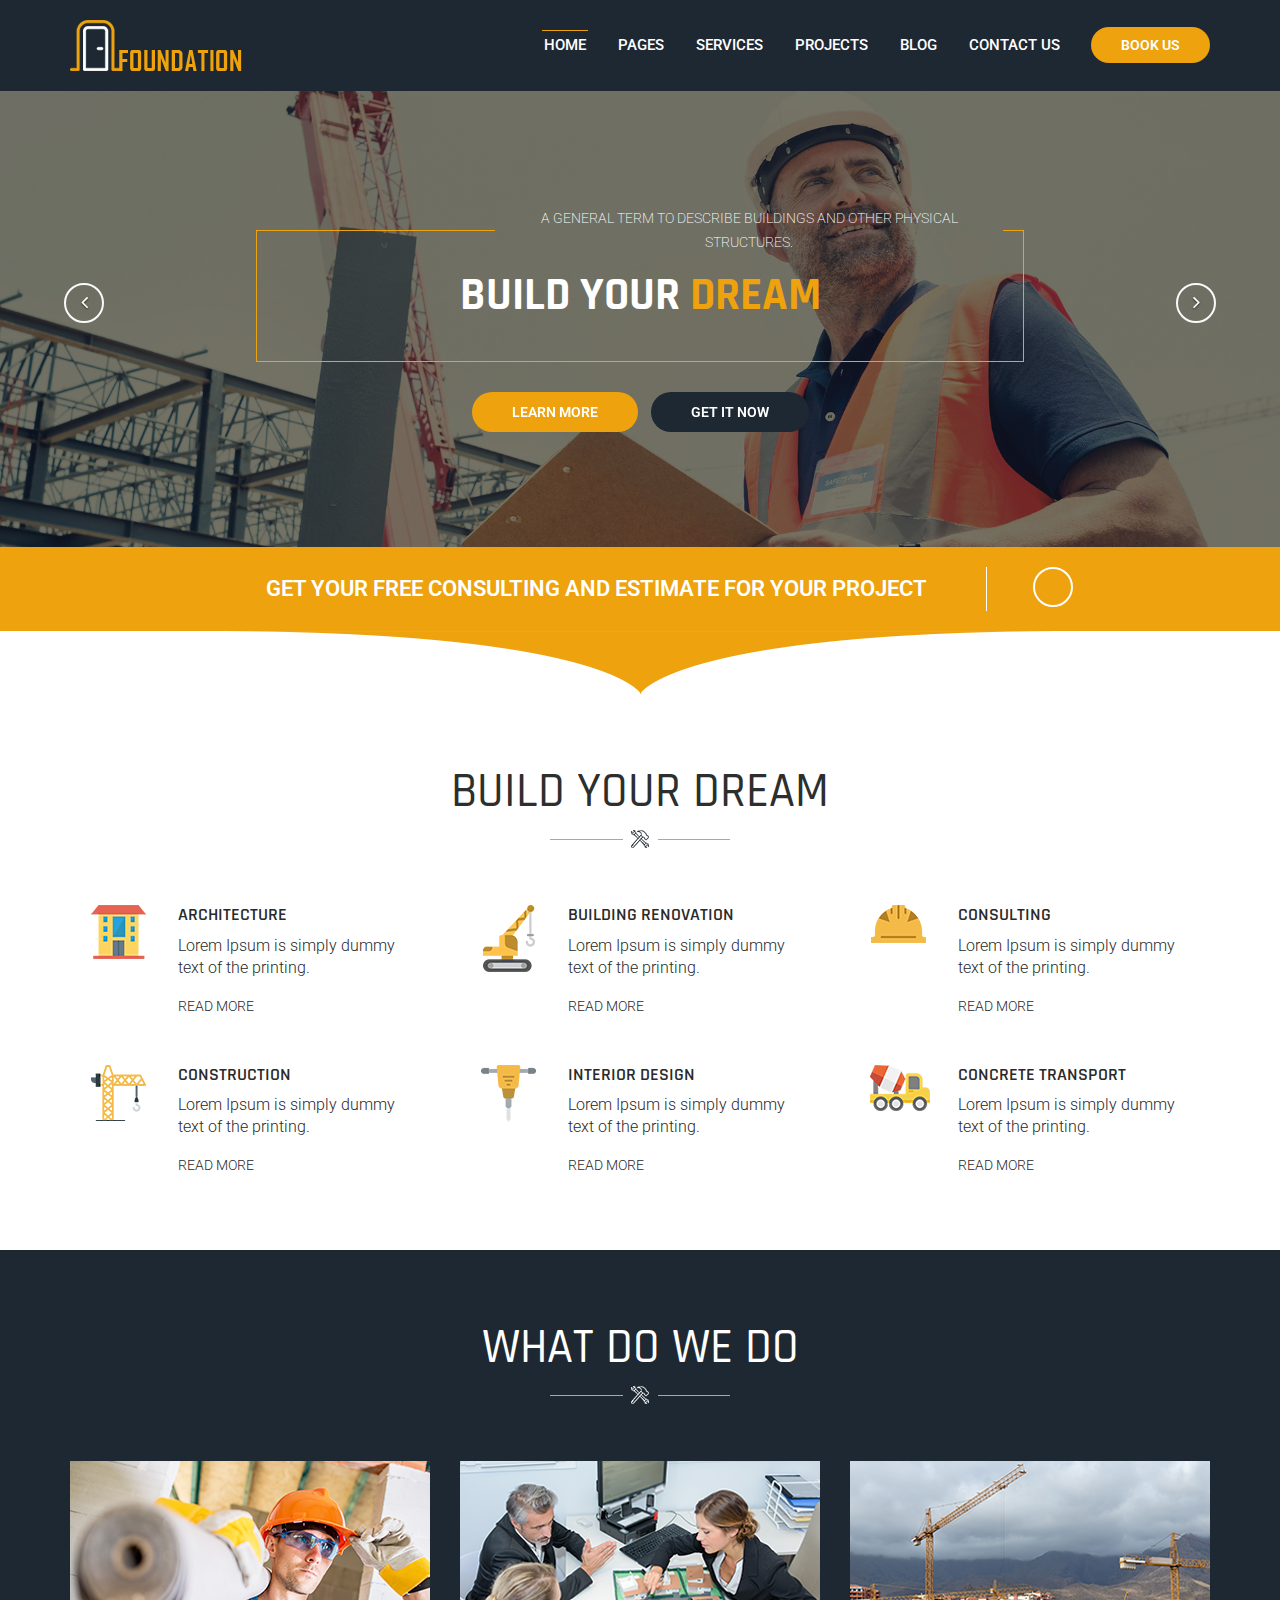
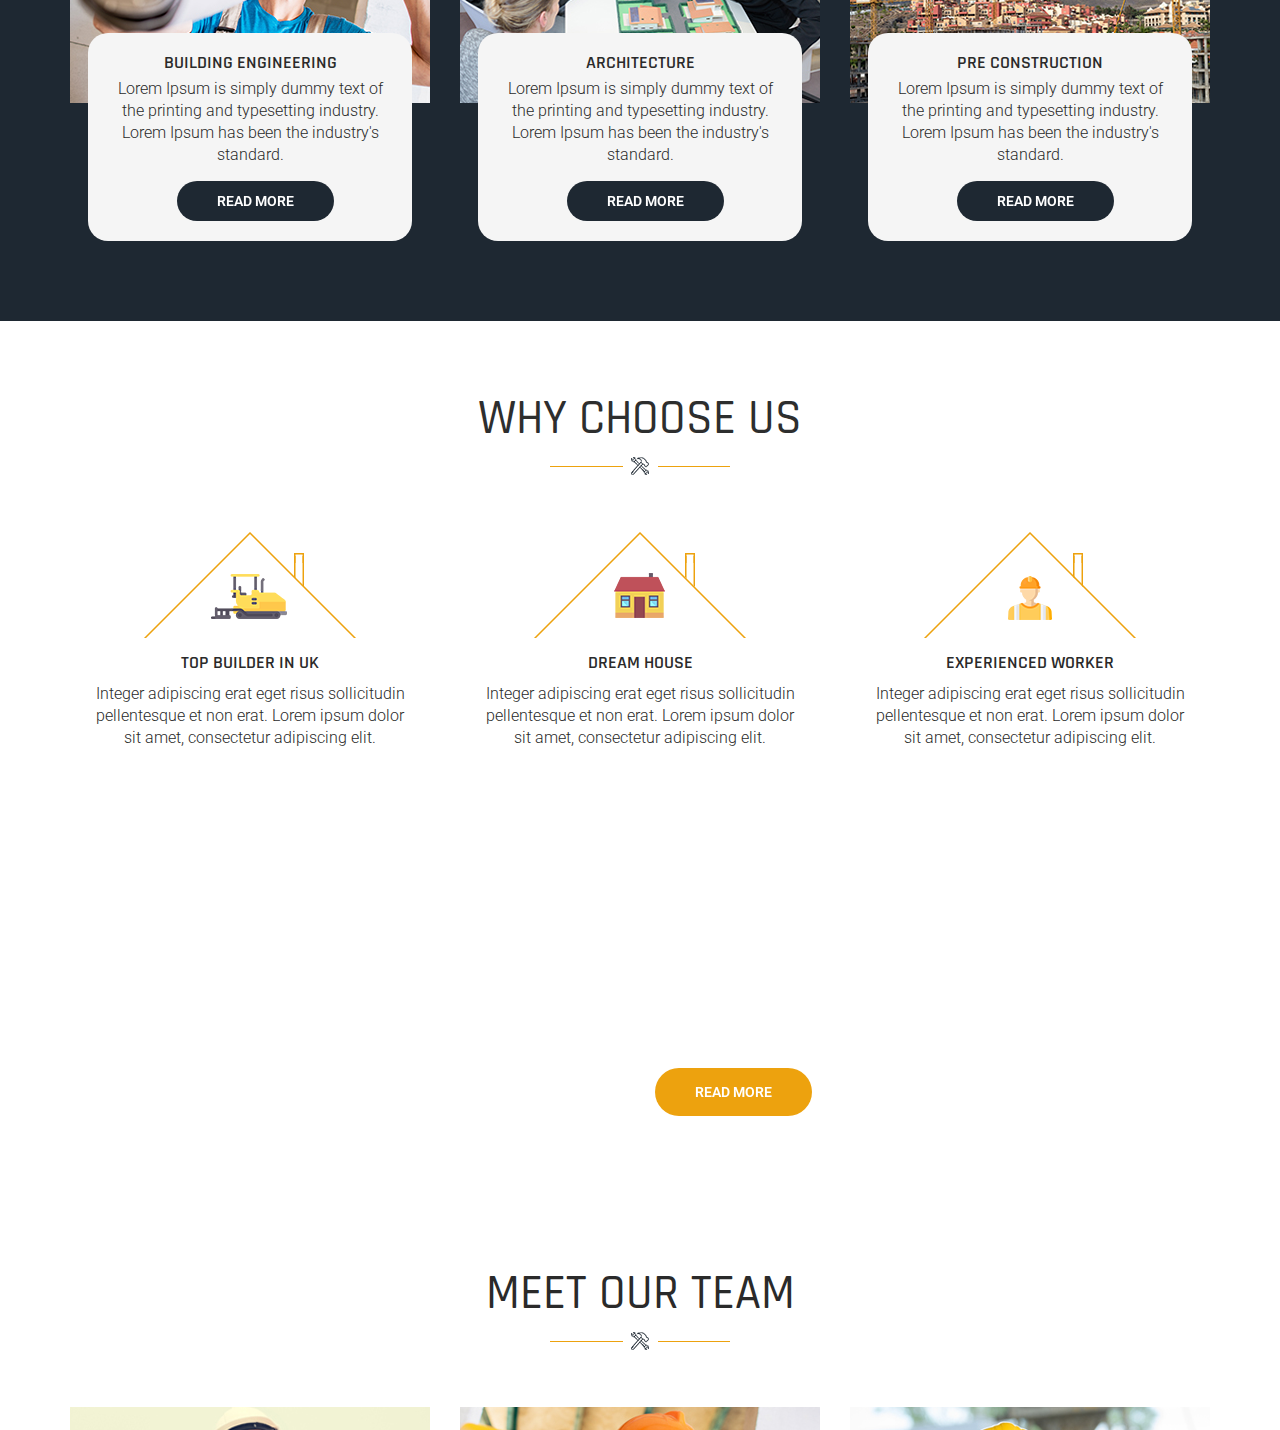
<file: index.html>
<html xmlns="http://www.w3.org/1999/xhtml" lang="en">

<head>
	<meta http-equiv="Content-Type" content="text/html; charset=utf-8" />
	<meta name="description" content="HTTrack is an easy-to-use website mirror utility. It allows you to download a World Wide website from the Internet to a local directory,building recursively all structures, getting html, images, and other files from the server to your computer. Links are rebuiltrelatively so that you can freely browse to the local site (works with any browser). You can mirror several sites together so that you can jump from one toanother. You can, also, update an existing mirror site, or resume an interrupted download. The robot is fully configurable, with an integrated help" />
	<meta name="keywords" content="httrack, HTTRACK, HTTrack, winhttrack, WINHTTRACK, WinHTTrack, offline browser, web mirror utility, aspirateur web, surf offline, web capture, www mirror utility, browse offline, local  site builder, website mirroring, aspirateur www, internet grabber, capture de site web, internet tool, hors connexion, unix, dos, windows 95, windows 98, solaris, ibm580, AIX 4.0, HTS, HTGet, web aspirator, web aspirateur, libre, GPL, GNU, free software" />
	<title>Local index - HTTrack Website Copier</title>
  <!-- Mirror and index made by HTTrack Website Copier/3.49-2 [XR&CO'2014] -->
	<style type="text/css">
	<!--

body {
	margin: 0;  padding: 0;  margin-bottom: 15px;  margin-top: 8px;
	background: #77b;
}
body, td {
	font: 14px "Trebuchet MS", Verdana, Arial, Helvetica, sans-serif;
	}

#subTitle {
	background: #000;  color: #fff;  padding: 4px;  font-weight: bold; 
	}

#siteNavigation a, #siteNavigation .current {
	font-weight: bold;  color: #448;
	}
#siteNavigation a:link    { text-decoration: none; }
#siteNavigation a:visited { text-decoration: none; }

#siteNavigation .current { background-color: #ccd; }

#siteNavigation a:hover   { text-decoration: none;  background-color: #fff;  color: #000; }
#siteNavigation a:active  { text-decoration: none;  background-color: #ccc; }


a:link    { text-decoration: underline;  color: #00f; }
a:visited { text-decoration: underline;  color: #000; }
a:hover   { text-decoration: underline;  color: #c00; }
a:active  { text-decoration: underline; }

#pageContent {
	clear: both;
	border-bottom: 6px solid #000;
	padding: 10px;  padding-top: 20px;
	line-height: 1.65em;
	background-image: url(backblue.gif);
	background-repeat: no-repeat;
	background-position: top right;
	}

#pageContent, #siteNavigation {
	background-color: #ccd;
	}


.imgLeft  { float: left;   margin-right: 10px;  margin-bottom: 10px; }
.imgRight { float: right;  margin-left: 10px;   margin-bottom: 10px; }

hr { height: 1px;  color: #000;  background-color: #000;  margin-bottom: 15px; }

h1 { margin: 0;  font-weight: bold;  font-size: 2em; }
h2 { margin: 0;  font-weight: bold;  font-size: 1.6em; }
h3 { margin: 0;  font-weight: bold;  font-size: 1.3em; }
h4 { margin: 0;  font-weight: bold;  font-size: 1.18em; }

.blak { background-color: #000; }
.hide { display: none; }
.tableWidth { min-width: 400px; }

.tblRegular       { border-collapse: collapse; }
.tblRegular td    { padding: 6px;  background-image: url(fade.gif);  border: 2px solid #99c; }
.tblHeaderColor, .tblHeaderColor td { background: #99c; }
.tblNoBorder td   { border: 0; }


// -->
</style>

</head>

<table width="76%" border="0" align="center" cellspacing="0" cellpadding="3" class="tableWidth">
	<tr>
	<td id="subTitle">HTTrack Website Copier - Open Source offline browser</td>
	</tr>
</table>
<table width="76%" border="0" align="center" cellspacing="0" cellpadding="0" class="tableWidth">
<tr class="blak">
<td>
	<table width="100%" border="0" align="center" cellspacing="1" cellpadding="0">
	<tr>
	<td colspan="6"> 
		<table width="100%" border="0" align="center" cellspacing="0" cellpadding="10">
		<tr> 
		<td id="pageContent"> 
<!-- ==================== End prologue ==================== -->

	<meta name="generator" content="HTTrack Website Copier/3.x">
	<TITLE>Local index - HTTrack</TITLE>
</HEAD>
<BODY>
<H1 ALIGN=Center>Index of locally available sites:</H1>
	<TABLE BORDER="0" WIDTH="100%" CELLSPACING="1" CELLPADDING="0">
		<TR>
			<TD BACKGROUND="fade.gif">
				&middot;
					<A HREF="sbtechnosoft.com/foundation/index.html">
						Foundation
					</A>		
			</TD>
		</TR>
	</TABLE>
	<BR>
	<BR>
	<BR>
  	<H6 ALIGN="RIGHT">
	<I>Mirror and index made by HTTrack Website Copier [XR&amp;CO'2008]</I>
	</H6>
	<!-- Mirror and index made by HTTrack Website Copier/3.49-2 [XR&CO'2014] -->
	<!-- Thanks for using HTTrack Website Copier! -->
	<meta HTTP-EQUIV="Refresh" CONTENT="0; URL=sbtechnosoft.com/foundation/index.html">


<!-- ==================== Start epilogue ==================== -->
		</td>
		</tr>
		</table>
	</td>
	</tr>
	</table>
</td>
</tr>
</table>

<table width="76%" border="0" align="center" valign="bottom" cellspacing="0" cellpadding="0">
	<tr>
	<td id="footer"><small>&copy; 2008 Xavier Roche & other contributors - Web Design: Leto Kauler.</small></td>
	</tr>
</table>

</body>

</html>
</file>
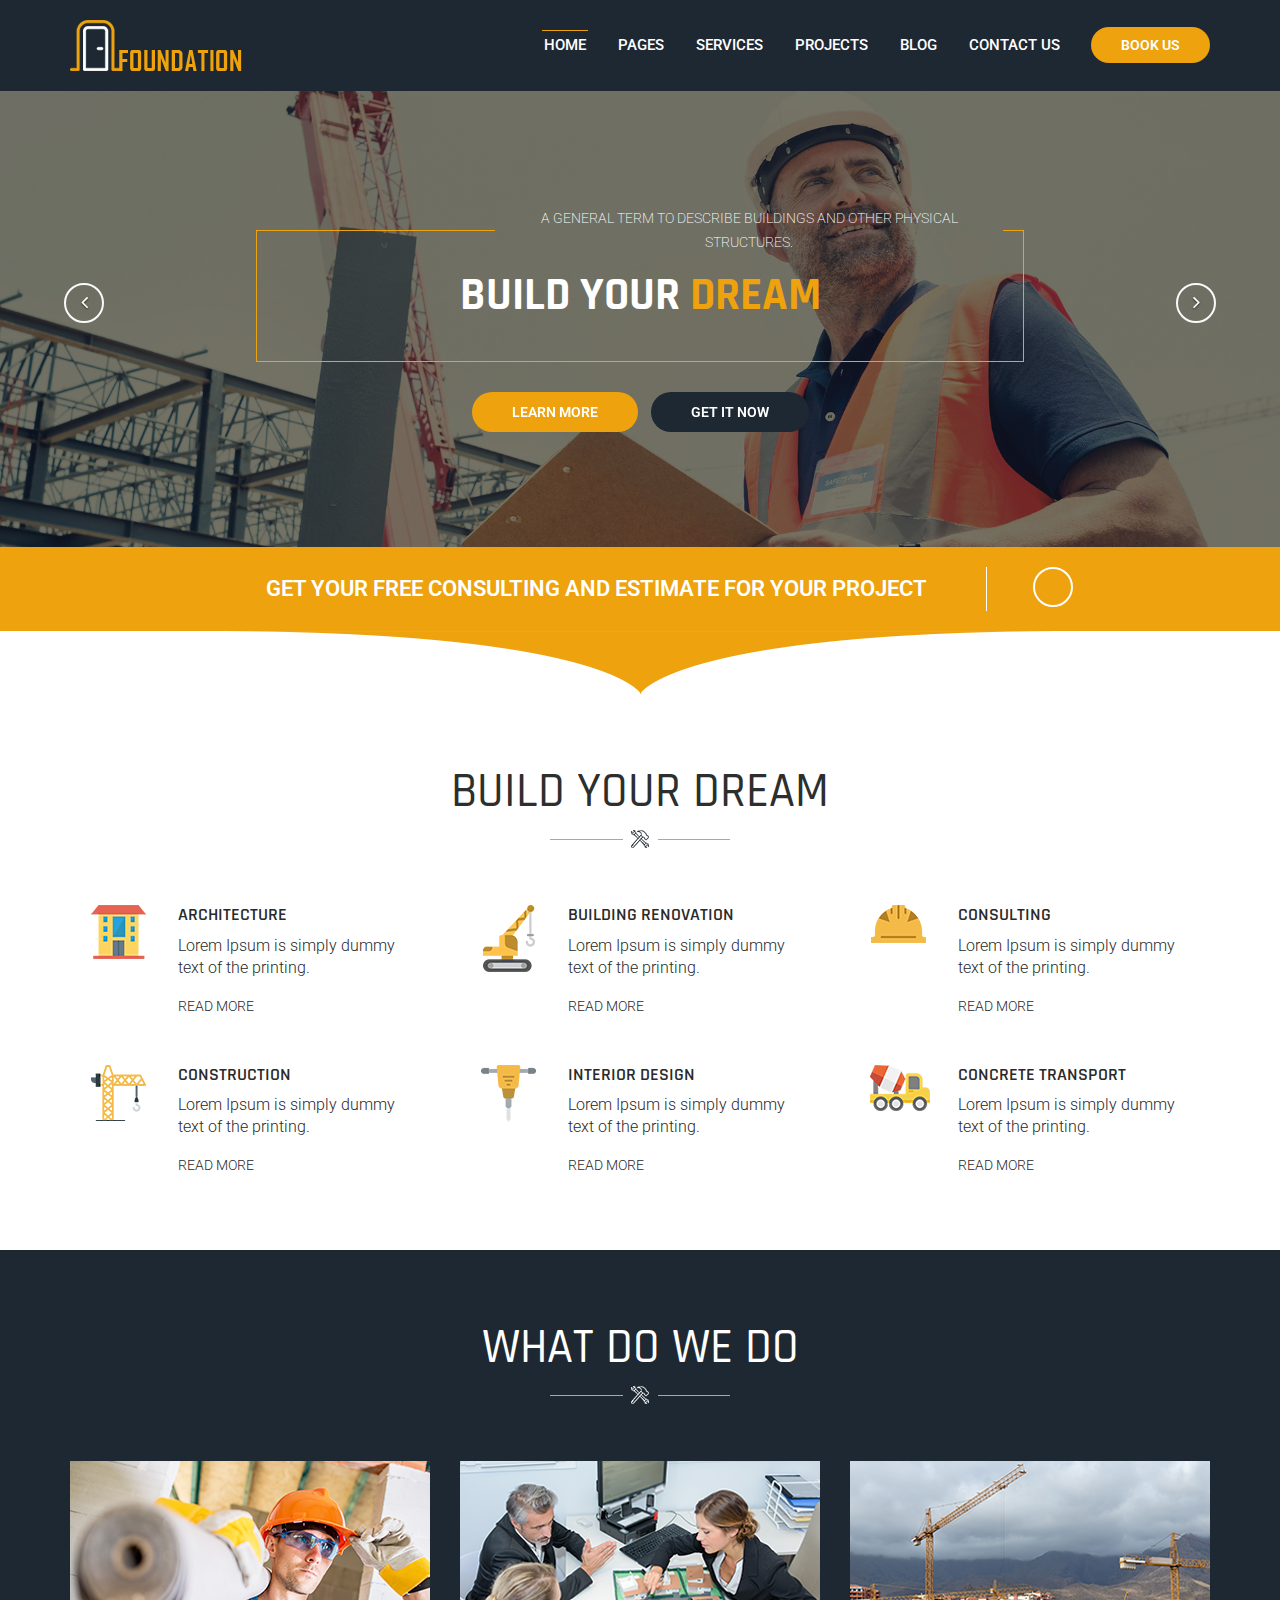
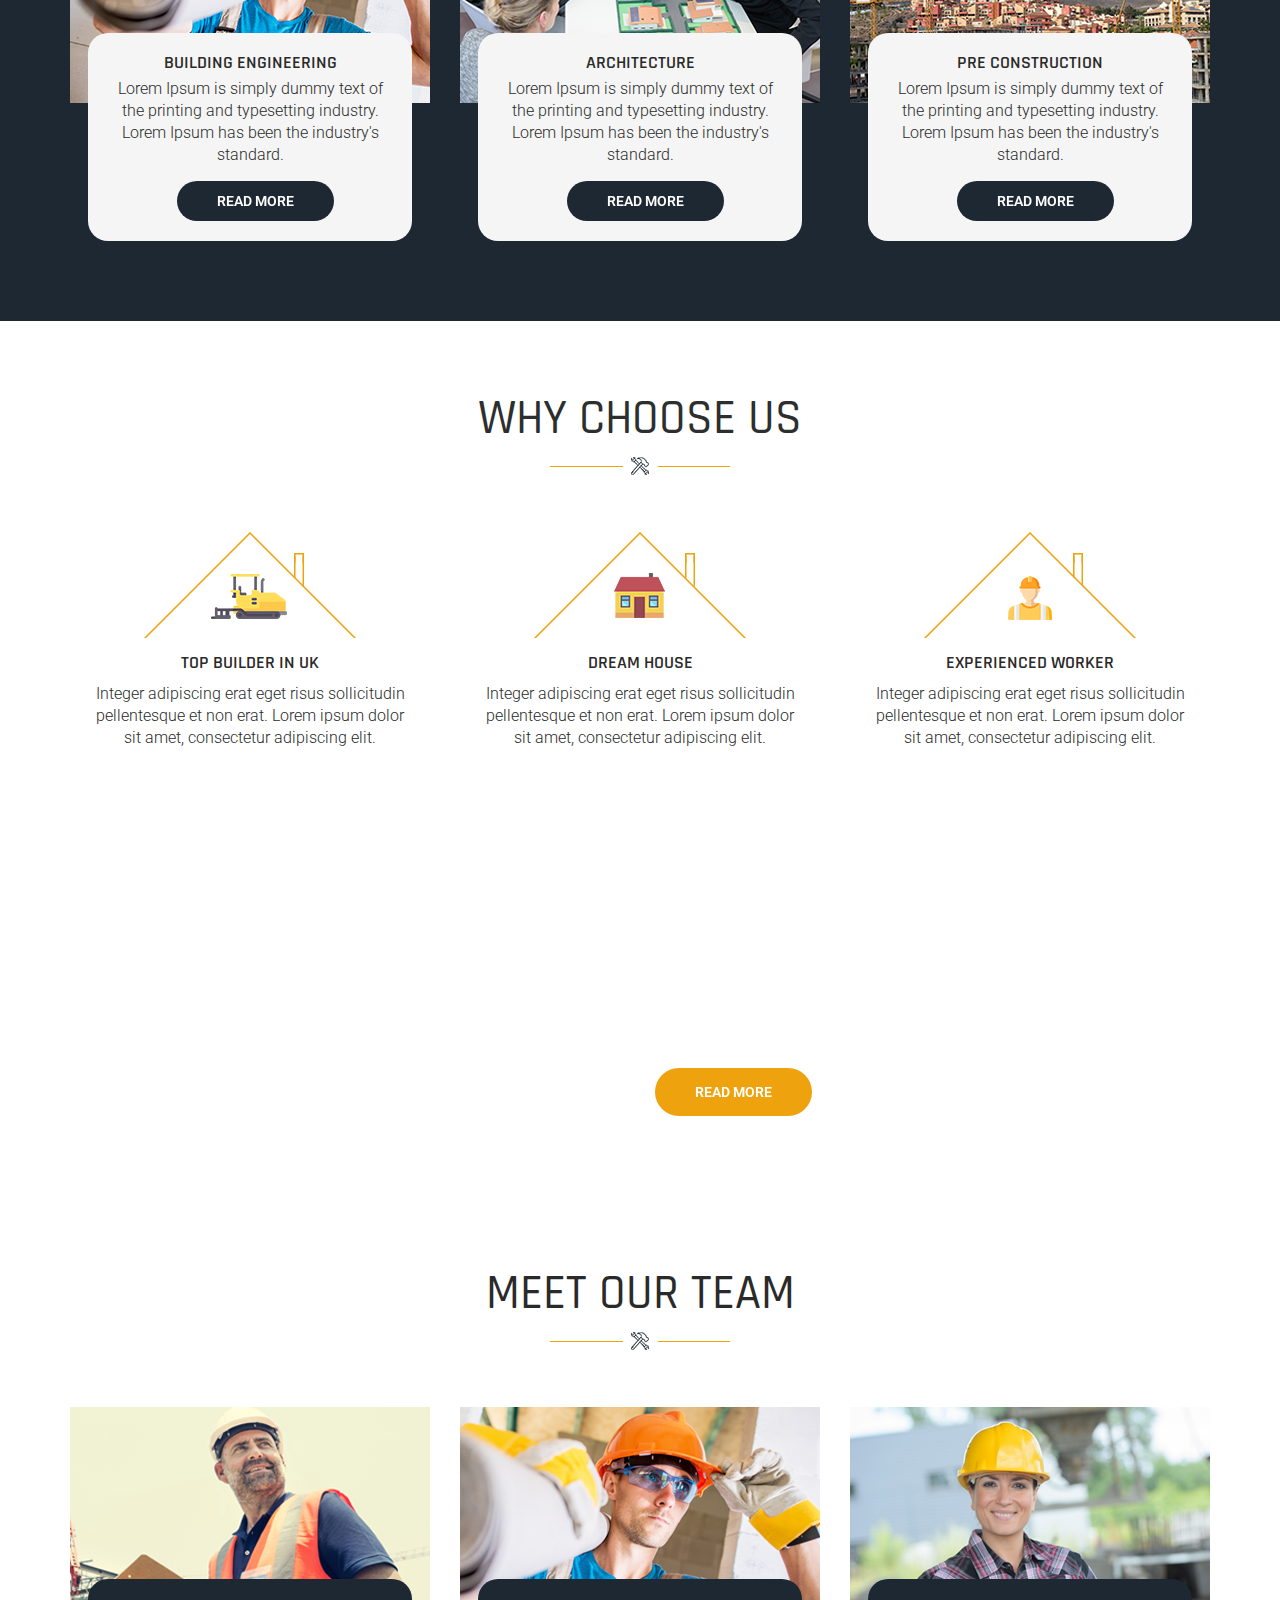
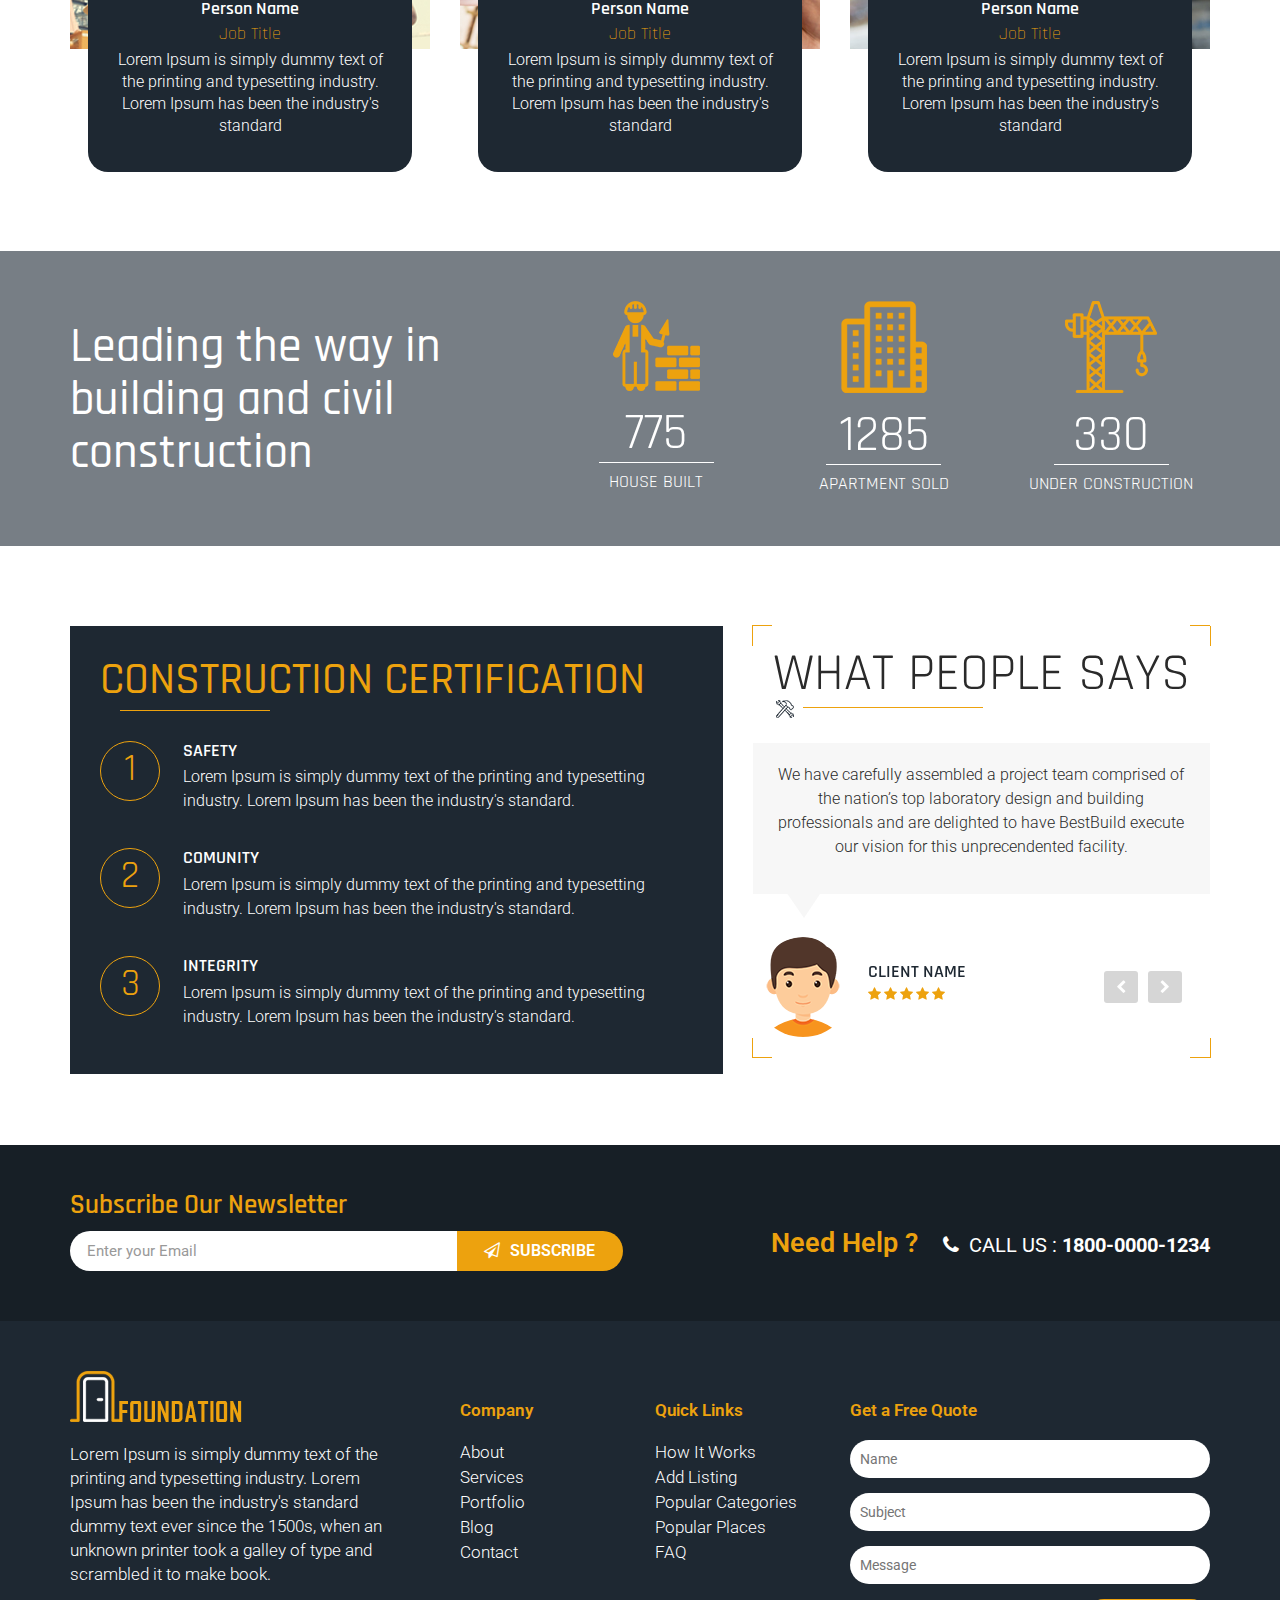
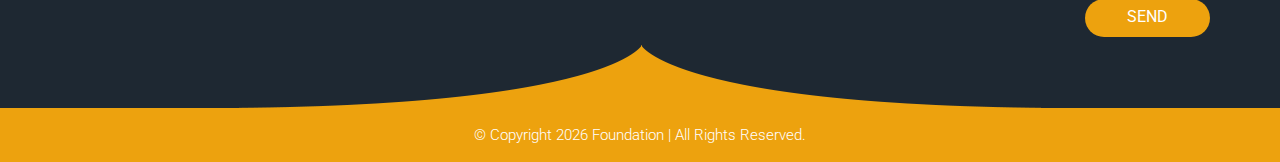
<file: sbtechnosoft.com/foundation/index.html>
<!DOCTYPE html>
<html lang="en">

<!-- Mirrored from sbtechnosoft.com/foundation/ by HTTrack Website Copier/3.x [XR&CO'2014], Sat, 04 Feb 2023 14:45:32 GMT -->
<head>
<meta charset="utf-8">
<meta http-equiv="X-UA-Compatible" content="IE=edge">
<meta name="viewport" content="width=device-width, initial-scale=1">
<!-- The above 3 meta tags *must* come first in the head; any other head content must come *after* these tags -->
<title>Foundation</title>
<!-- Bootstrap -->
<link href="assets/bootstrap/css/bootstrap.min.css" rel="stylesheet">
<!-- Font Awesome CSS-->
<link href="assets/font-awesome/css/font-awesome.min.css" rel="stylesheet">
<!-- Linear icons CSS-->
<link href="assets/linearicons/css/icon-font.min.css" rel="stylesheet">
<!-- Animate CSS -->
<link href="assets/animate/animate.css" rel="stylesheet">
<!-- Owl Carousel -->
<link href="assets/owl-carousel/css/owl.carousel.css" rel="stylesheet">
<link href="assets/owl-carousel/css/owl.theme.css" rel="stylesheet">
<!-- magnific Css -->
<link href="assets/css/magnific-popup.css" rel="stylesheet">
<!-- Custom CSS -->
<link href="css/style.css" rel="stylesheet">
<!-- Favicon -->
<link rel="shortcut icon" type="image/x-icon" href="images/favicon.ico">
<!-- HTML5 shim and Respond.js for IE8 support of HTML5 elements and media queries -->
<!-- WARNING: Respond.js doesn't work if you view the page via file:// -->
<!--[if lt IE 9]>
      <script src="https://oss.maxcdn.com/html5shiv/3.7.3/html5shiv.min.js"></script>
      <script src="https://oss.maxcdn.com/respond/1.4.2/respond.min.js"></script>
    <![endif]-->
</head>
<body>
<!-- Loader -->
<div id="dvLoading"></div>
<!-- Header Start -->
<header class="wow fadeInDown" data-offset-top="197" data-spy="affix">
  <div class="logo-wrapper"> 
    <!-- Logo -->
    <div class="container">
      <div class="row"> 
        <!-- Logo -->
        <div class="col-sm-12 col-md-3 hidden-xs"> <a href="index-2.html"><img src="images/logo.png" alt="Foundation"/></a> </div>
        <!-- Navigation -->
        <div class="col-sm-12 col-md-9">
          <nav class="navbar navbar-default pull-right"> 
            <!-- Brand and toggle get grouped for better mobile display -->
            <div class="navbar-header">
              <button type="button" class="navbar-toggle collapsed" data-toggle="collapse" data-target="#bs-example-navbar-collapse-1" aria-expanded="false"> <span class="sr-only">Toggle navigation</span> <span class="icon-bar"></span> <span class="icon-bar"></span> <span class="icon-bar"></span> </button>
              <a class="navbar-brand" href="index-2.html"><img src="images/logo.png" alt="Foundation"/></a> </div>
            <!-- Collect the nav links, forms, and other content for toggling -->
            <div class="collapse navbar-collapse" id="bs-example-navbar-collapse-1">
              <ul class="nav navbar-nav">
                <li class="active"><a href="index-2.html">Home</a></li>
                <li class="dropdown"><a href="javascript:void(0)" class="dropdown-toggle" data-toggle="dropdown" role="button" aria-haspopup="true" aria-expanded="false">Pages </a>
                  <ul class="dropdown-menu">
                    <li><a href="about-us.html">About Us</a></li>
                    <li><a href="faq.html">FAQ</a></li>
                    <li><a href="our-team.html">Our Team</a></li>
                    <li><a href="gallery.html">Gallery</a></li>
                    <li><a href="coming-soon.html">Coming Soon</a></li>
                    <li><a href="404.html">404</a></li>
                  </ul>
                </li>
                <li class="dropdown"><a href="javascript:void(0)" class="dropdown-toggle" data-toggle="dropdown" role="button" aria-haspopup="true" aria-expanded="false">Services </a>
               <ul class="dropdown-menu">
                <li><a href="services.html">Services</a></li>
                    <li><a href="service-details.html">Service Details</a></li>
               </ul>
               </li>
                <li><a href="projects.html">Projects</a></li>
                <li class="dropdown"><a href="javascript:void(0)" class="dropdown-toggle" data-toggle="dropdown" role="button" aria-haspopup="true" aria-expanded="false">Blog </a>
                  <ul class="dropdown-menu">
                    <li><a href="blog.html">Blog</a></li>
                    <li><a href="blog-details.html">Blog Details</a></li>
                  </ul>
                </li>
                <li><a href="contact-us.html">Contact Us</a></li>
              </ul>
            </div>
            <!-- /.navbar-collapse -->
            <div class="book-us hidden-xs"> <a href="#">Book Us</a></div>
          </nav>
        </div>
      </div>
    </div>
  </div>
</header>
<!-- Header End --> 
<!-- Banner Wrapper Start -->
<div class="banner-wrapper">
  <div class="carousel fade-carousel slide" data-ride="carousel" data-interval="4000" id="bs-carousel"> 
    <!-- Overlay -->
    <div class="overlay"></div>
    <!-- Wrapper for slides -->
    <div class="carousel-inner">
      <div class="item slides active">
        <div class="slide-1"><img src="images/banner1.jpg" alt="Foundation"/></div>
        <div class="hero">
          <fieldset>
            <legend>A general term to describe buildings and other physical structures.</legend>
            <h1>BUILD YOUR <span>DREAM</span></h1>
          </fieldset>
          <a class="btn-one" href="javascript:void(0)">Learn More</a> <a class="btn-one one" href="javascript:void(0)">Get It Now</a> </div>
      </div>
      <div class="item slides">
        <div class="slide-2"><img src="images/banner2.jpg" alt="Foundation"/></div>
        <div class="hero">
          <fieldset>
            <legend>A general term to describe buildings and other physical structures.</legend>
            <h1>BUILD YOUR <span>DREAM</span></h1>
          </fieldset>
          <a class="btn-one" href="javascript:void(0)">Learn More</a> <a class="btn-one one" href="javascript:void(0)">Get It Now</a> </div>
      </div>
      <div class="item slides">
        <div class="slide-3"><img src="images/banner3.jpg" alt="Foundation"/></div>
        <div class="hero">
          <fieldset>
            <legend>A general term to describe buildings and other physical structures.</legend>
            <h1>BUILD YOUR <span>DREAM</span></h1>
          </fieldset>
          <a class="btn-one" href="javascript:void(0)">Learn More</a> <a class="btn-one one" href="javascript:void(0)">Get It Now</a> </div>
      </div>
    </div>
    <div class="slide-arrows"><a class="left carousel-control" href="#bs-carousel" data-slide="prev"><span class="transition3s glyphicon glyphicon-chevron-left fa fa-angle-left"></span></a> <a class="right carousel-control" href="#bs-carousel" data-slide="next"><span class="transition3s glyphicon glyphicon-chevron-right fa fa-angle-right"></span></a></div>
  </div>
</div>
<!-- Banner Wrapper End --> 
<!-- Free Consulting Start -->
<div class="free-consulting">
  <div class="container">
    <div class="free-consultaiton-main">
      <div class="consultant-text">
        <p>GET YOUR FREE CONSULTING AND ESTIMATE FOR YOUR PROJECT</p>
      </div>
      <div class="icon"><i class="lnr lnr-arrow-right"></i></div>
    </div>
  </div>
</div>
<!-- Free Consulting End --> 
<!-- Callout Wrapper Start -->
<div class="callout-wrapper">
  <div class="container">
    <div class="title">
      <h2>BUILD YOUR DREAM</h2>
      <span class="title-border-white"><i class="fa"></i></span> </div>
  </div>
  <div class="container">
    <div class="row">
      <div class="col-md-4 col-sm-6">
        <div class="single-service">
          <div class="row">
            <div class="col-sm-3">
              <div class="text-center"><span class="shadow"><img src="images/callout-icon1.png" alt=""></span></div>
            </div>
            <div class="col-sm-9">
              <h4>ARCHITECTURE</h4>
              <p>Lorem Ipsum is simply dummy text of the printing.</p>
              <a href="#">READ MORE</a> </div>
          </div>
        </div>
      </div>
      <div class="col-md-4 col-sm-6">
        <div class="single-service">
          <div class="row">
            <div class="col-sm-3">
              <div class="text-center"><span class="shadow"><img src="images/callout-icon2.png" alt=""></span></div>
            </div>
            <div class="col-sm-9">
              <h4>BUILDING RENOVATION</h4>
              <p>Lorem Ipsum is simply dummy text of the printing.</p>
              <a href="#">READ MORE</a> </div>
          </div>
        </div>
      </div>
      <div class="col-md-4 col-sm-6">
        <div class="single-service">
          <div class="row">
            <div class="col-sm-3">
              <div class="text-center"><span class="shadow"><img src="images/callout-icon3.png" alt=""></span></div>
            </div>
            <div class="col-sm-9">
              <h4>CONSULTING</h4>
              <p>Lorem Ipsum is simply dummy text of the printing.</p>
              <a href="#">READ MORE</a> </div>
          </div>
        </div>
      </div>
      <div class="col-md-4 col-sm-6">
        <div class="single-service">
          <div class="row">
            <div class="col-sm-3">
              <div class="text-center"><span class="shadow"><img src="images/callout-icon4.png" alt=""></span></div>
            </div>
            <div class="col-sm-9">
              <h4>CONSTRUCTION</h4>
              <p>Lorem Ipsum is simply dummy text of the printing.</p>
              <a href="#">READ MORE</a> </div>
          </div>
        </div>
      </div>
      <div class="col-md-4 col-sm-6">
        <div class="single-service">
          <div class="row">
            <div class="col-sm-3">
              <div class="text-center"><span class="shadow"><img src="images/callout-icon5.png" alt=""></span></div>
            </div>
            <div class="col-sm-9">
              <h4>INTERIOR DESIGN</h4>
              <p>Lorem Ipsum is simply dummy text of the printing.</p>
              <a href="#">READ MORE</a> </div>
          </div>
        </div>
      </div>
      <div class="col-md-4 col-sm-6">
        <div class="single-service">
          <div class="row">
            <div class="col-sm-3">
              <div class="text-center"><span class="shadow"><img src="images/callout-icon6.png" alt=""></span></div>
            </div>
            <div class="col-sm-9">
              <h4>CONCRETE TRANSPORT</h4>
              <p>Lorem Ipsum is simply dummy text of the printing.</p>
              <a href="#">READ MORE</a> </div>
          </div>
        </div>
      </div>
    </div>
  </div>
</div>
<!-- Callout Wrapper End --> 
<!-- What We do Wrapper Start -->
<div class="what-we-do-wrapper">
  <div class="container">
    <div class="title">
      <h2>What Do We Do</h2>
      <span class="title-border-dark"><i class="fa"></i></span> </div>
  </div>
  <div class="container">
    <div class="row">
      <div class="col-sm-4">
        <div class="single-section">
          <div class="single-img"> <img src="images/what-we-do-img1.jpg" alt=""> </div>
          <div class="single-member-info">
            <h4>BUILDING ENGINEERING</h4>
            <p>Lorem Ipsum is simply dummy text of the printing and typesetting industry. Lorem Ipsum has been the industry's standard.</p>
            <a href="#" class="btn-one one">Read More</a> </div>
        </div>
      </div>
      <div class="col-sm-4">
        <div class="single-section">
          <div class="single-img"> <img src="images/what-we-do-img2.jpg" alt=""> </div>
          <div class="single-member-info">
            <h4>ARCHITECTURE</h4>
            <p>Lorem Ipsum is simply dummy text of the printing and typesetting industry. Lorem Ipsum has been the industry's standard.</p>
            <a href="#" class="btn-one one">Read More</a> </div>
        </div>
      </div>
      <div class="col-sm-4">
        <div class="single-section">
          <div class="single-img"> <img src="images/what-we-do-img3.jpg" alt=""> </div>
          <div class="single-member-info">
            <h4>PRE CONSTRUCTION</h4>
            <p>Lorem Ipsum is simply dummy text of the printing and typesetting industry. Lorem Ipsum has been the industry's standard.</p>
            <a href="#" class="btn-one one">Read More</a> </div>
        </div>
      </div>
    </div>
  </div>
</div>
<!-- What We do Wrapper End --> 
<!-- Why Choose Us Wrapper Start -->
<div class="why-choose-wrapper">
  <div class="container">
    <div class="title">
      <h2>Why Choose Us</h2>
      <span class="title-border-white"><i class="fa"></i></span> </div>
  </div>
  <div class="container">
    <div class="row">
      <div class="col-sm-4">
        <div class="single-callout"> <img src="images/choose-icon1.png" alt="">
          <h3>TOP BUILDER IN UK</h3>
          <p>Integer adipiscing erat eget risus sollicitudin pellentesque et non erat. Lorem ipsum dolor sit amet, consectetur adipiscing elit.</p>
        </div>
      </div>
      <div class="col-sm-4">
        <div class="single-callout"> <img src="images/choose-icon2.png" alt="">
          <h3>DREAM HOUSE</h3>
          <p>Integer adipiscing erat eget risus sollicitudin pellentesque et non erat. Lorem ipsum dolor sit amet, consectetur adipiscing elit.</p>
        </div>
      </div>
      <div class="col-sm-4">
        <div class="single-callout"> <img src="images/choose-icon3.png" alt="">
          <h3>EXPERIENCED WORKER</h3>
          <p>Integer adipiscing erat eget risus sollicitudin pellentesque et non erat. Lorem ipsum dolor sit amet, consectetur adipiscing elit.</p>
        </div>
      </div>
    </div>
  </div>
</div>
<!-- Why Choose Us Wrapper End --> 
<!-- Experience Wrapper End -->
<div class="experience-wrapper">
  <div class="container">
    <div class="pull-right">
      <h3>We are experience company</h3>
      <h2>WE VIEW EACH PROJECT <br>
        AS OUR QUEST FOR UNICORN </h2>
      <a class="btn-one" href="javascript:void(0)">Read More</a> </div>
  </div>
</div>
<!-- Experience Wrapper End --> 
<!-- Our Team Wrapper Start -->
<div class="our-team-wrapper">
  <div class="container">
    <div class="title">
      <h2>Meet Our Team</h2>
      <span class="title-border-white"><i class="fa"></i></span> </div>
  </div>
  <div class="container">
    <div class="row">
      <div class="col-sm-4">
        <div class="team-single">
          <div class="single-img"> <img src="images/our-team1.jpg" alt=""> </div>
          <div class="single-member-info">
            <h4>Person Name</h4>
            <h5>Job Title</h5>
            <p>Lorem Ipsum is simply dummy text of the printing and typesetting industry. Lorem Ipsum has been the industry's standard</p>
          </div>
        </div>
      </div>
      <div class="col-sm-4">
        <div class="team-single">
          <div class="single-img"> <img src="images/our-team2.jpg" alt=""> </div>
          <div class="single-member-info">
            <h4>Person Name</h4>
            <h5>Job Title</h5>
            <p>Lorem Ipsum is simply dummy text of the printing and typesetting industry. Lorem Ipsum has been the industry's standard</p>
          </div>
        </div>
      </div>
      <div class="col-sm-4">
        <div class="team-single">
          <div class="single-img"> <img src="images/our-team3.jpg" alt=""> </div>
          <div class="single-member-info">
            <h4>Person Name</h4>
            <h5>Job Title</h5>
            <p>Lorem Ipsum is simply dummy text of the printing and typesetting industry. Lorem Ipsum has been the industry's standard</p>
          </div>
        </div>
      </div>
    </div>
  </div>
</div>
<!-- Our Team Wrapper End --> 
<!-- Counters Start -->
<div class="counters">
  <div class="container">
    <div class="row">
      <div class="col-sm-5">
        <div class="counter-head">
          <h2>Leading the way in <br>
            building and civil <br>
            construction</h2>
        </div>
      </div>
      <div class="col-sm-7">
        <div class="row">
          <div class="col-sm-4">
            <div class="counter">
              <div class="counter-icon-box"><img src="images/counter-icon1.png" alt=""></div>
              <div class="number animateNumber" data-num="775"> <span>775</span></div>
              <div class="line"></div>
              <p>HOUSE BUILT</p>
            </div>
          </div>
          <div class="col-sm-4">
            <div class="counter">
              <div class="counter-icon-box"><img src="images/counter-icon2.png" alt=""></div>
              <div class="number animateNumber" data-num="1285"> <span>1285</span></div>
              <div class="line"></div>
              <p>APARTMENT SOLD</p>
            </div>
          </div>
          <div class="col-sm-4">
            <div class="counter">
              <div class="counter-icon-box"><img src="images/counter-icon3.png" alt=""></div>
              <div class="number animateNumber" data-num="330"> <span>330</span></div>
              <div class="line"></div>
              <p>UNDER CONSTRUCTION</p>
            </div>
          </div>
        </div>
      </div>
    </div>
  </div>
</div>
<!-- Counters End --> 
<!-- Construction Certification Wrapper Start -->
<div class="construction-certification-wrapper">
  <div class="container">
    <div class="row">
      <div class="col-sm-7">
        <div class="construction-certification">
          <h2>CONSTRUCTION CERTIFICATION</h2>
          <div class="construction-content">
            <div class="construction-inner">
              <div class="content-number"><i>1</i></div>
              <div class="text">
                <h3>SAFETY</h3>
                <p>Lorem Ipsum is simply dummy text of the printing and typesetting industry. Lorem Ipsum has been the industry's standard.</p>
              </div>
            </div>
            <div class="construction-inner">
              <div class="content-number"><i>2</i></div>
              <div class="text">
                <h3>COMUNITY</h3>
                <p>Lorem Ipsum is simply dummy text of the printing and typesetting industry. Lorem Ipsum has been the industry's standard.</p>
              </div>
            </div>
            <div class="construction-inner">
              <div class="content-number"><i>3</i></div>
              <div class="text">
                <h3>INTEGRITY</h3>
                <p>Lorem Ipsum is simply dummy text of the printing and typesetting industry. Lorem Ipsum has been the industry's standard.</p>
              </div>
            </div>
          </div>
        </div>
      </div>
      <div class="col-sm-5">
        <div class="faq-wrapper">
          <div class="title">
            <h2>What People Says</h2>
            <span class="title-border-white"><i class="fa"></i></span> </div>
          <div id="testimonials" class="owl-carousel owl-theme">
            <div class="item">
              <div class="single-testi">
                <div class="testi-content">
                  <p>We have carefully assembled a project team comprised of the nation’s top laboratory design and building professionals and are delighted to have BestBuild execute our vision for this unprecendented facility.</p>
                </div>
                <div class="testi-info clearfix">
                  <div class="testi-img"> <img src="images/testimonials1.png" alt=""> </div>
                  <div class="testi-title">
                    <h4>Client Name</h4>
                    <ul>
                      <li><i class="fa fa-star"></i></li>
                      <li><i class="fa fa-star"></i></li>
                      <li><i class="fa fa-star"></i></li>
                      <li><i class="fa fa-star"></i></li>
                      <li><i class="fa fa-star"></i></li>
                    </ul>
                  </div>
                </div>
              </div>
            </div>
            <div class="item">
              <div class="single-testi">
                <div class="testi-content">
                  <p>We have carefully assembled a project team comprised of the nation’s top laboratory design and building professionals and are delighted to have BestBuild execute our vision for this unprecendented facility.</p>
                </div>
                <div class="testi-info clearfix">
                  <div class="testi-img"> <img src="images/testimonials1.png" alt=""> </div>
                  <div class="testi-title">
                    <h4>Client Name</h4>
                    <ul>
                      <li><i class="fa fa-star"></i></li>
                      <li><i class="fa fa-star"></i></li>
                      <li><i class="fa fa-star"></i></li>
                      <li><i class="fa fa-star"></i></li>
                      <li><i class="fa fa-star"></i></li>
                    </ul>
                  </div>
                </div>
              </div>
            </div>
            <div class="item">
              <div class="single-testi">
                <div class="testi-content">
                  <p>We have carefully assembled a project team comprised of the nation’s top laboratory design and building professionals and are delighted to have BestBuild execute our vision for this unprecendented facility.</p>
                </div>
                <div class="testi-info clearfix">
                  <div class="testi-img"> <img src="images/testimonials1.png" alt=""> </div>
                  <div class="testi-title">
                    <h4>Client Name</h4>
                    <ul>
                      <li><i class="fa fa-star"></i></li>
                      <li><i class="fa fa-star"></i></li>
                      <li><i class="fa fa-star"></i></li>
                      <li><i class="fa fa-star"></i></li>
                      <li><i class="fa fa-star"></i></li>
                    </ul>
                  </div>
                </div>
              </div>
            </div>
            <div class="item">
              <div class="single-testi">
                <div class="testi-content">
                  <p>We have carefully assembled a project team comprised of the nation’s top laboratory design and building professionals and are delighted to have BestBuild execute our vision for this unprecendented facility.</p>
                </div>
                <div class="testi-info clearfix">
                  <div class="testi-img"> <img src="images/testimonials1.png" alt=""> </div>
                  <div class="testi-title">
                    <h4>Client Name</h4>
                    <ul>
                      <li><i class="fa fa-star"></i></li>
                      <li><i class="fa fa-star"></i></li>
                      <li><i class="fa fa-star"></i></li>
                      <li><i class="fa fa-star"></i></li>
                      <li><i class="fa fa-star"></i></li>
                    </ul>
                  </div>
                </div>
              </div>
            </div>
          </div>
          <div class="border_style top left"><span></span></div>
          <div class="border_style top right"><span></span></div>
          <div class="border_style bottom left"><span></span></div>
          <div class="border_style bottom right"><span></span></div>
        </div>
      </div>
    </div>
  </div>
</div>
<!-- Construction Certification Wrapper End --> 
<!-- CTA Wrapper Start -->
<div class="cta-wrapper">
  <div class="container">
    <h2>Subscribe Our Newsletter</h2>
    <div class="row">
      <div class="col-md-6 col-sm-12">
        <div class="form">
          <input placeholder="Enter your Email" id="exampleInputName" class="form-control first" type="text">
          <div class="bttn"><i class="fa fa-paper-plane-o" aria-hidden="true"></i>Subscribe</div>
        </div>
      </div>
      <div class="col-md-6 col-sm-12">
        <div class="cta-text">
          <p><span class="bold">Need Help ?</span> <i class="fa fa-phone"></i> CALL US : <b>1800-0000-1234</b></p>
        </div>
      </div>
    </div>
  </div>
</div>
<!-- CTA Wrapper End --> 
<!-- Footer Wrapper Start -->
<section class="footer-wrapper">
  <div class="container">
    <div class="row">
      <div class="col-sm-6 col-md-4"> <img src="images/logo.png" alt="SR Builders - Constructions">
        <p>Lorem Ipsum is simply dummy text of the printing and typesetting industry. Lorem Ipsum has been the industry's standard dummy text ever since the 1500s, when an unknown printer took a galley of type and scrambled it to make book.</p>
      </div>
      <div class="col-sm-3 col-md-2">
        <h3>Company</h3>
        <ul>
          <li><a href="javascript:void(0)">About</a></li>
          <li><a href="javascript:void(0)">Services</a></li>
          <li><a href="javascript:void(0)">Portfolio</a></li>
          <li><a href="javascript:void(0)">Blog</a></li>
          <li><a href="javascript:void(0)">Contact</a></li>
        </ul>
      </div>
      <div class="col-sm-3 col-md-2">
        <h3>Quick Links</h3>
        <ul>
          <li><a href="javascript:void(0)">How It Works</a></li>
          <li><a href="javascript:void(0)">Add Listing</a></li>
          <li><a href="javascript:void(0)">Popular Categories</a></li>
          <li><a href="javascript:void(0)">Popular Places</a></li>
          <li><a href="javascript:void(0)">FAQ</a></li>
        </ul>
      </div>
      <div class="col-sm-12 col-md-4 bottom-form">
        <h3>Get a Free Quote</h3>
        <form action="#">
          <div class="form-group">
            <input name="name" placeholder="Name" type="text">
          </div>
          <div class="form-group">
            <input name="subject" placeholder="Subject" type="text">
          </div>
          <div class="form-group">
            <input name="message" placeholder="Message" type="text">
          </div>
          <button type="submit" class="btn">Send</button>
        </form>
      </div>
    </div>
  </div>
</section>
<!-- Footer Wrapper End --> 
<!-- Copyright styles End -->
<div class="copyright-wrapper">
  <div class="container">
    <p>&copy; Copyright 
      <script type="text/javascript">
	var d=new Date();
	document.write(d.getFullYear());
	</script> 
      Foundation | All Rights Reserved.</p>
  </div>
</div>
<!-- Copyright styles End --> 
<!-- jQuery (necessary for Bootstrap's JavaScript plugins) --> 
<script src="assets/jquery/jquery-3.1.1.min.js"></script> 
<!-- Include all compiled plugins (below), or include individual files as needed --> 
<script src="assets/bootstrap/js/bootstrap.min.js"></script> 
<script src="assets/jquery/plugins.js"></script> 
<script src="assets/jquery/jquery.animateNumber.min.js"></script> 
<script src="assets/jquery/jquery.magnific-popup.min.js"></script> 
<script src="assets/owl-carousel/js/owl.carousel.js"></script> 
<script src="assets/wow/wow.min.js"></script> 
<script src="js/custom.js"></script>
<!-- Global Site Tag (gtag.js) - Google Analytics -->
<script async src="https://www.googletagmanager.com/gtag/js?id=UA-83282272-3"></script>
<script>
  window.dataLayer = window.dataLayer || [];
  function gtag(){dataLayer.push(arguments)};
  gtag('js', new Date());

  gtag('config', 'UA-83282272-3');
</script>
</body>

<!-- Mirrored from sbtechnosoft.com/foundation/ by HTTrack Website Copier/3.x [XR&CO'2014], Sat, 04 Feb 2023 14:46:44 GMT -->
</html>
</file>
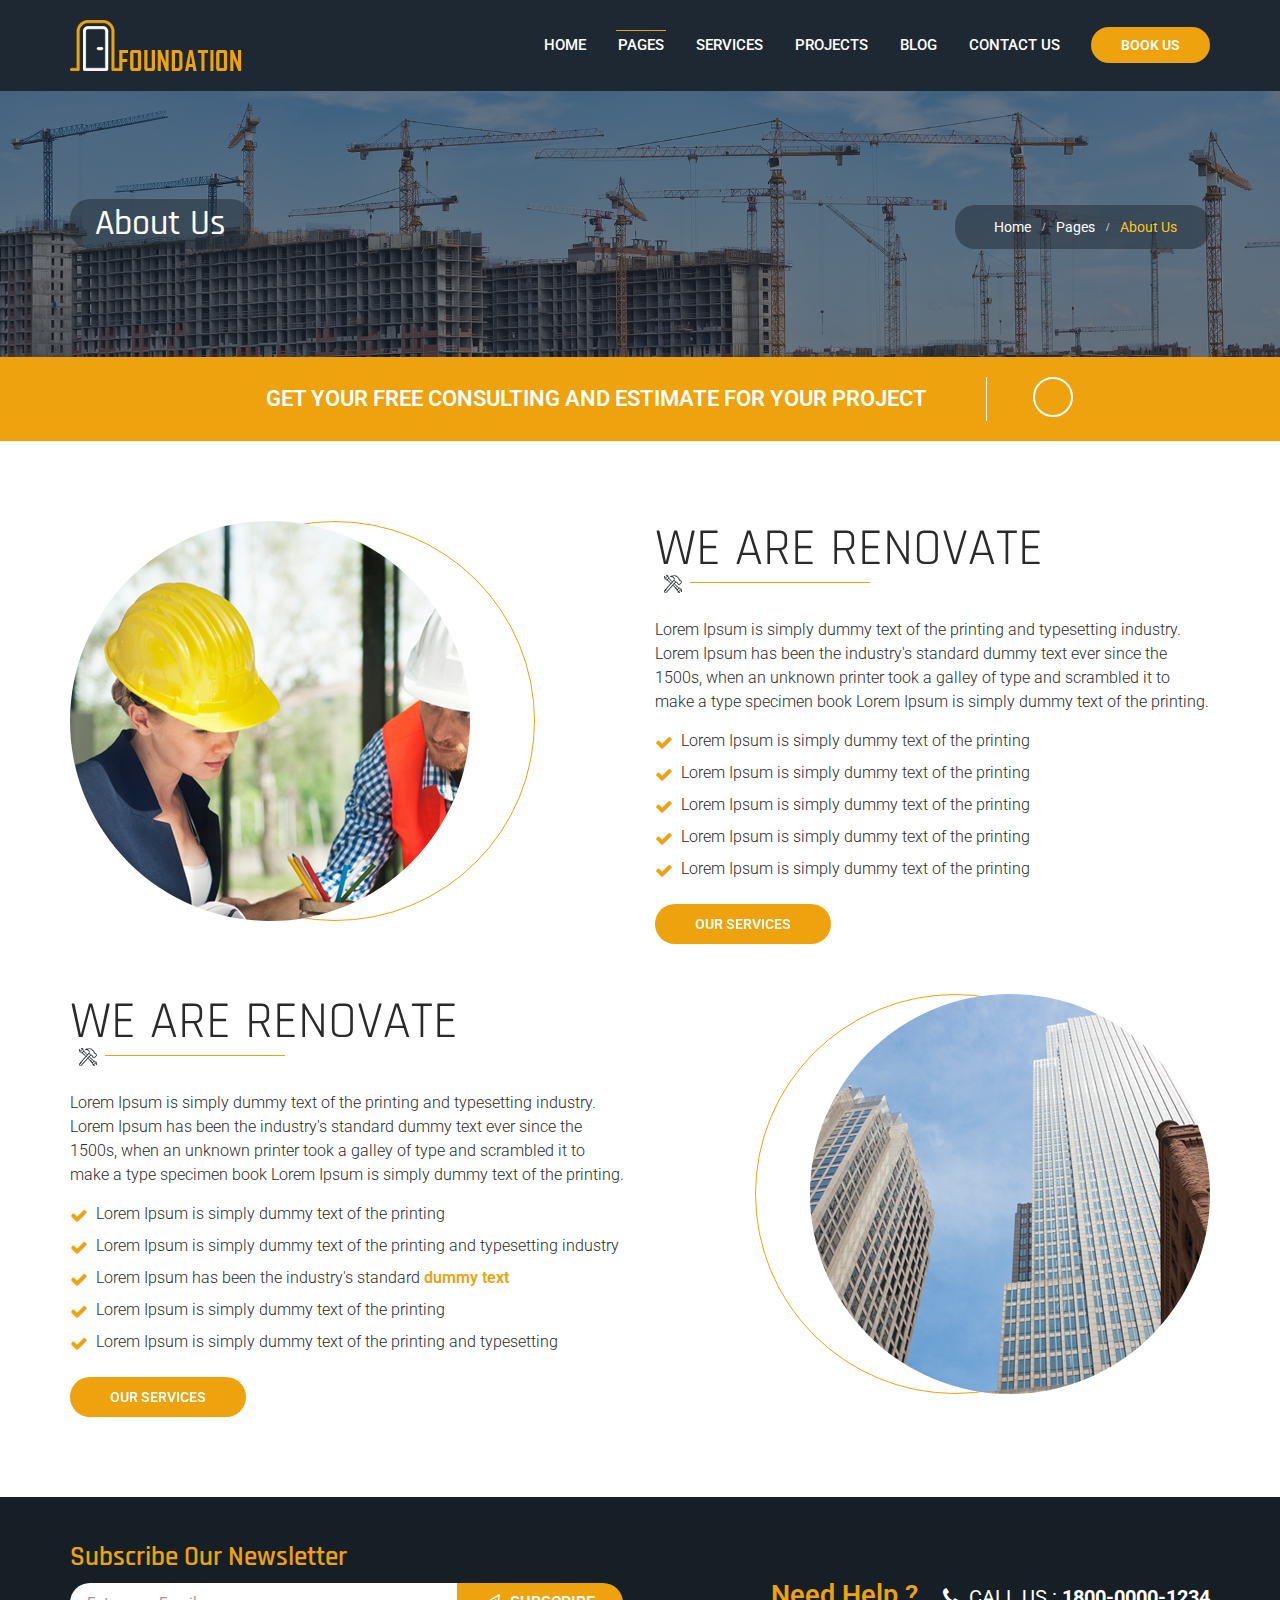
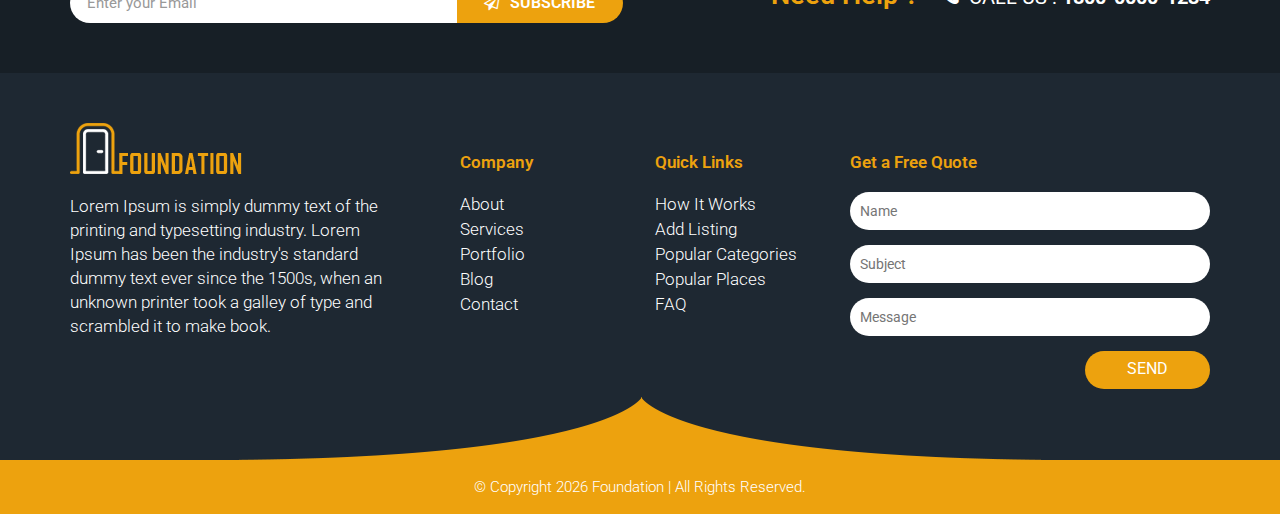
<file: sbtechnosoft.com/foundation/about-us.html>
<!DOCTYPE html>
<html lang="en">

<!-- Mirrored from sbtechnosoft.com/foundation/about-us.html by HTTrack Website Copier/3.x [XR&CO'2014], Sat, 04 Feb 2023 14:48:17 GMT -->
<head>
<meta charset="utf-8">
<meta http-equiv="X-UA-Compatible" content="IE=edge">
<meta name="viewport" content="width=device-width, initial-scale=1">
<!-- The above 3 meta tags *must* come first in the head; any other head content must come *after* these tags -->
<title>Foundation</title>
<!-- Bootstrap -->
<link href="assets/bootstrap/css/bootstrap.min.css" rel="stylesheet">
<!-- Font Awesome CSS-->
<link href="assets/font-awesome/css/font-awesome.min.css" rel="stylesheet">
<!-- Linear icons CSS-->
<link href="assets/linearicons/css/icon-font.min.css" rel="stylesheet">
<!-- Animate CSS -->
<link href="assets/animate/animate.css" rel="stylesheet">
<!-- Owl Carousel -->
<link href="assets/owl-carousel/css/owl.carousel.css" rel="stylesheet">
<link href="assets/owl-carousel/css/owl.theme.css" rel="stylesheet">
<!-- magnific Css -->
<link href="assets/css/magnific-popup.css" rel="stylesheet">
<!-- Custom CSS -->
<link href="css/style.css" rel="stylesheet">
<!-- Favicon -->
<link rel="shortcut icon" type="image/x-icon" href="images/favicon.ico">
<!-- HTML5 shim and Respond.js for IE8 support of HTML5 elements and media queries -->
<!-- WARNING: Respond.js doesn't work if you view the page via file:// -->
<!--[if lt IE 9]>
      <script src="https://oss.maxcdn.com/html5shiv/3.7.3/html5shiv.min.js"></script>
      <script src="https://oss.maxcdn.com/respond/1.4.2/respond.min.js"></script>
    <![endif]-->
</head>
<body>
<!-- Loader -->
<div id="dvLoading"></div>
<!-- Header Start -->
<header class="wow fadeInDown" data-offset-top="197" data-spy="affix">
  <div class="logo-wrapper"> 
    <!-- Logo -->
    <div class="container">
      <div class="row"> 
        <!-- Logo -->
        <div class="col-sm-12 col-md-3 hidden-xs"> <a href="index-2.html"><img src="images/logo.png" alt="Foundation"/></a> </div>
        <!-- Navigation -->
        <div class="col-sm-12 col-md-9">
          <nav class="navbar navbar-default pull-right"> 
            <!-- Brand and toggle get grouped for better mobile display -->
            <div class="navbar-header">
              <button type="button" class="navbar-toggle collapsed" data-toggle="collapse" data-target="#bs-example-navbar-collapse-1" aria-expanded="false"> <span class="sr-only">Toggle navigation</span> <span class="icon-bar"></span> <span class="icon-bar"></span> <span class="icon-bar"></span> </button>
              <a class="navbar-brand" href="index-2.html"><img src="images/logo.png" alt="Foundation"/></a> </div>
            <!-- Collect the nav links, forms, and other content for toggling -->
            <div class="collapse navbar-collapse" id="bs-example-navbar-collapse-1">
              <ul class="nav navbar-nav">
                <li><a href="index-2.html">Home</a></li>
                <li class="dropdown active"><a href="javascript:void(0)" class="dropdown-toggle" data-toggle="dropdown" role="button" aria-haspopup="true" aria-expanded="false">Pages </a>
                  <ul class="dropdown-menu">
                    <li><a href="about-us.html">About Us</a></li>
                    <li><a href="faq.html">FAQ</a></li>
                    <li><a href="our-team.html">Our Team</a></li>
                    <li><a href="gallery.html">Gallery</a></li>
                    <li><a href="coming-soon.html">Coming Soon</a></li>
                    <li><a href="404.html">404</a></li>
                  </ul>
                </li>
                <li class="dropdown"><a href="javascript:void(0)" class="dropdown-toggle" data-toggle="dropdown" role="button" aria-haspopup="true" aria-expanded="false">Services </a>
               <ul class="dropdown-menu">
                <li><a href="services.html">Services</a></li>
                    <li><a href="service-details.html">Service Details</a></li>
               </ul>
               </li>
                <li><a href="projects.html">Projects</a></li>
                <li class="dropdown"><a href="javascript:void(0)" class="dropdown-toggle" data-toggle="dropdown" role="button" aria-haspopup="true" aria-expanded="false">Blog </a>
                  <ul class="dropdown-menu">
                    <li><a href="blog.html">Blog</a></li>
                    <li><a href="blog-details.html">Blog Details</a></li>
                  </ul>
                </li>
                <li><a href="contact-us.html">Contact Us</a></li>
              </ul>
            </div>
            <!-- /.navbar-collapse -->
            <div class="book-us hidden-xs"> <a href="#">Book Us</a></div>
          </nav>
        </div>
      </div>
    </div>
  </div>
</header>
<!-- Header End --> 
<!-- Banner Wrapper Start -->
<div class="breadcrumb-banner-wrapper">
  <div class="container">
    <div class="row">
      <div class="breadcrumb-text">
        <div class="col-sm-7">
          <h1>About Us</h1>
        </div>
        <div class="col-sm-5">
          <div class="inner-breadcrumb">
            <ul>
              <li><a href="index-2.html">Home</a></li>
              <li>Pages</li>
              <li>About Us</li>
            </ul>
          </div>
        </div>
      </div>
    </div>
  </div>
</div>
<!-- Banner Wrapper End --> 
<!-- Free Consulting Start -->
<div class="free-consulting">
  <div class="container">
    <div class="free-consultaiton-main">
      <div class="consultant-text">
        <p>GET YOUR FREE CONSULTING AND ESTIMATE FOR YOUR PROJECT</p>
      </div>
      <div class="icon"><i class="lnr lnr-arrow-right"></i></div>
    </div>
  </div>
</div>
<!-- Free Consulting End --> 
<!-- Inner Wrapper Start -->
<div class="inner-page-wrapper about-wrapper">
  <div class="container">
    <div class="row m-bot-50">
      <div class="col-md-6 col-sm-12 hidden-sm hidden-xs">
        <div class="feature-box">
          <div class="circle"></div>
          <div class="img"><img src="images/about-img1.png" alt=""></div>
        </div>
      </div>
      <div class="col-md-6 col-sm-12">
        <div class="about-text inner">
          <div class="title">
            <h2>We Are Renovate</h2>
            <span class="title-border-white"><i class="fa"></i></span> </div>
          <p>Lorem Ipsum is simply dummy text of the printing and typesetting industry. Lorem Ipsum has been the industry's standard dummy text ever since the 1500s, when an unknown printer took a galley of type and scrambled it to make a type specimen book Lorem Ipsum is simply dummy text of the printing. </p>
          <ul>
            <li>Lorem Ipsum is simply dummy text of the printing</li>
            <li>Lorem Ipsum is simply dummy text of the printing</li>
            <li>Lorem Ipsum is simply dummy text of the printing</li>
            <li>Lorem Ipsum is simply dummy text of the printing</li>
            <li>Lorem Ipsum is simply dummy text of the printing</li>
          </ul>
          <a href="#" class="btn-one">Our Services</a>
        </div>
      </div>
    </div>
    <div class="row">
    <div class="col-md-6 col-sm-12">
        <div class="about-text inner">
          <div class="title">
            <h2>We Are Renovate</h2>
            <span class="title-border-white"><i class="fa"></i></span> </div>
          <p>Lorem Ipsum is simply dummy text of the printing and typesetting industry. Lorem Ipsum has been the industry's standard dummy text ever since the 1500s, when an unknown printer took a galley of type and scrambled it to make a type specimen book Lorem Ipsum is simply dummy text of the printing. </p>
          <ul>
            <li>Lorem Ipsum is simply dummy text of the printing</li>
            <li>Lorem Ipsum is simply dummy text of the printing and typesetting industry</li>
            <li>Lorem Ipsum has been the industry's standard <b>dummy text</b></li>
            <li>Lorem Ipsum is simply dummy text of the printing</li>
            <li>Lorem Ipsum is simply dummy text of the printing and typesetting</li>
          </ul>
          <a href="#" class="btn-one">Our Services</a>
        </div>
      </div>
      <div class="col-md-6 col-sm-12 hidden-sm hidden-xs">
        <div class="feature-box box ">
          <div class="circle"></div>
          <div class="img"><img src="images/about-img2.png" alt=""></div>
        </div>
      </div> </div>
  </div>
</div>
<!-- Callout Wrapper End --> 
<!-- CTA Wrapper Start -->
<div class="cta-wrapper">
  <div class="container">
    <h2>Subscribe Our Newsletter</h2>
    <div class="row">
      <div class="col-md-6 col-sm-12">
        <div class="form">
          <input placeholder="Enter your Email" id="exampleInputName" class="form-control first" type="text">
          <div class="bttn"><i class="fa fa-paper-plane-o" aria-hidden="true"></i>Subscribe</div>
        </div>
      </div>
      <div class="col-md-6 col-sm-12">
        <div class="cta-text">
          <p><span class="bold">Need Help ?</span> <i class="fa fa-phone"></i> CALL US : <b>1800-0000-1234</b></p>
        </div>
      </div>
    </div>
  </div>
</div>
<!-- CTA Wrapper End --> 
<!-- Footer Wrapper Start -->
<section class="footer-wrapper">
  <div class="container">
    <div class="row">
      <div class="col-sm-6 col-md-4"> <img src="images/logo.png" alt="SR Builders - Constructions">
        <p>Lorem Ipsum is simply dummy text of the printing and typesetting industry. Lorem Ipsum has been the industry's standard dummy text ever since the 1500s, when an unknown printer took a galley of type and scrambled it to make book.</p>
      </div>
      <div class="col-sm-3 col-md-2">
        <h3>Company</h3>
        <ul>
          <li><a href="javascript:void(0)">About</a></li>
          <li><a href="javascript:void(0)">Services</a></li>
          <li><a href="javascript:void(0)">Portfolio</a></li>
          <li><a href="javascript:void(0)">Blog</a></li>
          <li><a href="javascript:void(0)">Contact</a></li>
        </ul>
      </div>
      <div class="col-sm-3 col-md-2">
        <h3>Quick Links</h3>
        <ul>
          <li><a href="javascript:void(0)">How It Works</a></li>
          <li><a href="javascript:void(0)">Add Listing</a></li>
          <li><a href="javascript:void(0)">Popular Categories</a></li>
          <li><a href="javascript:void(0)">Popular Places</a></li>
          <li><a href="javascript:void(0)">FAQ</a></li>
        </ul>
      </div>
      <div class="col-sm-12 col-md-4 bottom-form">
        <h3>Get a Free Quote</h3>
        <form action="#">
          <div class="form-group">
            <input name="name" placeholder="Name" type="text">
          </div>
          <div class="form-group">
            <input name="subject" placeholder="Subject" type="text">
          </div>
          <div class="form-group">
            <input name="message" placeholder="Message" type="text">
          </div>
          <button type="submit" class="btn">Send</button>
        </form>
      </div>
    </div>
  </div>
</section>
<!-- Footer Wrapper End --> 
<!-- Copyright styles End -->
<div class="copyright-wrapper">
  <div class="container">
    <p>&copy; Copyright 
      <script type="text/javascript">
	var d=new Date();
	document.write(d.getFullYear());
	</script> 
      Foundation | All Rights Reserved.</p>
  </div>
</div>
<!-- Copyright styles End --> 
<!-- jQuery (necessary for Bootstrap's JavaScript plugins) --> 
<script src="assets/jquery/jquery-3.1.1.min.js"></script> 
<!-- Include all compiled plugins (below), or include individual files as needed --> 
<script src="assets/bootstrap/js/bootstrap.min.js"></script> 
<script src="assets/jquery/plugins.js"></script> 
<script src="assets/jquery/jquery.animateNumber.min.js"></script> 
<script src="assets/jquery/jquery.magnific-popup.min.js"></script> 
<script src="assets/owl-carousel/js/owl.carousel.js"></script> 
<script src="assets/wow/wow.min.js"></script> 
<script src="js/custom.js"></script>
<!-- Global Site Tag (gtag.js) - Google Analytics -->
<script async src="https://www.googletagmanager.com/gtag/js?id=UA-83282272-3"></script>
<script>
  window.dataLayer = window.dataLayer || [];
  function gtag(){dataLayer.push(arguments)};
  gtag('js', new Date());

  gtag('config', 'UA-83282272-3');
</script>
</body>

<!-- Mirrored from sbtechnosoft.com/foundation/about-us.html by HTTrack Website Copier/3.x [XR&CO'2014], Sat, 04 Feb 2023 14:49:18 GMT -->
</html>
</file>
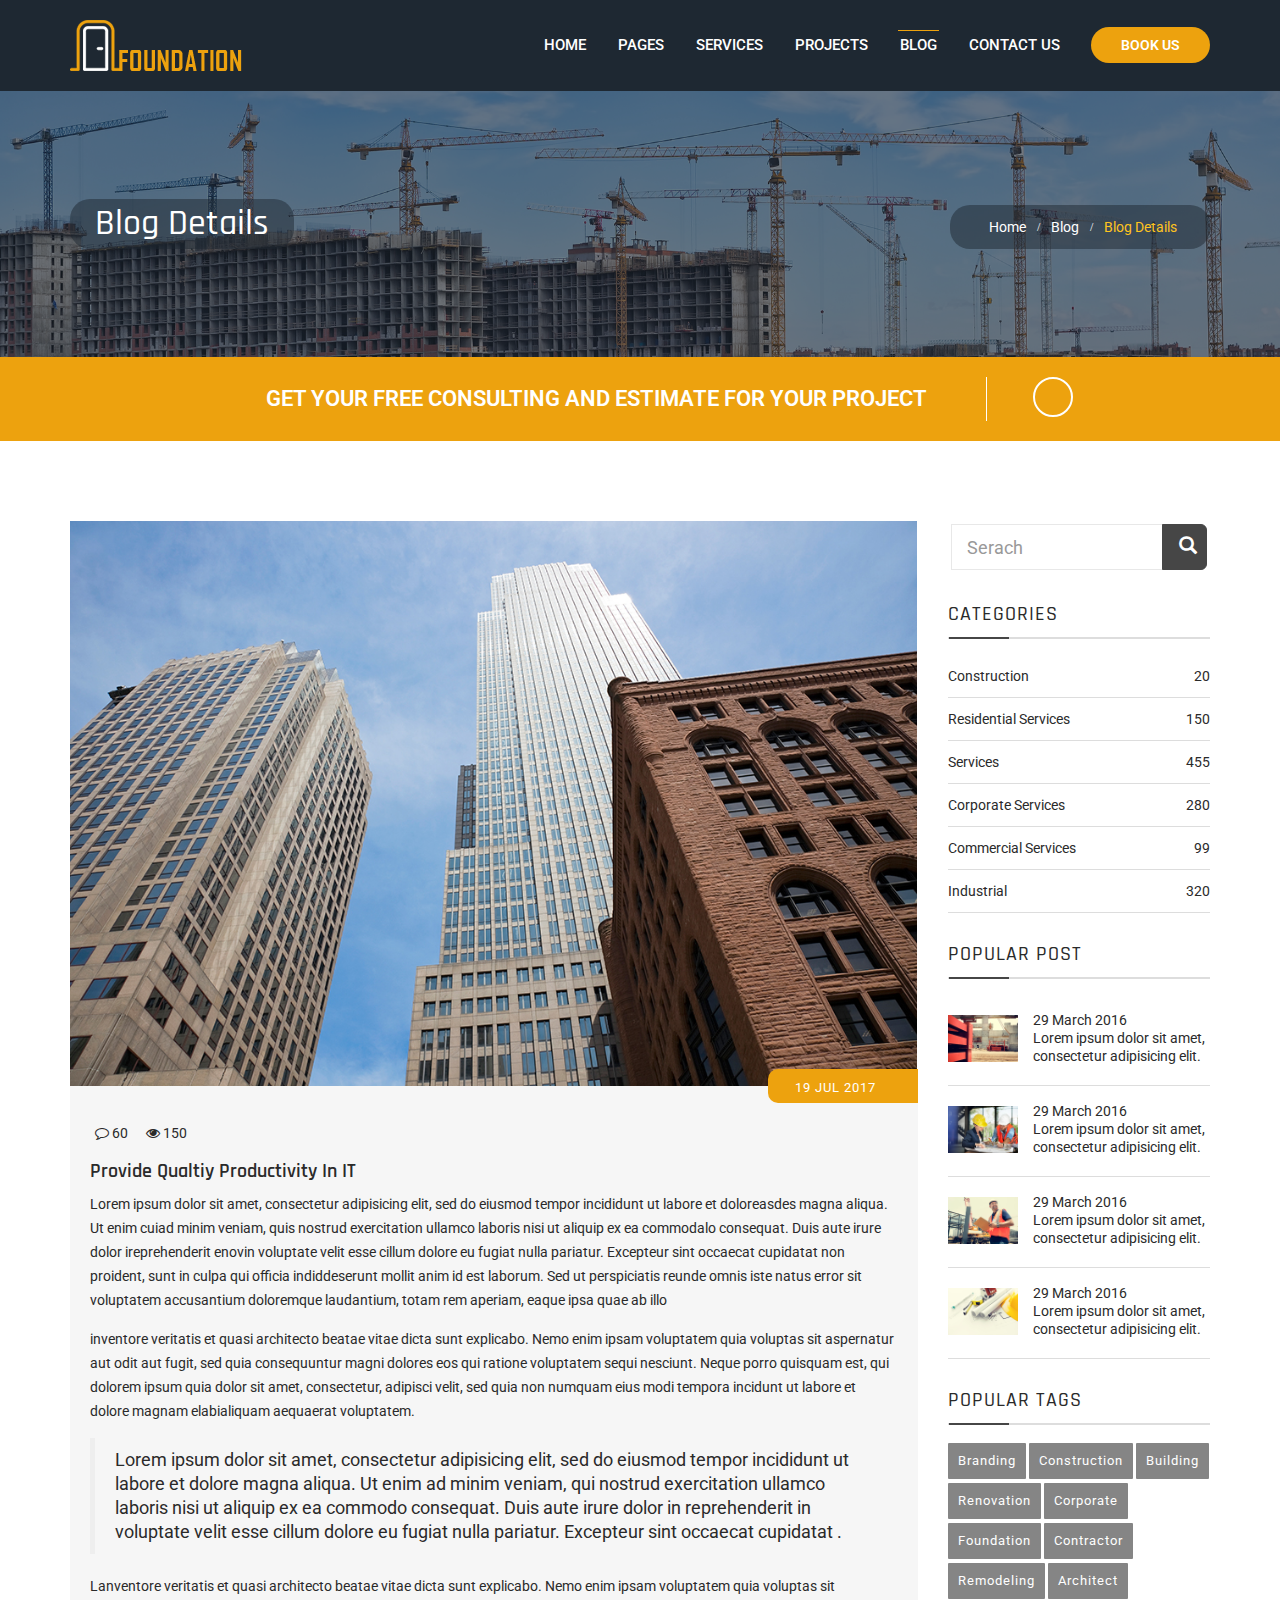
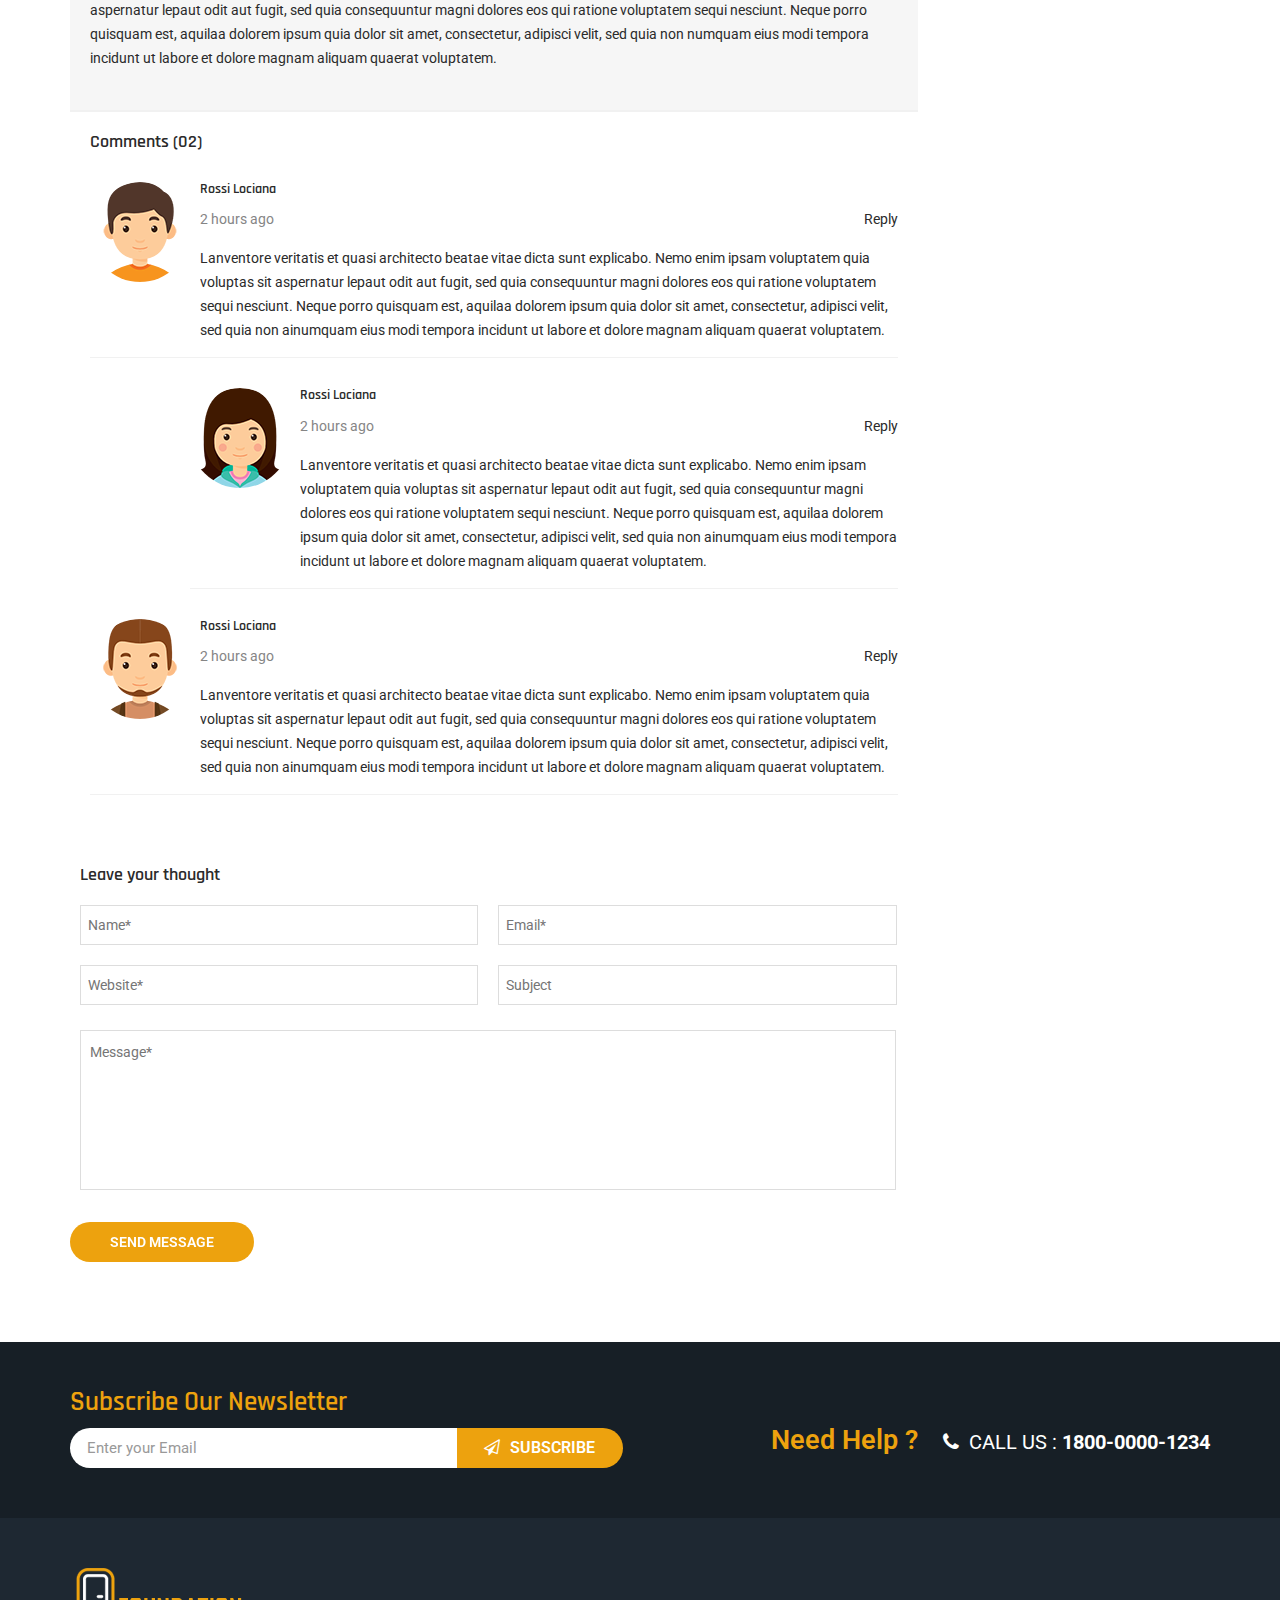
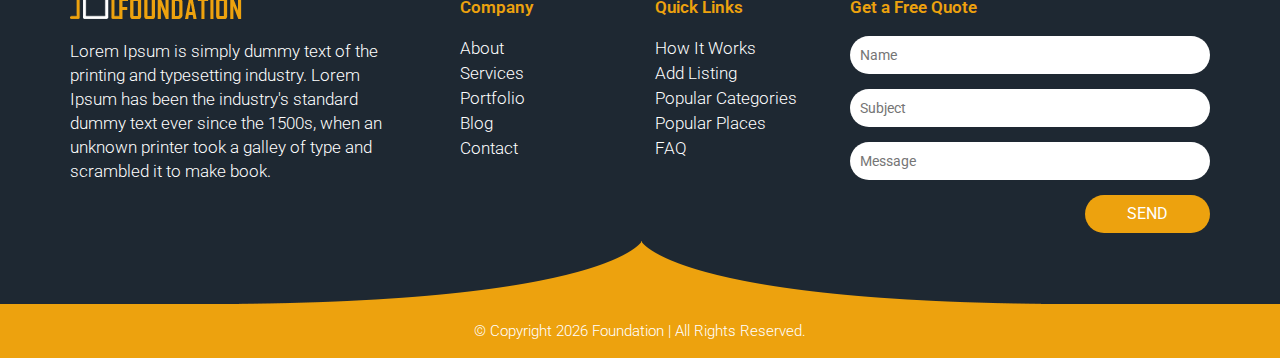
<file: sbtechnosoft.com/foundation/blog-details.html>
<!DOCTYPE html>
<html lang="en">

<!-- Mirrored from sbtechnosoft.com/foundation/blog-details.html by HTTrack Website Copier/3.x [XR&CO'2014], Sat, 04 Feb 2023 14:51:48 GMT -->
<head>
<meta charset="utf-8">
<meta http-equiv="X-UA-Compatible" content="IE=edge">
<meta name="viewport" content="width=device-width, initial-scale=1">
<!-- The above 3 meta tags *must* come first in the head; any other head content must come *after* these tags -->
<title>Foundation</title>
<!-- Bootstrap -->
<link href="assets/bootstrap/css/bootstrap.min.css" rel="stylesheet">
<!-- Font Awesome CSS-->
<link href="assets/font-awesome/css/font-awesome.min.css" rel="stylesheet">
<!-- Linear icons CSS-->
<link href="assets/linearicons/css/icon-font.min.css" rel="stylesheet">
<!-- Animate CSS -->
<link href="assets/animate/animate.css" rel="stylesheet">
<!-- Owl Carousel -->
<link href="assets/owl-carousel/css/owl.carousel.css" rel="stylesheet">
<link href="assets/owl-carousel/css/owl.theme.css" rel="stylesheet">
<!-- magnific Css -->
<link href="assets/css/magnific-popup.css" rel="stylesheet">
<!-- Custom CSS -->
<link href="css/style.css" rel="stylesheet">
<!-- Favicon -->
<link rel="shortcut icon" type="image/x-icon" href="images/favicon.ico">
<!-- HTML5 shim and Respond.js for IE8 support of HTML5 elements and media queries -->
<!-- WARNING: Respond.js doesn't work if you view the page via file:// -->
<!--[if lt IE 9]>
      <script src="https://oss.maxcdn.com/html5shiv/3.7.3/html5shiv.min.js"></script>
      <script src="https://oss.maxcdn.com/respond/1.4.2/respond.min.js"></script>
    <![endif]-->
</head>
<body>
<!-- Loader -->
<div id="dvLoading"></div>
<!-- Header Start -->
<header class="wow fadeInDown" data-offset-top="197" data-spy="affix">
  <div class="logo-wrapper"> 
    <!-- Logo -->
    <div class="container">
      <div class="row"> 
        <!-- Logo -->
        <div class="col-sm-12 col-md-3 hidden-xs"> <a href="index-2.html"><img src="images/logo.png" alt="Foundation"/></a> </div>
        <!-- Navigation -->
        <div class="col-sm-12 col-md-9">
          <nav class="navbar navbar-default pull-right"> 
            <!-- Brand and toggle get grouped for better mobile display -->
            <div class="navbar-header">
              <button type="button" class="navbar-toggle collapsed" data-toggle="collapse" data-target="#bs-example-navbar-collapse-1" aria-expanded="false"> <span class="sr-only">Toggle navigation</span> <span class="icon-bar"></span> <span class="icon-bar"></span> <span class="icon-bar"></span> </button>
              <a class="navbar-brand" href="index-2.html"><img src="images/logo.png" alt="Foundation"/></a> </div>
            <!-- Collect the nav links, forms, and other content for toggling -->
            <div class="collapse navbar-collapse" id="bs-example-navbar-collapse-1">
              <ul class="nav navbar-nav">
                <li><a href="index-2.html">Home</a></li>
                <li class="dropdown"><a href="javascript:void(0)" class="dropdown-toggle" data-toggle="dropdown" role="button" aria-haspopup="true" aria-expanded="false">Pages </a>
                  <ul class="dropdown-menu">
                    <li><a href="about-us.html">About Us</a></li>
                    <li><a href="faq.html">FAQ</a></li>
                    <li><a href="our-team.html">Our Team</a></li>
                    <li><a href="gallery.html">Gallery</a></li>
                    <li><a href="coming-soon.html">Coming Soon</a></li>
                    <li><a href="404.html">404</a></li>
                  </ul>
                </li>
                <li class="dropdown"><a href="javascript:void(0)" class="dropdown-toggle" data-toggle="dropdown" role="button" aria-haspopup="true" aria-expanded="false">Services </a>
                  <ul class="dropdown-menu">
                    <li><a href="services.html">Services</a></li>
                    <li><a href="service-details.html">Service Details</a></li>
                  </ul>
                </li>
                <li><a href="projects.html">Projects</a></li>
                <li class="dropdown active"><a href="javascript:void(0)" class="dropdown-toggle" data-toggle="dropdown" role="button" aria-haspopup="true" aria-expanded="false">Blog </a>
                  <ul class="dropdown-menu">
                    <li><a href="blog.html">Blog</a></li>
                    <li><a href="blog-details.html">Blog Details</a></li>
                  </ul>
                </li>
                <li><a href="contact-us.html">Contact Us</a></li>
              </ul>
            </div>
            <!-- /.navbar-collapse -->
            <div class="book-us hidden-xs"> <a href="#">Book Us</a></div>
          </nav>
        </div>
      </div>
    </div>
  </div>
</header>
<!-- Header End --> 
<!-- Banner Wrapper Start -->
<div class="breadcrumb-banner-wrapper">
  <div class="container">
    <div class="row">
      <div class="breadcrumb-text">
        <div class="col-sm-7">
          <h1>Blog Details</h1>
        </div>
        <div class="col-sm-5">
          <div class="inner-breadcrumb">
            <ul>
              <li><a href="index-2.html">Home</a></li>
              <li>Blog</li>
              <li>Blog Details</li>
            </ul>
          </div>
        </div>
      </div>
    </div>
  </div>
</div>
<!-- Banner Wrapper End --> 
<!-- Free Consulting Start -->
<div class="free-consulting">
  <div class="container">
    <div class="free-consultaiton-main">
      <div class="consultant-text">
        <p>GET YOUR FREE CONSULTING AND ESTIMATE FOR YOUR PROJECT</p>
      </div>
      <div class="icon"><i class="lnr lnr-arrow-right"></i></div>
    </div>
  </div>
</div>
<!-- Free Consulting End --> 
<!-- Inner Wrapper Start -->
<div class="inner-page-wrapper blog-wrapper">
  <div class="container">
    <div class="row">
      <div class="col-md-9 col-sm-8">
        <article class="blog-post single-blog-post gray-bg">
          <div class="blog-thumb"> <a href="#"><img class="img-responsive" src="images/blog-img-big.jpg" alt=""></a>
            <ul class="meta-right">
              <li><a href="#">19 JUL 2017</a></li>
            </ul>
          </div>
          <div class="blog-text">
            <ul class="meta-teg">
              <li><a href="#"><i class="fa fa-comment-o"></i> 60</a></li>
              <li><a href="#"><i class="fa fa-eye"></i> 150</a></li>
            </ul>
            <h3><a href="#">Provide qualtiy productivity in IT</a></h3>
            <div class="content-wrapper">
              <div class="post-content-inner">
                <p>Lorem ipsum dolor sit amet, consectetur adipisicing elit, sed do eiusmod tempor incididunt ut labore et doloreasdes magna aliqua. Ut enim cuiad minim veniam, quis nostrud exercitation ullamco laboris nisi ut aliquip ex ea commodalo consequat. Duis aute irure dolor ireprehenderit enovin voluptate velit esse cillum dolore eu fugiat nulla pariatur. Excepteur sint occaecat cupidatat non proident, sunt in culpa qui officia indiddeserunt mollit anim id est laborum. Sed ut perspiciatis reunde omnis iste natus error sit voluptatem accusantium doloremque laudantium, totam rem aperiam, eaque ipsa quae ab illo</p>
                <p>inventore veritatis et quasi architecto beatae vitae dicta sunt explicabo. Nemo enim ipsam voluptatem quia voluptas sit aspernatur aut odit aut fugit, sed quia consequuntur magni dolores eos qui ratione voluptatem sequi nesciunt. Neque porro quisquam est, qui dolorem ipsum quia dolor sit amet, consectetur, adipisci velit, sed quia non numquam eius modi tempora incidunt ut labore et dolore magnam elabialiquam aequaerat voluptatem.</p>
                <blockquote>Lorem ipsum dolor sit amet, consectetur adipisicing elit, sed do eiusmod tempor incididunt ut labore et dolore magna aliqua. Ut enim ad minim veniam, qui nostrud exercitation ullamco laboris nisi ut aliquip ex ea commodo consequat. Duis aute irure dolor in reprehenderit in voluptate velit esse cillum dolore eu fugiat nulla pariatur. Excepteur sint occaecat cupidatat .</blockquote>
                <p>Lanventore veritatis et quasi architecto beatae vitae dicta sunt explicabo. Nemo enim ipsam voluptatem quia voluptas sit aspernatur lepaut odit aut fugit, sed quia consequuntur magni dolores eos qui ratione voluptatem sequi nesciunt. Neque porro quisquam est, aquilaa dolorem ipsum quia dolor sit amet, consectetur, adipisci velit, sed quia non numquam eius modi tempora incidunt ut labore et dolore magnam aliquam quaerat voluptatem.</p>
              </div>
            </div>
          </div>
        </article>
        <div class="post-comment-section">
          <h4>Comments <span class="comment-count"></span>(02)</h4>
          <ul class="media-list">
            <li class="media">
              <div class="media-left"> <a href="#"><img alt="" src="images/testimonials1.png"> </a> </div>
              <div class="media-body">
                <h5 class="c-title"><a href="#">Rossi Lociana</a></h5>
                <div class="time-reply">
                  <p class="comment-time"><span>2 hours ago</span></p>
                  <p class="reply"><a href="#">Reply</a></p>
                </div>
                <p>Lanventore veritatis et quasi architecto beatae vitae dicta sunt explicabo. Nemo enim ipsam voluptatem quia voluptas sit aspernatur lepaut odit aut fugit, sed quia consequuntur magni dolores eos qui ratione voluptatem sequi nesciunt. Neque porro quisquam est, aquilaa dolorem ipsum quia dolor sit amet, consectetur, adipisci velit, sed quia non ainumquam eius modi tempora incidunt ut labore et dolore magnam aliquam quaerat voluptatem.</p>
              </div>
            </li>
            <li class="media reply">
              <div class="media-left"> <a href="#"><img alt="" src="images/testimonials2.png"> </a> </div>
              <div class="media-body">
                <h5 class="c-title"><a href="#">Rossi Lociana</a></h5>
                <div class="time-reply">
                  <p class="comment-time"><span>2 hours ago</span></p>
                  <p class="reply"><a href="#">Reply</a></p>
                </div>
                <p>Lanventore veritatis et quasi architecto beatae vitae dicta sunt explicabo. Nemo enim ipsam voluptatem quia voluptas sit aspernatur lepaut odit aut fugit, sed quia consequuntur magni dolores eos qui ratione voluptatem sequi nesciunt. Neque porro quisquam est, aquilaa dolorem ipsum quia dolor sit amet, consectetur, adipisci velit, sed quia non ainumquam eius modi tempora incidunt ut labore et dolore magnam aliquam quaerat voluptatem.</p>
              </div>
            </li>
            <li class="media">
              <div class="media-left"> <a href="#"><img alt="" src="images/testimonials3.png"> </a> </div>
              <div class="media-body">
                <h5 class="c-title"><a href="#">Rossi Lociana</a></h5>
                <div class="time-reply">
                  <p class="comment-time"><span>2 hours ago</span></p>
                  <p class="reply"><a href="#">Reply</a></p>
                </div>
                <p>Lanventore veritatis et quasi architecto beatae vitae dicta sunt explicabo. Nemo enim ipsam voluptatem quia voluptas sit aspernatur lepaut odit aut fugit, sed quia consequuntur magni dolores eos qui ratione voluptatem sequi nesciunt. Neque porro quisquam est, aquilaa dolorem ipsum quia dolor sit amet, consectetur, adipisci velit, sed quia non ainumquam eius modi tempora incidunt ut labore et dolore magnam aliquam quaerat voluptatem.</p>
              </div>
            </li>
          </ul>
        </div>
        <div class="comment-form-wrapper">
          <div class="row">
            <div class="col-md-12">
              <div class="comment-form ">
                <h4 class="comment-title">Leave your thought</h4>
                <form action="#">
                  <div class="input-field-wrapper">
                    <div class="input-field">
                      <input id="name" name="name" class="validate" placeholder="Name*" required type="text">
                    </div>
                    <div class="input-field">
                      <input id="email" name="email" class="validate" placeholder="Email*" required type="email">
                    </div>
                    <div class="input-field">
                      <input id="website" name="website" class="validate" placeholder="Website*" required type="text">
                    </div>
                    <div class="input-field">
                      <input id="subject" name="subject" class="validate" placeholder="Subject" required type="text">
                    </div>
                  </div>
                  <div class="clear-fix my-comment-box">
                    <textarea id="textarea1" name="Message" cols="30" rows="10" placeholder="Message*" required></textarea>
                  </div>
                  <a href="#" class="btn-one">SEND MESSAGE</a>
                </form>
              </div>
            </div>
          </div>
        </div>
      </div>
      <div class="col-md-3 col-sm-4">
        <div id="custom-search-input">
                <div class="input-group col-md-12">
                  <input class="form-control input-lg" placeholder="Serach" type="text">
                  <span class="input-group-btn">
                  <button class="btn btn-info btn-lg" type="button"> <i class="glyphicon glyphicon-search"></i> </button>
                  </span> </div>
              </div>
        <aside class="single-widget">
          <h4 class="widget-title">Categories</h4>
          <div class="widget-content">
            <ul class="post-cat-list">
              <li> <a href="#">Construction <span class="pull-right">20</span></a> </li>
              <li> <a href="#">Residential Services<span class="pull-right">150</span></a> </li>
              <li> <a href="#">Services<span class="pull-right">455</span></a> </li>
              <li> <a href="#">Corporate Services<span class="pull-right">280</span></a> </li>
              <li> <a href="#">Commercial Services<span class="pull-right">99</span></a> </li>
              <li> <a href="#">Industrial<span class="pull-right">320</span></a> </li>
            </ul>
          </div>
        </aside>
        <aside class="single-widget">
          <h4 class="widget-title">Popular Post</h4>
          <div class="widget-content">
            <div class="popular-post-widget">
              <div class="widget-single-post clearfix">
                <div class="post-thumb"> <a href="#"><img src="images/blog-img1.jpg" alt=""></a> </div>
                <div class="widget-post-content">
                  <p class="widget-post-date">29 March 2016</p>
                  <p><a href="#">Lorem ipsum dolor sit amet, consectetur adipisicing elit.</a></p>
                </div>
              </div>
              <div class="widget-single-post clearfix">
                <div class="post-thumb"> <a href="#"><img src="images/blog-img2.jpg" alt=""></a> </div>
                <div class="widget-post-content">
                  <p class="widget-post-date">29 March 2016</p>
                  <p><a href="#">Lorem ipsum dolor sit amet, consectetur adipisicing elit.</a></p>
                </div>
              </div>
              <div class="widget-single-post clearfix">
                <div class="post-thumb"> <a href="#"><img src="images/blog-img3.jpg" alt=""></a> </div>
                <div class="widget-post-content">
                  <p class="widget-post-date">29 March 2016</p>
                  <p><a href="#">Lorem ipsum dolor sit amet, consectetur adipisicing elit.</a></p>
                </div>
              </div>
              <div class="widget-single-post clearfix">
                <div class="post-thumb"> <a href="#"><img src="images/blog-img4.jpg" alt=""></a> </div>
                <div class="widget-post-content">
                  <p class="widget-post-date">29 March 2016</p>
                  <p><a href="#">Lorem ipsum dolor sit amet, consectetur adipisicing elit.</a></p>
                </div>
              </div>
            </div>
          </div>
        </aside>
        <aside class="single-widget">
          <h4 class="widget-title">Popular Tags</h4>
          <div class="widget-content">
            <div class="tags"> <a href="#">Branding</a> <a href="#">Construction</a> <a href="#">Building</a> <a href="#">Renovation</a> <a href="#">Corporate</a> <a href="#">Foundation</a> <a href="#">Contractor</a> <a href="#">Remodeling</a> <a href="#">Architect</a> </div>
          </div>
        </aside>
      </div>
    </div>
  </div>
</div>
<!-- Callout Wrapper End --> 
<!-- CTA Wrapper Start -->
<div class="cta-wrapper">
  <div class="container">
    <h2>Subscribe Our Newsletter</h2>
    <div class="row">
      <div class="col-md-6 col-sm-12">
        <div class="form">
          <input placeholder="Enter your Email" id="exampleInputName" class="form-control first" type="text">
          <div class="bttn"><i class="fa fa-paper-plane-o" aria-hidden="true"></i>Subscribe</div>
        </div>
      </div>
      <div class="col-md-6 col-sm-12">
        <div class="cta-text">
          <p><span class="bold">Need Help ?</span> <i class="fa fa-phone"></i> CALL US : <b>1800-0000-1234</b></p>
        </div>
      </div>
    </div>
  </div>
</div>
<!-- CTA Wrapper End --> 
<!-- Footer Wrapper Start -->
<section class="footer-wrapper">
  <div class="container">
    <div class="row">
      <div class="col-sm-6 col-md-4"> <img src="images/logo.png" alt="SR Builders - Constructions">
        <p>Lorem Ipsum is simply dummy text of the printing and typesetting industry. Lorem Ipsum has been the industry's standard dummy text ever since the 1500s, when an unknown printer took a galley of type and scrambled it to make book.</p>
      </div>
      <div class="col-sm-3 col-md-2">
        <h3>Company</h3>
        <ul>
          <li><a href="javascript:void(0)">About</a></li>
          <li><a href="javascript:void(0)">Services</a></li>
          <li><a href="javascript:void(0)">Portfolio</a></li>
          <li><a href="javascript:void(0)">Blog</a></li>
          <li><a href="javascript:void(0)">Contact</a></li>
        </ul>
      </div>
      <div class="col-sm-3 col-md-2">
        <h3>Quick Links</h3>
        <ul>
          <li><a href="javascript:void(0)">How It Works</a></li>
          <li><a href="javascript:void(0)">Add Listing</a></li>
          <li><a href="javascript:void(0)">Popular Categories</a></li>
          <li><a href="javascript:void(0)">Popular Places</a></li>
          <li><a href="javascript:void(0)">FAQ</a></li>
        </ul>
      </div>
      <div class="col-sm-12 col-md-4 bottom-form">
        <h3>Get a Free Quote</h3>
        <form action="#">
          <div class="form-group">
            <input name="name" placeholder="Name" type="text">
          </div>
          <div class="form-group">
            <input name="subject" placeholder="Subject" type="text">
          </div>
          <div class="form-group">
            <input name="message" placeholder="Message" type="text">
          </div>
          <button type="submit" class="btn">Send</button>
        </form>
      </div>
    </div>
  </div>
</section>
<!-- Footer Wrapper End --> 
<!-- Copyright styles End -->
<div class="copyright-wrapper">
  <div class="container">
    <p>&copy; Copyright 
      <script type="text/javascript">
	var d=new Date();
	document.write(d.getFullYear());
	</script> 
      Foundation | All Rights Reserved.</p>
  </div>
</div>
<!-- Copyright styles End --> 
<!-- jQuery (necessary for Bootstrap's JavaScript plugins) --> 
<script src="assets/jquery/jquery-3.1.1.min.js"></script> 
<!-- Include all compiled plugins (below), or include individual files as needed --> 
<script src="assets/bootstrap/js/bootstrap.min.js"></script> 
<script src="assets/jquery/plugins.js"></script> 
<script src="assets/jquery/jquery.animateNumber.min.js"></script> 
<script src="assets/jquery/jquery.magnific-popup.min.js"></script> 
<script src="assets/owl-carousel/js/owl.carousel.js"></script> 
<script src="assets/wow/wow.min.js"></script> 
<script src="js/custom.js"></script>
<!-- Global Site Tag (gtag.js) - Google Analytics -->
<script async src="https://www.googletagmanager.com/gtag/js?id=UA-83282272-3"></script>
<script>
  window.dataLayer = window.dataLayer || [];
  function gtag(){dataLayer.push(arguments)};
  gtag('js', new Date());

  gtag('config', 'UA-83282272-3');
</script>
</body>

<!-- Mirrored from sbtechnosoft.com/foundation/blog-details.html by HTTrack Website Copier/3.x [XR&CO'2014], Sat, 04 Feb 2023 14:51:55 GMT -->
</html>
</file>
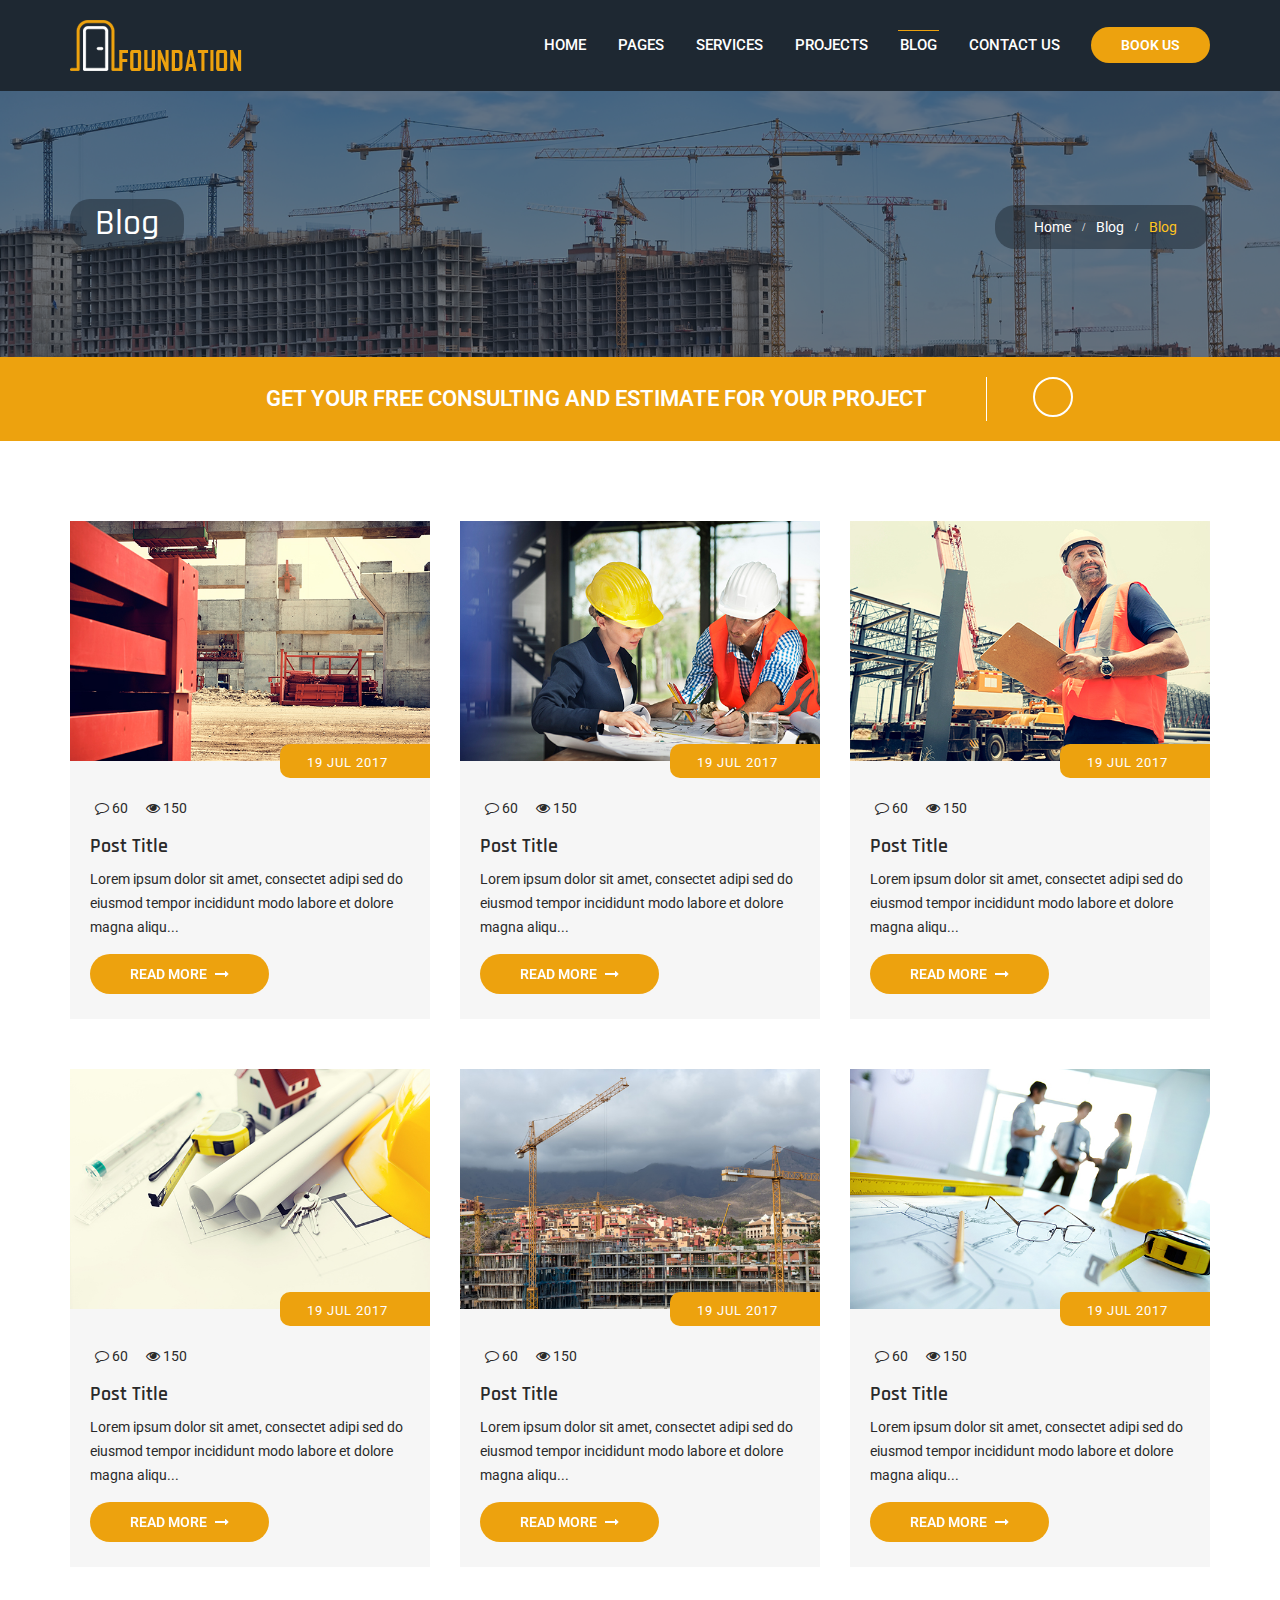
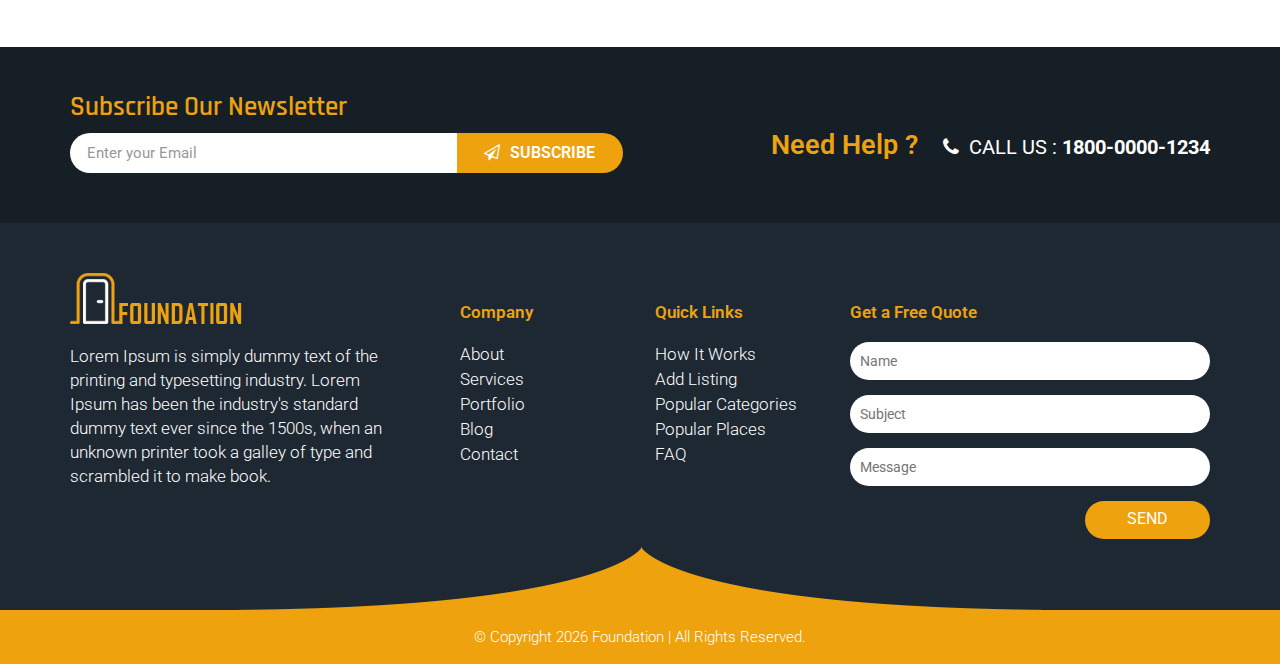
<file: sbtechnosoft.com/foundation/blog.html>
<!DOCTYPE html>
<html lang="en">

<!-- Mirrored from sbtechnosoft.com/foundation/blog.html by HTTrack Website Copier/3.x [XR&CO'2014], Sat, 04 Feb 2023 14:51:12 GMT -->
<head>
<meta charset="utf-8">
<meta http-equiv="X-UA-Compatible" content="IE=edge">
<meta name="viewport" content="width=device-width, initial-scale=1">
<!-- The above 3 meta tags *must* come first in the head; any other head content must come *after* these tags -->
<title>Foundation</title>
<!-- Bootstrap -->
<link href="assets/bootstrap/css/bootstrap.min.css" rel="stylesheet">
<!-- Font Awesome CSS-->
<link href="assets/font-awesome/css/font-awesome.min.css" rel="stylesheet">
<!-- Linear icons CSS-->
<link href="assets/linearicons/css/icon-font.min.css" rel="stylesheet">
<!-- Animate CSS -->
<link href="assets/animate/animate.css" rel="stylesheet">
<!-- Owl Carousel -->
<link href="assets/owl-carousel/css/owl.carousel.css" rel="stylesheet">
<link href="assets/owl-carousel/css/owl.theme.css" rel="stylesheet">
<!-- magnific Css -->
<link href="assets/css/magnific-popup.css" rel="stylesheet">
<!-- Custom CSS -->
<link href="css/style.css" rel="stylesheet">
<!-- Favicon -->
<link rel="shortcut icon" type="image/x-icon" href="images/favicon.ico">
<!-- HTML5 shim and Respond.js for IE8 support of HTML5 elements and media queries -->
<!-- WARNING: Respond.js doesn't work if you view the page via file:// -->
<!--[if lt IE 9]>
      <script src="https://oss.maxcdn.com/html5shiv/3.7.3/html5shiv.min.js"></script>
      <script src="https://oss.maxcdn.com/respond/1.4.2/respond.min.js"></script>
    <![endif]-->
</head>
<body>
<!-- Loader -->
<div id="dvLoading"></div>
<!-- Header Start -->
<header class="wow fadeInDown" data-offset-top="197" data-spy="affix">
  <div class="logo-wrapper"> 
    <!-- Logo -->
    <div class="container">
      <div class="row"> 
        <!-- Logo -->
        <div class="col-sm-12 col-md-3 hidden-xs"> <a href="index-2.html"><img src="images/logo.png" alt="Foundation"/></a> </div>
        <!-- Navigation -->
        <div class="col-sm-12 col-md-9">
          <nav class="navbar navbar-default pull-right"> 
            <!-- Brand and toggle get grouped for better mobile display -->
            <div class="navbar-header">
              <button type="button" class="navbar-toggle collapsed" data-toggle="collapse" data-target="#bs-example-navbar-collapse-1" aria-expanded="false"> <span class="sr-only">Toggle navigation</span> <span class="icon-bar"></span> <span class="icon-bar"></span> <span class="icon-bar"></span> </button>
              <a class="navbar-brand" href="index-2.html"><img src="images/logo.png" alt="Foundation"/></a> </div>
            <!-- Collect the nav links, forms, and other content for toggling -->
            <div class="collapse navbar-collapse" id="bs-example-navbar-collapse-1">
              <ul class="nav navbar-nav">
                <li><a href="index-2.html">Home</a></li>
                <li class="dropdown"><a href="javascript:void(0)" class="dropdown-toggle" data-toggle="dropdown" role="button" aria-haspopup="true" aria-expanded="false">Pages </a>
                  <ul class="dropdown-menu">
                    <li><a href="about-us.html">About Us</a></li>
                    <li><a href="faq.html">FAQ</a></li>
                    <li><a href="our-team.html">Our Team</a></li>
                    <li><a href="gallery.html">Gallery</a></li>
                    <li><a href="coming-soon.html">Coming Soon</a></li>
                    <li><a href="404.html">404</a></li>
                  </ul>
                </li>
                <li class="dropdown"><a href="javascript:void(0)" class="dropdown-toggle" data-toggle="dropdown" role="button" aria-haspopup="true" aria-expanded="false">Services </a>
                  <ul class="dropdown-menu">
                    <li><a href="services.html">Services</a></li>
                    <li><a href="service-details.html">Service Details</a></li>
                  </ul>
                </li>
                <li><a href="projects.html">Projects</a></li>
                <li class="dropdown active"><a href="javascript:void(0)" class="dropdown-toggle" data-toggle="dropdown" role="button" aria-haspopup="true" aria-expanded="false">Blog </a>
                  <ul class="dropdown-menu">
                    <li><a href="blog.html">Blog</a></li>
                    <li><a href="blog-details.html">Blog Details</a></li>
                  </ul>
                </li>
                <li><a href="contact-us.html">Contact Us</a></li>
              </ul>
            </div>
            <!-- /.navbar-collapse -->
            <div class="book-us hidden-xs"> <a href="#">Book Us</a></div>
          </nav>
        </div>
      </div>
    </div>
  </div>
</header>
<!-- Header End --> 
<!-- Banner Wrapper Start -->
<div class="breadcrumb-banner-wrapper">
  <div class="container">
    <div class="row">
      <div class="breadcrumb-text">
        <div class="col-sm-7">
          <h1>Blog</h1>
        </div>
        <div class="col-sm-5">
          <div class="inner-breadcrumb">
            <ul>
              <li><a href="index-2.html">Home</a></li>
              <li>Blog</li>
              <li>Blog</li>
            </ul>
          </div>
        </div>
      </div>
    </div>
  </div>
</div>
<!-- Banner Wrapper End --> 
<!-- Free Consulting Start -->
<div class="free-consulting">
  <div class="container">
    <div class="free-consultaiton-main">
      <div class="consultant-text">
        <p>GET YOUR FREE CONSULTING AND ESTIMATE FOR YOUR PROJECT</p>
      </div>
      <div class="icon"><i class="lnr lnr-arrow-right"></i></div>
    </div>
  </div>
</div>
<!-- Free Consulting End --> 
<!-- Inner Wrapper Start -->
<div class="inner-page-wrapper blog-wrapper">
  <div class="container">
    <div class="row">
      <div class="col-md-4 col-sm-6">
        <div class="single-blog-post">
          <div class="blog-thumb"> <a class="hover-img" href="#"><img class="img-responsive" src="images/blog-img1.jpg" alt=""></a>
            <ul class="meta-right">
              <li><a href="#">19 JUL 2017</a></li>
            </ul>
          </div>
          <div class="blog-text">
            <ul class="meta-teg">
              <li><a href="#"><i class="fa fa-comment-o"></i> 60</a></li>
              <li><a href="#"><i class="fa fa-eye"></i> 150</a></li>
            </ul>
            <h3><a href="#">Post Title</a></h3>
            <p>Lorem ipsum dolor sit amet, consectet adipi sed do eiusmod tempor incididunt modo labore et dolore magna aliqu...</p>
            <a href="#" class="btn-one">Read More <i class="fa fa-long-arrow-right"></i></a> </div>
        </div>
      </div>
      <div class="col-md-4 col-sm-6">
        <div class="single-blog-post">
          <div class="blog-thumb"> <a class="hover-img" href="#"><img class="img-responsive" src="images/blog-img2.jpg" alt=""></a>
            <ul class="meta-right">
              <li><a href="#">19 JUL 2017</a></li>
            </ul>
          </div>
          <div class="blog-text">
            <ul class="meta-teg">
              <li><a href="#"><i class="fa fa-comment-o"></i> 60</a></li>
              <li><a href="#"><i class="fa fa-eye"></i> 150</a></li>
            </ul>
            <h3><a href="#">Post Title</a></h3>
            <p>Lorem ipsum dolor sit amet, consectet adipi sed do eiusmod tempor incididunt modo labore et dolore magna aliqu...</p>
            <a href="#" class="btn-one">Read More <i class="fa fa-long-arrow-right"></i></a> </div>
        </div>
      </div>
      <div class="col-md-4 col-sm-6">
        <div class="single-blog-post">
          <div class="blog-thumb"> <a class="hover-img" href="#"><img class="img-responsive" src="images/blog-img3.jpg" alt=""></a>
            <ul class="meta-right">
              <li><a href="#">19 JUL 2017</a></li>
            </ul>
          </div>
          <div class="blog-text">
            <ul class="meta-teg">
              <li><a href="#"><i class="fa fa-comment-o"></i> 60</a></li>
              <li><a href="#"><i class="fa fa-eye"></i> 150</a></li>
            </ul>
            <h3><a href="#">Post Title</a></h3>
            <p>Lorem ipsum dolor sit amet, consectet adipi sed do eiusmod tempor incididunt modo labore et dolore magna aliqu...</p>
            <a href="#" class="btn-one">Read More <i class="fa fa-long-arrow-right"></i></a> </div>
        </div>
      </div>
      <div class="col-md-4 col-sm-6">
        <div class="single-blog-post">
          <div class="blog-thumb"> <a class="hover-img" href="#"><img class="img-responsive" src="images/blog-img4.jpg" alt=""></a>
            <ul class="meta-right">
              <li><a href="#">19 JUL 2017</a></li>
            </ul>
          </div>
          <div class="blog-text">
            <ul class="meta-teg">
              <li><a href="#"><i class="fa fa-comment-o"></i> 60</a></li>
              <li><a href="#"><i class="fa fa-eye"></i> 150</a></li>
            </ul>
            <h3><a href="#">Post Title</a></h3>
            <p>Lorem ipsum dolor sit amet, consectet adipi sed do eiusmod tempor incididunt modo labore et dolore magna aliqu...</p>
            <a href="#" class="btn-one">Read More <i class="fa fa-long-arrow-right"></i></a> </div>
        </div>
      </div>
      <div class="col-md-4 col-sm-6">
        <div class="single-blog-post">
          <div class="blog-thumb"> <a class="hover-img" href="#"><img class="img-responsive" src="images/blog-img5.jpg" alt=""></a>
            <ul class="meta-right">
              <li><a href="#">19 JUL 2017</a></li>
            </ul>
          </div>
          <div class="blog-text">
            <ul class="meta-teg">
              <li><a href="#"><i class="fa fa-comment-o"></i> 60</a></li>
              <li><a href="#"><i class="fa fa-eye"></i> 150</a></li>
            </ul>
            <h3><a href="#">Post Title</a></h3>
            <p>Lorem ipsum dolor sit amet, consectet adipi sed do eiusmod tempor incididunt modo labore et dolore magna aliqu...</p>
            <a href="#" class="btn-one">Read More <i class="fa fa-long-arrow-right"></i></a> </div>
        </div>
      </div>
      <div class="col-md-4 col-sm-6">
        <div class="single-blog-post">
          <div class="blog-thumb"> <a class="hover-img" href="#"><img class="img-responsive" src="images/blog-img6.jpg" alt=""></a>
            <ul class="meta-right">
              <li><a href="#">19 JUL 2017</a></li>
            </ul>
          </div>
          <div class="blog-text">
            <ul class="meta-teg">
              <li><a href="#"><i class="fa fa-comment-o"></i> 60</a></li>
              <li><a href="#"><i class="fa fa-eye"></i> 150</a></li>
            </ul>
            <h3><a href="#">Post Title</a></h3>
            <p>Lorem ipsum dolor sit amet, consectet adipi sed do eiusmod tempor incididunt modo labore et dolore magna aliqu...</p>
            <a href="#" class="btn-one">Read More <i class="fa fa-long-arrow-right"></i></a> </div>
        </div>
      </div>
    </div>
  </div>
</div>
<!-- Callout Wrapper End --> 
<!-- CTA Wrapper Start -->
<div class="cta-wrapper">
  <div class="container">
    <h2>Subscribe Our Newsletter</h2>
    <div class="row">
      <div class="col-md-6 col-sm-12">
        <div class="form">
          <input placeholder="Enter your Email" id="exampleInputName" class="form-control first" type="text">
          <div class="bttn"><i class="fa fa-paper-plane-o" aria-hidden="true"></i>Subscribe</div>
        </div>
      </div>
      <div class="col-md-6 col-sm-12">
        <div class="cta-text">
          <p><span class="bold">Need Help ?</span> <i class="fa fa-phone"></i> CALL US : <b>1800-0000-1234</b></p>
        </div>
      </div>
    </div>
  </div>
</div>
<!-- CTA Wrapper End --> 
<!-- Footer Wrapper Start -->
<section class="footer-wrapper">
  <div class="container">
    <div class="row">
      <div class="col-sm-6 col-md-4"> <img src="images/logo.png" alt="SR Builders - Constructions">
        <p>Lorem Ipsum is simply dummy text of the printing and typesetting industry. Lorem Ipsum has been the industry's standard dummy text ever since the 1500s, when an unknown printer took a galley of type and scrambled it to make book.</p>
      </div>
      <div class="col-sm-3 col-md-2">
        <h3>Company</h3>
        <ul>
          <li><a href="javascript:void(0)">About</a></li>
          <li><a href="javascript:void(0)">Services</a></li>
          <li><a href="javascript:void(0)">Portfolio</a></li>
          <li><a href="javascript:void(0)">Blog</a></li>
          <li><a href="javascript:void(0)">Contact</a></li>
        </ul>
      </div>
      <div class="col-sm-3 col-md-2">
        <h3>Quick Links</h3>
        <ul>
          <li><a href="javascript:void(0)">How It Works</a></li>
          <li><a href="javascript:void(0)">Add Listing</a></li>
          <li><a href="javascript:void(0)">Popular Categories</a></li>
          <li><a href="javascript:void(0)">Popular Places</a></li>
          <li><a href="javascript:void(0)">FAQ</a></li>
        </ul>
      </div>
      <div class="col-sm-12 col-md-4 bottom-form">
        <h3>Get a Free Quote</h3>
        <form action="#">
          <div class="form-group">
            <input name="name" placeholder="Name" type="text">
          </div>
          <div class="form-group">
            <input name="subject" placeholder="Subject" type="text">
          </div>
          <div class="form-group">
            <input name="message" placeholder="Message" type="text">
          </div>
          <button type="submit" class="btn">Send</button>
        </form>
      </div>
    </div>
  </div>
</section>
<!-- Footer Wrapper End --> 
<!-- Copyright styles End -->
<div class="copyright-wrapper">
  <div class="container">
    <p>&copy; Copyright 
      <script type="text/javascript">
	var d=new Date();
	document.write(d.getFullYear());
	</script> 
      Foundation | All Rights Reserved.</p>
  </div>
</div>
<!-- Copyright styles End --> 
<!-- jQuery (necessary for Bootstrap's JavaScript plugins) --> 
<script src="assets/jquery/jquery-3.1.1.min.js"></script> 
<!-- Include all compiled plugins (below), or include individual files as needed --> 
<script src="assets/bootstrap/js/bootstrap.min.js"></script> 
<script src="assets/jquery/plugins.js"></script> 
<script src="assets/jquery/jquery.animateNumber.min.js"></script> 
<script src="assets/jquery/jquery.magnific-popup.min.js"></script> 
<script src="assets/owl-carousel/js/owl.carousel.js"></script> 
<script src="assets/wow/wow.min.js"></script> 
<script src="js/custom.js"></script>
<!-- Global Site Tag (gtag.js) - Google Analytics -->
<script async src="https://www.googletagmanager.com/gtag/js?id=UA-83282272-3"></script>
<script>
  window.dataLayer = window.dataLayer || [];
  function gtag(){dataLayer.push(arguments)};
  gtag('js', new Date());

  gtag('config', 'UA-83282272-3');
</script>
</body>

<!-- Mirrored from sbtechnosoft.com/foundation/blog.html by HTTrack Website Copier/3.x [XR&CO'2014], Sat, 04 Feb 2023 14:51:48 GMT -->
</html>
</file>
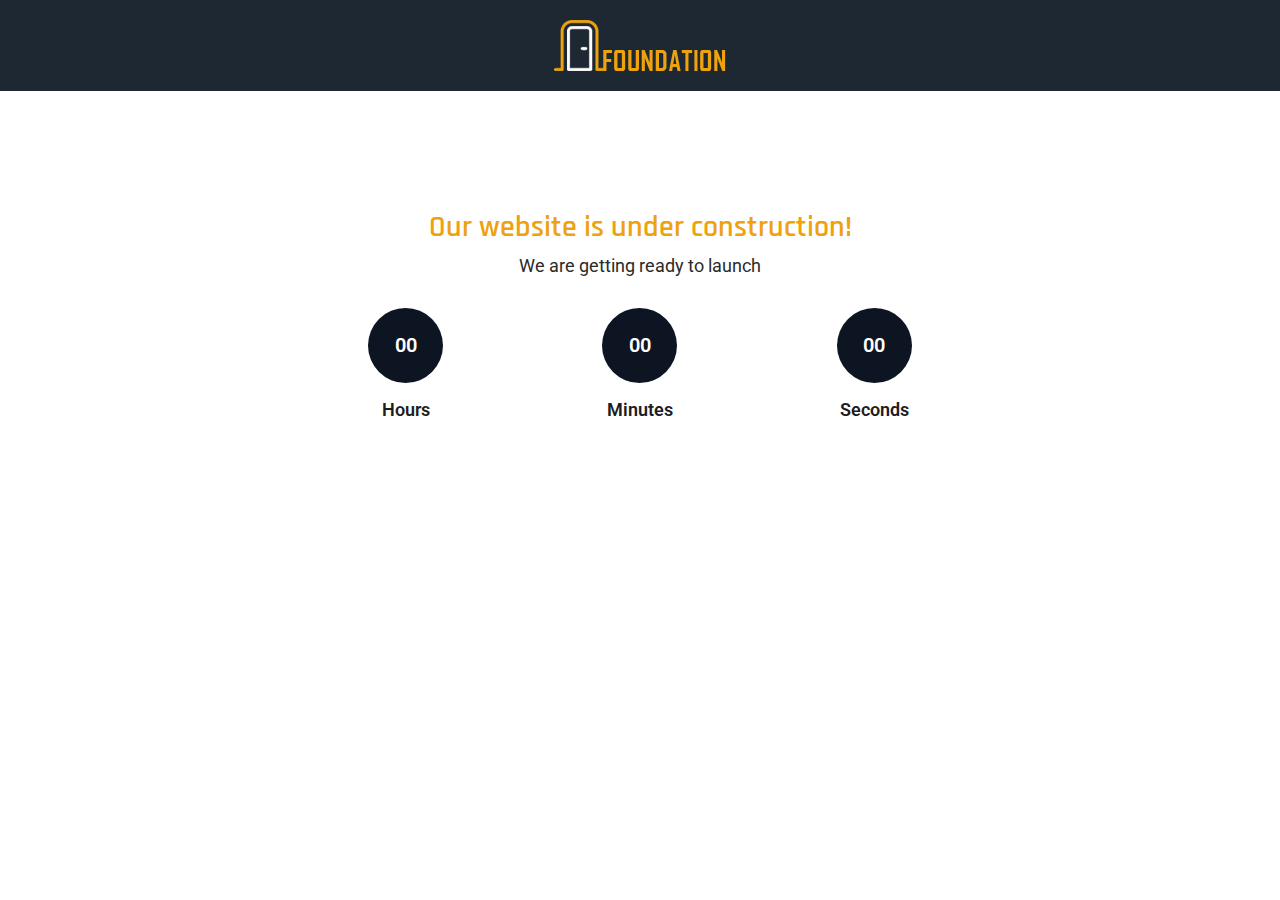
<file: sbtechnosoft.com/foundation/coming-soon.html>
<!DOCTYPE html>
<html lang="en">

<!-- Mirrored from sbtechnosoft.com/foundation/coming-soon.html by HTTrack Website Copier/3.x [XR&CO'2014], Sat, 04 Feb 2023 14:51:06 GMT -->
<head>
<meta charset="utf-8">
<meta http-equiv="X-UA-Compatible" content="IE=edge">
<meta name="viewport" content="width=device-width, initial-scale=1">
<!-- The above 3 meta tags *must* come first in the head; any other head content must come *after* these tags -->
<title>Foundation</title>
<!-- Bootstrap -->
<link href="assets/bootstrap/css/bootstrap.min.css" rel="stylesheet">
<!-- Font Awesome CSS-->
<link href="assets/font-awesome/css/font-awesome.min.css" rel="stylesheet">
<!-- Linear icons CSS-->
<link href="assets/linearicons/css/icon-font.min.css" rel="stylesheet">
<!-- Animate CSS -->
<link href="assets/animate/animate.css" rel="stylesheet">
<!-- Owl Carousel -->
<link href="assets/owl-carousel/css/owl.carousel.css" rel="stylesheet">
<link href="assets/owl-carousel/css/owl.theme.css" rel="stylesheet">
<!-- magnific Css -->
<link href="assets/css/magnific-popup.css" rel="stylesheet">
<!-- Custom CSS -->
<link href="css/style.css" rel="stylesheet">
<!-- Favicon -->
<link rel="shortcut icon" type="image/x-icon" href="images/favicon.ico">
<!-- HTML5 shim and Respond.js for IE8 support of HTML5 elements and media queries -->
<!-- WARNING: Respond.js doesn't work if you view the page via file:// -->
<!--[if lt IE 9]>
      <script src="https://oss.maxcdn.com/html5shiv/3.7.3/html5shiv.min.js"></script>
      <script src="https://oss.maxcdn.com/respond/1.4.2/respond.min.js"></script>
    <![endif]-->
</head>
<body class="comming-soon">
<!-- Loader -->
<div id="dvLoading"></div>
<!-- Header Start -->
<header class="wow fadeInDown" data-offset-top="197" data-spy="affix">
  <div class="logo-wrapper">
    <div class="container"> 
      <!-- Logo --> 
      <a href="index-2.html"><img src="images/logo.png" alt="Foundation"/></a> </div>
  </div>
</header>
<!-- Header End -->
<div class="container">
  <div class="row">
    <div class="col-sm-8 col-sm-offset-2 col-xs-offset-0">
      <div class="cmg-bg">
        <h3>Our website is under construction!</h3>
        <p>We are getting ready to launch </p>
        <div class="center count-down" data-countdown-year="2018" data-countdown-month="08" data-countdown-day="04"></div>
      </div>
    </div>
  </div>
</div>
<!-- jQuery (necessary for Bootstrap's JavaScript plugins) --> 
<script src="assets/jquery/jquery-3.1.1.min.js"></script> 
<script src="assets/jquery/jquery.animateNumber.min.js"></script> 
<!-- Include all compiled plugins (below), or include individual files as needed --> 
<script src="assets/bootstrap/js/bootstrap.min.js"></script> 
<script src="assets/jquery/plugins.js"></script> 
<script src="assets/wow/wow.min.js"></script>
<script src="assets/owl-carousel/js/owl.carousel.js"></script> 
<script src="assets/jquery/jquery.plugin.min.js"></script> 
<script src="assets/jquery/jquery.countdown.min.js"></script> 
<script src="js/custom.js"></script>
<!-- Global Site Tag (gtag.js) - Google Analytics -->
<script async src="https://www.googletagmanager.com/gtag/js?id=UA-83282272-3"></script>
<script>
  window.dataLayer = window.dataLayer || [];
  function gtag(){dataLayer.push(arguments)};
  gtag('js', new Date());

  gtag('config', 'UA-83282272-3');
</script>
</body>

<!-- Mirrored from sbtechnosoft.com/foundation/coming-soon.html by HTTrack Website Copier/3.x [XR&CO'2014], Sat, 04 Feb 2023 14:51:11 GMT -->
</html>
</file>
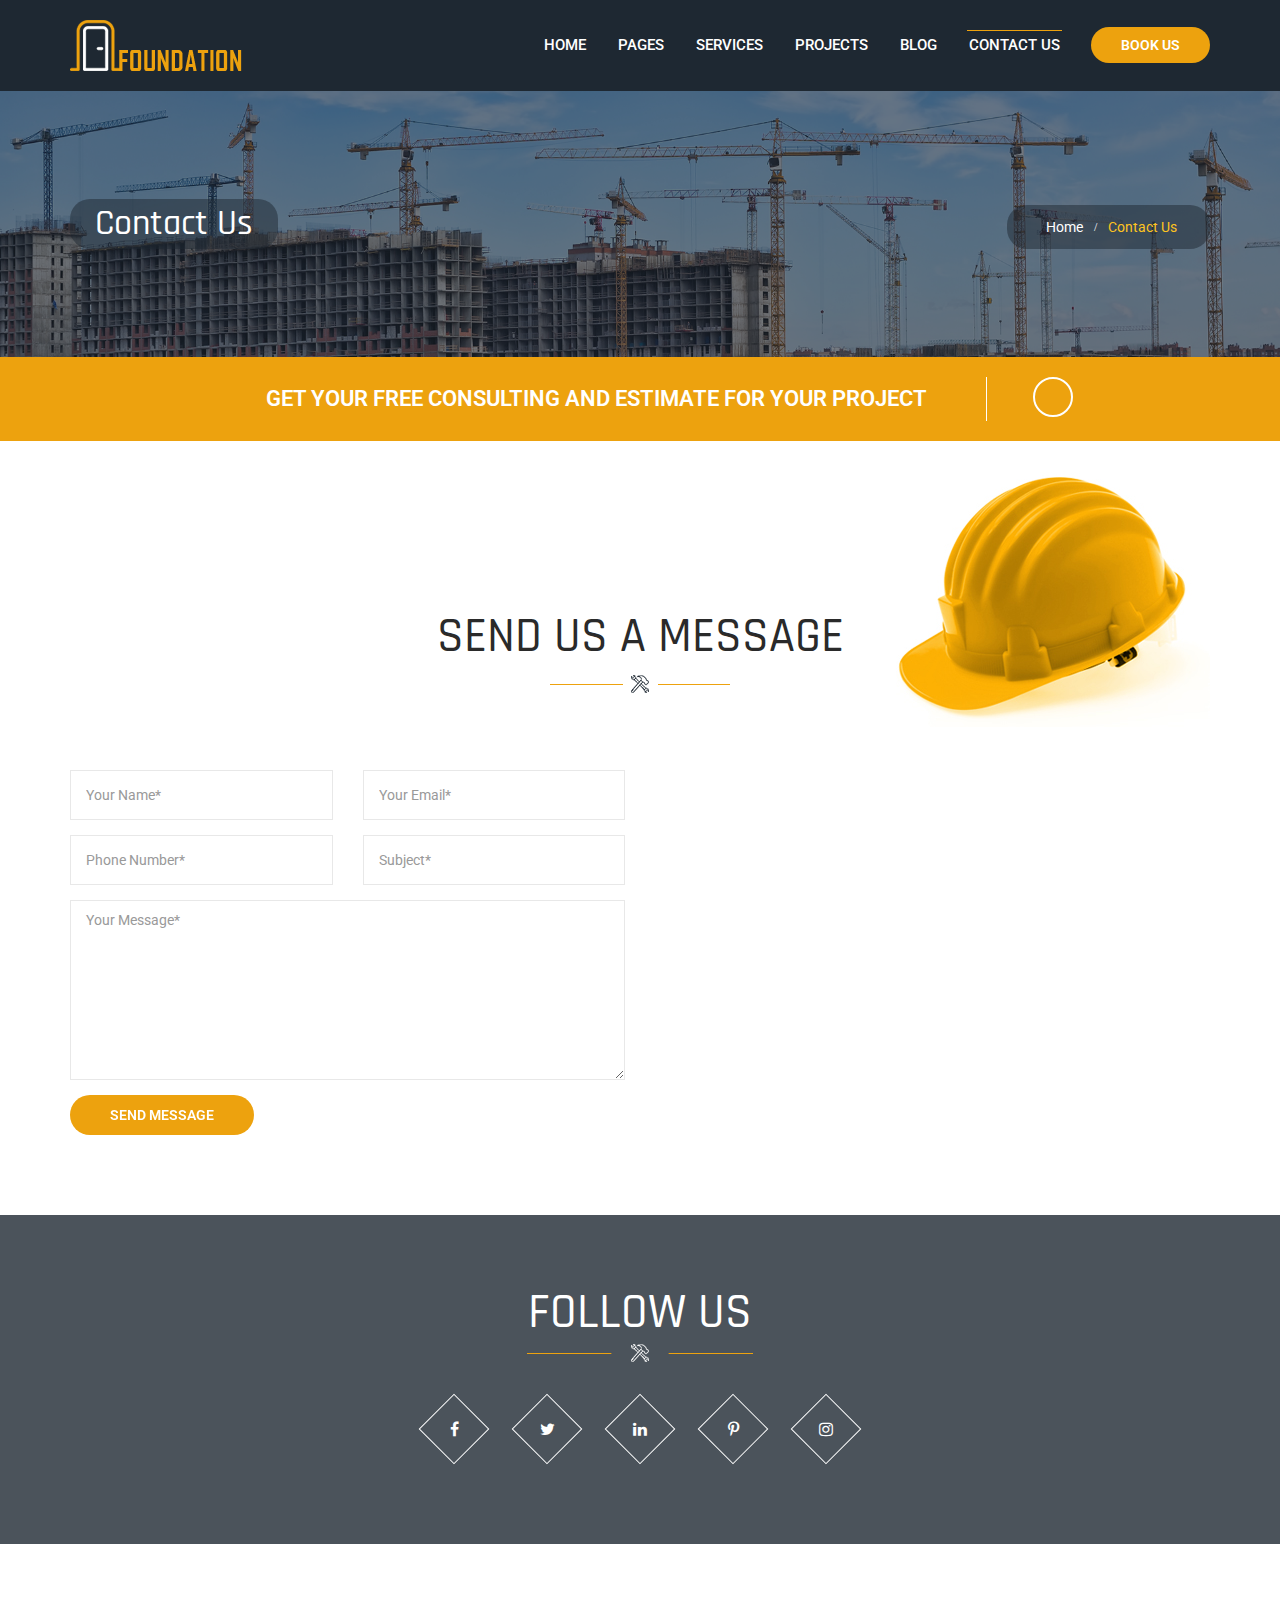
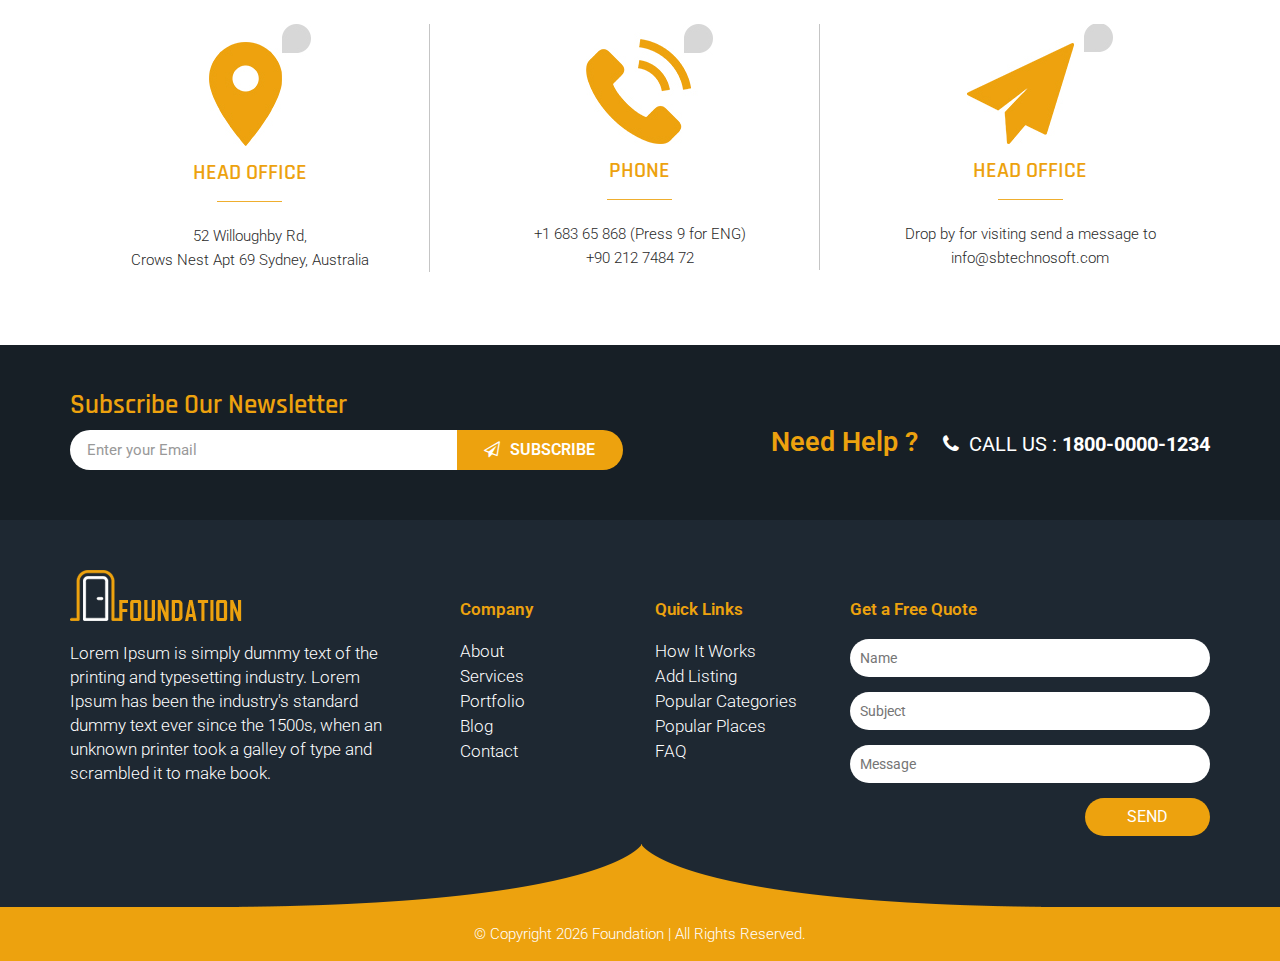
<file: sbtechnosoft.com/foundation/contact-us.html>
<!DOCTYPE html>
<html lang="en">

<!-- Mirrored from sbtechnosoft.com/foundation/contact-us.html by HTTrack Website Copier/3.x [XR&CO'2014], Sat, 04 Feb 2023 14:51:55 GMT -->
<head>
<meta charset="utf-8">
<meta http-equiv="X-UA-Compatible" content="IE=edge">
<meta name="viewport" content="width=device-width, initial-scale=1">
<!-- The above 3 meta tags *must* come first in the head; any other head content must come *after* these tags -->
<title>Foundation</title>
<!-- Bootstrap -->
<link href="assets/bootstrap/css/bootstrap.min.css" rel="stylesheet">
<!-- Font Awesome CSS-->
<link href="assets/font-awesome/css/font-awesome.min.css" rel="stylesheet">
<!-- Linear icons CSS-->
<link href="assets/linearicons/css/icon-font.min.css" rel="stylesheet">
<!-- Animate CSS -->
<link href="assets/animate/animate.css" rel="stylesheet">
<!-- Owl Carousel -->
<link href="assets/owl-carousel/css/owl.carousel.css" rel="stylesheet">
<link href="assets/owl-carousel/css/owl.theme.css" rel="stylesheet">
<!-- magnific Css -->
<link href="assets/css/magnific-popup.css" rel="stylesheet">
<!-- Custom CSS -->
<link href="css/style.css" rel="stylesheet">
<!-- Favicon -->
<link rel="shortcut icon" type="image/x-icon" href="images/favicon.ico">
<!-- HTML5 shim and Respond.js for IE8 support of HTML5 elements and media queries -->
<!-- WARNING: Respond.js doesn't work if you view the page via file:// -->
<!--[if lt IE 9]>
      <script src="https://oss.maxcdn.com/html5shiv/3.7.3/html5shiv.min.js"></script>
      <script src="https://oss.maxcdn.com/respond/1.4.2/respond.min.js"></script>
    <![endif]-->
</head>
<body>
<!-- Loader -->
<div id="dvLoading"></div>
<!-- Header Start -->
<header class="wow fadeInDown" data-offset-top="197" data-spy="affix">
  <div class="logo-wrapper"> 
    <!-- Logo -->
    <div class="container">
      <div class="row"> 
        <!-- Logo -->
        <div class="col-sm-12 col-md-3 hidden-xs"> <a href="index-2.html"><img src="images/logo.png" alt="Foundation"/></a> </div>
        <!-- Navigation -->
        <div class="col-sm-12 col-md-9">
          <nav class="navbar navbar-default pull-right"> 
            <!-- Brand and toggle get grouped for better mobile display -->
            <div class="navbar-header">
              <button type="button" class="navbar-toggle collapsed" data-toggle="collapse" data-target="#bs-example-navbar-collapse-1" aria-expanded="false"> <span class="sr-only">Toggle navigation</span> <span class="icon-bar"></span> <span class="icon-bar"></span> <span class="icon-bar"></span> </button>
              <a class="navbar-brand" href="index-2.html"><img src="images/logo.png" alt="Foundation"/></a> </div>
            <!-- Collect the nav links, forms, and other content for toggling -->
            <div class="collapse navbar-collapse" id="bs-example-navbar-collapse-1">
              <ul class="nav navbar-nav">
                <li><a href="index-2.html">Home</a></li>
                <li class="dropdown"><a href="javascript:void(0)" class="dropdown-toggle" data-toggle="dropdown" role="button" aria-haspopup="true" aria-expanded="false">Pages </a>
                  <ul class="dropdown-menu">
                    <li><a href="about-us.html">About Us</a></li>
                    <li><a href="faq.html">FAQ</a></li>
                    <li><a href="our-team.html">Our Team</a></li>
                    <li><a href="gallery.html">Gallery</a></li>
                    <li><a href="coming-soon.html">Coming Soon</a></li>
                    <li><a href="404.html">404</a></li>
                  </ul>
                </li>
                <li class="dropdown"><a href="javascript:void(0)" class="dropdown-toggle" data-toggle="dropdown" role="button" aria-haspopup="true" aria-expanded="false">Services </a>
                  <ul class="dropdown-menu">
                    <li><a href="services.html">Services</a></li>
                    <li><a href="service-details.html">Service Details</a></li>
                  </ul>
                </li>
                <li><a href="projects.html">Projects</a></li>
                <li class="dropdown"><a href="javascript:void(0)" class="dropdown-toggle" data-toggle="dropdown" role="button" aria-haspopup="true" aria-expanded="false">Blog </a>
                  <ul class="dropdown-menu">
                    <li><a href="blog.html">Blog</a></li>
                    <li><a href="blog-details.html">Blog Details</a></li>
                  </ul>
                </li>
                <li class="active"><a href="contact-us.html">Contact Us</a></li>
              </ul>
            </div>
            <!-- /.navbar-collapse -->
            <div class="book-us hidden-xs"> <a href="#">Book Us</a></div>
          </nav>
        </div>
      </div>
    </div>
  </div>
</header>
<!-- Header End --> 
<!-- Banner Wrapper Start -->
<div class="breadcrumb-banner-wrapper">
  <div class="container">
    <div class="row">
      <div class="breadcrumb-text">
        <div class="col-sm-7">
          <h1>Contact Us</h1>
        </div>
        <div class="col-sm-5">
          <div class="inner-breadcrumb">
            <ul>
              <li><a href="index-2.html">Home</a></li>
              <li>Contact Us</li>
            </ul>
          </div>
        </div>
      </div>
    </div>
  </div>
</div>
<!-- Banner Wrapper End --> 
<!-- Free Consulting Start -->
<div class="free-consulting">
  <div class="container">
    <div class="free-consultaiton-main">
      <div class="consultant-text">
        <p>GET YOUR FREE CONSULTING AND ESTIMATE FOR YOUR PROJECT</p>
      </div>
      <div class="icon"><i class="lnr lnr-arrow-right"></i></div>
    </div>
  </div>
</div>
<!-- Free Consulting End --> 
<!-- Inner Wrapper Start -->
<div class="inner-page-wrapper contact-wrapper">
  <div class="container">
    <div class="title">
      <h2>Send us a message</h2>
      <span class="title-border-white"><i class="fa"></i></span>
      <div class="contact-icon"><img src="images/contact-head-img.jpg" alt=""></div>
    </div>
  </div>
  <div class="container">
    <div class="row">
      <div class="col-sm-6">
        <form action="#" method="post" class="contact-form">
          <div class="row">
            <div class="form-group col-md-6 col-sm-6">
              <input class="form-control" placeholder="Your Name*" required type="text">
            </div>
            <div class="form-group col-md-6 col-sm-6">
              <input class="form-control" placeholder="Your Email*" required type="email">
            </div>
            <div class="form-group col-md-6 col-sm-6">
              <input class="form-control" placeholder="Phone Number*" required type="phone">
            </div>
            <div class="form-group col-md-6 col-sm-6">
              <input class="form-control" placeholder="Subject*" required type="subject">
            </div>
            <div class="form-group col-md-12 col-sm-12">
              <textarea placeholder="Your Message*" class="form-control" rows="8" required></textarea>
            </div>
            <div class="col-md-12 col-sm-12">
              <div class="action-submit">
                <input class="btn-one" value="Send Message" type="submit">
              </div>
            </div>
          </div>
        </form>
      </div>
      <div class="col-sm-6">
        <div class="google-map">
          <iframe src="https://www.google.com/maps/embed?pb=!1m18!1m12!1m3!1d198710.35112897935!2d-98.51489117772236!3d38.904562823631146!2m3!1f0!2f0!3f0!3m2!1i1024!2i768!4f13.1!3m3!1m2!1s0x54eab584e432360b%3A0x1c3bb99243deb742!2sUnited+States!5e0!3m2!1sen!2sin!4v1471865832140" allowfullscreen=""></iframe>
        </div>
      </div>
    </div>
  </div>
</div>
<!-- Inner Wrapper End --> 
<!-- Follow Wrapper Start -->
<div class="follow-wrapper">
  <div class="container">
    <div class="title">
      <h2>Follow Us</h2>
      <span><img src="images/follow-icon.png" alt=""></span> </div>
    <ul class="social-media">
      <li><a href="javascript:void(0)"><i class="fa fa-facebook" aria-hidden="true"></i></a></li>
      <li><a href="javascript:void(0)"><i class="fa fa-twitter" aria-hidden="true"></i></a></li>
      <li><a href="javascript:void(0)"><i class="fa fa-linkedin" aria-hidden="true"></i></a></li>
      <li><a href="javascript:void(0)"><i class="fa fa-pinterest-p" aria-hidden="true"></i></a></li>
      <li><a href="javascript:void(0)"><i class="fa fa-instagram" aria-hidden="true"></i></a></li>
    </ul>
  </div>
</div>
<!-- Follow Wrapper End -->
<div class="address-wrapper">
  <div class="container">
    <div class="row">
      <div class="col-sm-4">
        <div class="address-section"> <img src="images/contact-icon1.jpg" alt="">
          <h3>Head Office</h3>
          <span class="line"></span>
          <p>52 Willoughby Rd, <span> Crows Nest Apt 69 Sydney, 
            Australia </span></p>
        </div>
      </div>
      <div class="col-sm-4">
        <div class="address-section"> <img src="images/contact-icon2.jpg" alt="">
          <h3>Phone</h3>
          <span class="line"></span>
          <p>+1 683 65 868 (Press 9 for ENG) <span> +90 212 7484 72 </span></p>
        </div>
      </div>
      <div class="col-sm-4">
        <div class="address-section bord-none"> <img src="images/contact-icon3.jpg" alt="">
          <h3>Head Office</h3>
          <span class="line"></span>
          <p>Drop by for visiting send a message to <span>info@sbtechnosoft.com </span></p>
        </div>
      </div>
    </div>
  </div>
</div>
<!-- CTA Wrapper Start -->
<div class="cta-wrapper">
  <div class="container">
    <h2>Subscribe Our Newsletter</h2>
    <div class="row">
      <div class="col-md-6 col-sm-12">
        <div class="form">
          <input placeholder="Enter your Email" id="exampleInputName" class="form-control first" type="text">
          <div class="bttn"><i class="fa fa-paper-plane-o" aria-hidden="true"></i>Subscribe</div>
        </div>
      </div>
      <div class="col-md-6 col-sm-12">
        <div class="cta-text">
          <p><span class="bold">Need Help ?</span> <i class="fa fa-phone"></i> CALL US : <b>1800-0000-1234</b></p>
        </div>
      </div>
    </div>
  </div>
</div>
<!-- CTA Wrapper End --> 
<!-- Footer Wrapper Start -->
<section class="footer-wrapper">
  <div class="container">
    <div class="row">
      <div class="col-sm-6 col-md-4"> <img src="images/logo.png" alt="SR Builders - Constructions">
        <p>Lorem Ipsum is simply dummy text of the printing and typesetting industry. Lorem Ipsum has been the industry's standard dummy text ever since the 1500s, when an unknown printer took a galley of type and scrambled it to make book.</p>
      </div>
      <div class="col-sm-3 col-md-2">
        <h3>Company</h3>
        <ul>
          <li><a href="javascript:void(0)">About</a></li>
          <li><a href="javascript:void(0)">Services</a></li>
          <li><a href="javascript:void(0)">Portfolio</a></li>
          <li><a href="javascript:void(0)">Blog</a></li>
          <li><a href="javascript:void(0)">Contact</a></li>
        </ul>
      </div>
      <div class="col-sm-3 col-md-2">
        <h3>Quick Links</h3>
        <ul>
          <li><a href="javascript:void(0)">How It Works</a></li>
          <li><a href="javascript:void(0)">Add Listing</a></li>
          <li><a href="javascript:void(0)">Popular Categories</a></li>
          <li><a href="javascript:void(0)">Popular Places</a></li>
          <li><a href="javascript:void(0)">FAQ</a></li>
        </ul>
      </div>
      <div class="col-sm-12 col-md-4 bottom-form">
        <h3>Get a Free Quote</h3>
        <form action="#">
          <div class="form-group">
            <input name="name" placeholder="Name" type="text">
          </div>
          <div class="form-group">
            <input name="subject" placeholder="Subject" type="text">
          </div>
          <div class="form-group">
            <input name="message" placeholder="Message" type="text">
          </div>
          <button type="submit" class="btn">Send</button>
        </form>
      </div>
    </div>
  </div>
</section>
<!-- Footer Wrapper End --> 
<!-- Copyright styles End -->
<div class="copyright-wrapper">
  <div class="container">
    <p>&copy; Copyright 
      <script type="text/javascript">
	var d=new Date();
	document.write(d.getFullYear());
	</script> 
      Foundation | All Rights Reserved.</p>
  </div>
</div>
<!-- Copyright styles End --> 
<!-- jQuery (necessary for Bootstrap's JavaScript plugins) --> 
<script src="assets/jquery/jquery-3.1.1.min.js"></script> 
<!-- Include all compiled plugins (below), or include individual files as needed --> 
<script src="assets/bootstrap/js/bootstrap.min.js"></script> 
<script src="assets/jquery/plugins.js"></script> 
<script src="assets/jquery/jquery.animateNumber.min.js"></script> 
<script src="assets/jquery/jquery.magnific-popup.min.js"></script> 
<script src="assets/owl-carousel/js/owl.carousel.js"></script> 
<script src="assets/wow/wow.min.js"></script> 
<script src="js/custom.js"></script>
<!-- Global Site Tag (gtag.js) - Google Analytics -->
<script async src="https://www.googletagmanager.com/gtag/js?id=UA-83282272-3"></script>
<script>
  window.dataLayer = window.dataLayer || [];
  function gtag(){dataLayer.push(arguments)};
  gtag('js', new Date());

  gtag('config', 'UA-83282272-3');
</script>
</body>

<!-- Mirrored from sbtechnosoft.com/foundation/contact-us.html by HTTrack Website Copier/3.x [XR&CO'2014], Sat, 04 Feb 2023 14:52:06 GMT -->
</html>
</file>
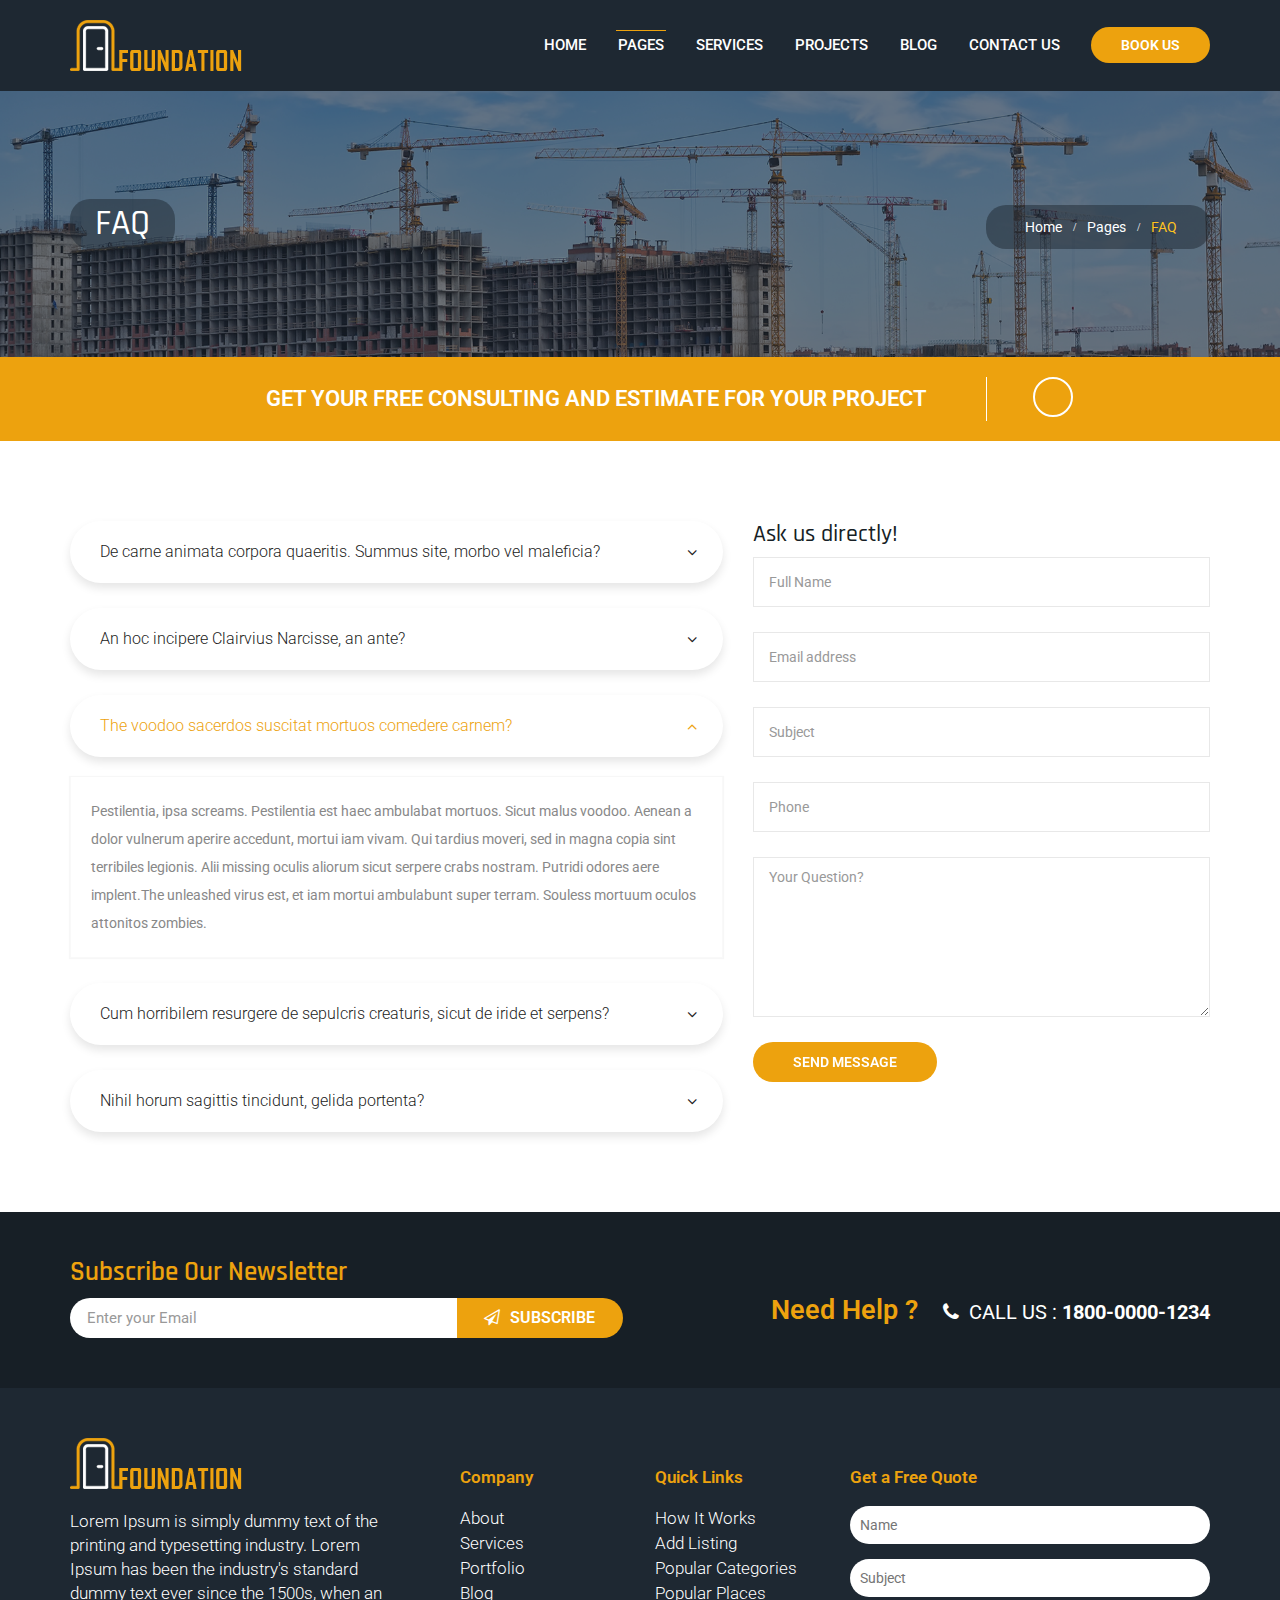
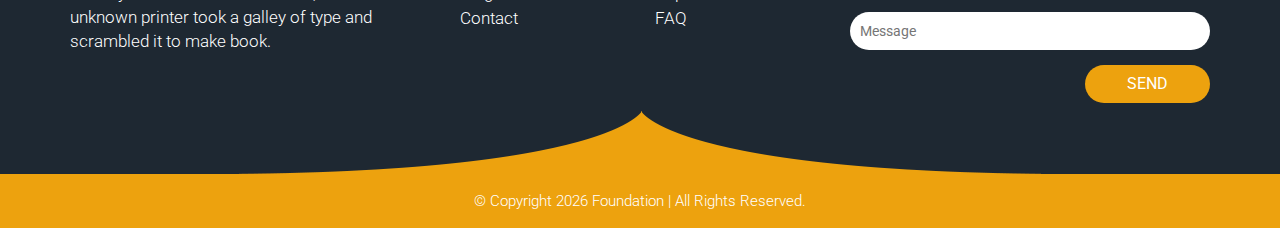
<file: sbtechnosoft.com/foundation/faq.html>
<!DOCTYPE html>
<html lang="en">

<!-- Mirrored from sbtechnosoft.com/foundation/faq.html by HTTrack Website Copier/3.x [XR&CO'2014], Sat, 04 Feb 2023 14:49:18 GMT -->
<head>
<meta charset="utf-8">
<meta http-equiv="X-UA-Compatible" content="IE=edge">
<meta name="viewport" content="width=device-width, initial-scale=1">
<!-- The above 3 meta tags *must* come first in the head; any other head content must come *after* these tags -->
<title>Foundation</title>
<!-- Bootstrap -->
<link href="assets/bootstrap/css/bootstrap.min.css" rel="stylesheet">
<!-- Font Awesome CSS-->
<link href="assets/font-awesome/css/font-awesome.min.css" rel="stylesheet">
<!-- Linear icons CSS-->
<link href="assets/linearicons/css/icon-font.min.css" rel="stylesheet">
<!-- Animate CSS -->
<link href="assets/animate/animate.css" rel="stylesheet">
<!-- Owl Carousel -->
<link href="assets/owl-carousel/css/owl.carousel.css" rel="stylesheet">
<link href="assets/owl-carousel/css/owl.theme.css" rel="stylesheet">
<!-- magnific Css -->
<link href="assets/css/magnific-popup.css" rel="stylesheet">
<!-- Custom CSS -->
<link href="css/style.css" rel="stylesheet">
<!-- Favicon -->
<link rel="shortcut icon" type="image/x-icon" href="images/favicon.ico">
<!-- HTML5 shim and Respond.js for IE8 support of HTML5 elements and media queries -->
<!-- WARNING: Respond.js doesn't work if you view the page via file:// -->
<!--[if lt IE 9]>
      <script src="https://oss.maxcdn.com/html5shiv/3.7.3/html5shiv.min.js"></script>
      <script src="https://oss.maxcdn.com/respond/1.4.2/respond.min.js"></script>
    <![endif]-->
</head>
<body>
<!-- Loader -->
<div id="dvLoading"></div>
<!-- Header Start -->
<header class="wow fadeInDown" data-offset-top="197" data-spy="affix">
  <div class="logo-wrapper"> 
    <!-- Logo -->
    <div class="container">
      <div class="row"> 
        <!-- Logo -->
        <div class="col-sm-12 col-md-3 hidden-xs"> <a href="index-2.html"><img src="images/logo.png" alt="Foundation"/></a> </div>
        <!-- Navigation -->
        <div class="col-sm-12 col-md-9">
          <nav class="navbar navbar-default pull-right"> 
            <!-- Brand and toggle get grouped for better mobile display -->
            <div class="navbar-header">
              <button type="button" class="navbar-toggle collapsed" data-toggle="collapse" data-target="#bs-example-navbar-collapse-1" aria-expanded="false"> <span class="sr-only">Toggle navigation</span> <span class="icon-bar"></span> <span class="icon-bar"></span> <span class="icon-bar"></span> </button>
              <a class="navbar-brand" href="index-2.html"><img src="images/logo.png" alt="Foundation"/></a> </div>
            <!-- Collect the nav links, forms, and other content for toggling -->
            <div class="collapse navbar-collapse" id="bs-example-navbar-collapse-1">
              <ul class="nav navbar-nav">
                <li><a href="index-2.html">Home</a></li>
                <li class="dropdown active"><a href="javascript:void(0)" class="dropdown-toggle" data-toggle="dropdown" role="button" aria-haspopup="true" aria-expanded="false">Pages </a>
                  <ul class="dropdown-menu">
                    <li><a href="about-us.html">About Us</a></li>
                    <li><a href="faq.html">FAQ</a></li>
                    <li><a href="our-team.html">Our Team</a></li>
                    <li><a href="gallery.html">Gallery</a></li>
                    <li><a href="coming-soon.html">Coming Soon</a></li>
                    <li><a href="404.html">404</a></li>
                  </ul>
                </li>
                <li class="dropdown"><a href="javascript:void(0)" class="dropdown-toggle" data-toggle="dropdown" role="button" aria-haspopup="true" aria-expanded="false">Services </a>
               <ul class="dropdown-menu">
                <li><a href="services.html">Services</a></li>
                    <li><a href="service-details.html">Service Details</a></li>
               </ul>
               </li>
                <li><a href="projects.html">Projects</a></li>
                <li class="dropdown"><a href="javascript:void(0)" class="dropdown-toggle" data-toggle="dropdown" role="button" aria-haspopup="true" aria-expanded="false">Blog </a>
                  <ul class="dropdown-menu">
                    <li><a href="blog.html">Blog</a></li>
                    <li><a href="blog-details.html">Blog Details</a></li>
                  </ul>
                </li>
                <li><a href="contact-us.html">Contact Us</a></li>
              </ul>
            </div>
            <!-- /.navbar-collapse -->
            <div class="book-us hidden-xs"> <a href="#">Book Us</a></div>
          </nav>
        </div>
      </div>
    </div>
  </div>
</header>
<!-- Header End --> 
<!-- Banner Wrapper Start -->
<div class="breadcrumb-banner-wrapper">
  <div class="container">
    <div class="row">
      <div class="breadcrumb-text">
        <div class="col-sm-7">
          <h1>FAQ</h1>
        </div>
        <div class="col-sm-5">
          <div class="inner-breadcrumb">
            <ul>
              <li><a href="index-2.html">Home</a></li>
              <li>Pages</li>
              <li>FAQ</li>
            </ul>
          </div>
        </div>
      </div>
    </div>
  </div>
</div>
<!-- Banner Wrapper End --> 
<!-- Free Consulting Start -->
<div class="free-consulting">
  <div class="container">
    <div class="free-consultaiton-main">
      <div class="consultant-text">
        <p>GET YOUR FREE CONSULTING AND ESTIMATE FOR YOUR PROJECT</p>
      </div>
      <div class="icon"><i class="lnr lnr-arrow-right"></i></div>
    </div>
  </div>
</div>
<!-- Free Consulting End --> 
<!-- Inner Wrapper Start -->
<div class="inner-page-wrapper faqs-wrapper">
  <div class="container">
    <div class="row">
      <div class="col-sm-7 accordion-column">
        <ul class="accordion-box">

          <!--Block-->
          <li class="accordion block">
            <div class="acc-btn">
              <div class="icon-outer"><span class="icon icon-plus fa fa-angle-down"></span> <span class="icon icon-minus fa fa-angle-up"></span></div>
              De carne animata corpora quaeritis. Summus site, morbo vel maleficia?</div>
            <div class="acc-content">
              <div class="content">
                <p>Pestilentia, ipsa screams. Pestilentia est haec ambulabat mortuos. Sicut malus voodoo. Aenean a dolor vulnerum aperire accedunt, mortui iam vivam. Qui tardius moveri, sed in magna copia sint terribiles legionis. Alii missing oculis aliorum sicut serpere crabs nostram. Putridi odores aere implent.The unleashed virus est, et iam mortui ambulabunt super terram. Souless mortuum oculos attonitos zombies. </p>
              </div>
            </div>
          </li>
          
          <!--Block-->
          <li class="accordion block">
            <div class="acc-btn">
              <div class="icon-outer"><span class="icon icon-plus fa fa-angle-down"></span> <span class="icon icon-minus fa fa-angle-up"></span></div>
              An hoc incipere Clairvius Narcisse, an ante?</div>
            <div class="acc-content">
              <div class="content">
                <p>Pestilentia, ipsa screams. Pestilentia est haec ambulabat mortuos. Sicut malus voodoo. Aenean a dolor vulnerum aperire accedunt, mortui iam vivam. Qui tardius moveri, sed in magna copia sint terribiles legionis. Alii missing oculis aliorum sicut serpere crabs nostram. Putridi odores aere implent.The unleashed virus est, et iam mortui ambulabunt super terram. Souless mortuum oculos attonitos zombies. </p>
              </div>
            </div>
          </li>
          
          <!--Block-->
          <li class="accordion block">
            <div class="acc-btn active">
              <div class="icon-outer"><span class="icon icon-plus fa fa-angle-down"></span> <span class="icon icon-minus fa fa-angle-up"></span></div>
              The voodoo sacerdos suscitat mortuos comedere carnem?</div>
            <div class="acc-content current">
              <div class="content">
                <p>Pestilentia, ipsa screams. Pestilentia est haec ambulabat mortuos. Sicut malus voodoo. Aenean a dolor vulnerum aperire accedunt, mortui iam vivam. Qui tardius moveri, sed in magna copia sint terribiles legionis. Alii missing oculis aliorum sicut serpere crabs nostram. Putridi odores aere implent.The unleashed virus est, et iam mortui ambulabunt super terram. Souless mortuum oculos attonitos zombies. </p>
              </div>
            </div>
          </li>
          
          <!--Block-->
          <li class="accordion block">
            <div class="acc-btn">
              <div class="icon-outer"><span class="icon icon-plus fa fa-angle-down"></span> <span class="icon icon-minus fa fa-angle-up"></span></div>
              Cum horribilem resurgere de sepulcris creaturis, sicut de iride et serpens?</div>
            <div class="acc-content">
              <div class="content">
                <p>Pestilentia, ipsa screams. Pestilentia est haec ambulabat mortuos. Sicut malus voodoo. Aenean a dolor vulnerum aperire accedunt, mortui iam vivam. Qui tardius moveri, sed in magna copia sint terribiles legionis. Alii missing oculis aliorum sicut serpere crabs nostram. Putridi odores aere implent.The unleashed virus est, et iam mortui ambulabunt super terram. Souless mortuum oculos attonitos zombies. </p>
              </div>
            </div>
          </li>
          
          <!--Block-->
          <li class="accordion block">
            <div class="acc-btn">
              <div class="icon-outer"><span class="icon icon-plus fa fa-angle-down"></span> <span class="icon icon-minus fa fa-angle-up"></span></div>
              Nihil horum sagittis tincidunt, gelida portenta?</div>
            <div class="acc-content">
              <div class="content">
                <p>Pestilentia, ipsa screams. Pestilentia est haec ambulabat mortuos. Sicut malus voodoo. Aenean a dolor vulnerum aperire accedunt, mortui iam vivam. Qui tardius moveri, sed in magna copia sint terribiles legionis. Alii missing oculis aliorum sicut serpere crabs nostram. Putridi odores aere implent.The unleashed virus est, et iam mortui ambulabunt super terram. Souless mortuum oculos attonitos zombies. </p>
              </div>
            </div>
          </li>
        </ul>
        <!--End Accordion Box--> 
      </div>
      <div class="col-sm-5">
      <div class="faq-form">
      <h3>Ask us directly!</h3>
      <form class="contact-form">
            <div class="form-group input-error">
              <input name="name" class="form-control required" placeholder="Full Name" type="text">
            </div>
            <div class="form-group input-error">
              <input name="email" class="form-control required" placeholder="Email address" type="email">
            </div>
            <div class="form-group input-error">
              <input name="subject" class="form-control" placeholder="Subject" type="subject">
            </div>
             <div class="form-group input-error">
              <input name="phone" class="form-control required" placeholder="Phone" type="text">
            </div>
            <div class="form-group input-error">
              <textarea name="message" class="form-control required" placeholder="Your Question?"></textarea>
            </div>
            <div class="text-md-left">
              <button type="submit" class="btn-one">Send Message</button>
            </div>
          </form>
      </div>
      </div>
    </div>
  </div>
</div>
<!-- Callout Wrapper End --> 
<!-- CTA Wrapper Start -->
<div class="cta-wrapper">
  <div class="container">
    <h2>Subscribe Our Newsletter</h2>
    <div class="row">
      <div class="col-md-6 col-sm-12">
        <div class="form">
          <input placeholder="Enter your Email" id="exampleInputName" class="form-control first" type="text">
          <div class="bttn"><i class="fa fa-paper-plane-o" aria-hidden="true"></i>Subscribe</div>
        </div>
      </div>
      <div class="col-md-6 col-sm-12">
        <div class="cta-text">
          <p><span class="bold">Need Help ?</span> <i class="fa fa-phone"></i> CALL US : <b>1800-0000-1234</b></p>
        </div>
      </div>
    </div>
  </div>
</div>
<!-- CTA Wrapper End --> 
<!-- Footer Wrapper Start -->
<section class="footer-wrapper">
  <div class="container">
    <div class="row">
      <div class="col-sm-6 col-md-4"> <img src="images/logo.png" alt="SR Builders - Constructions">
        <p>Lorem Ipsum is simply dummy text of the printing and typesetting industry. Lorem Ipsum has been the industry's standard dummy text ever since the 1500s, when an unknown printer took a galley of type and scrambled it to make book.</p>
      </div>
      <div class="col-sm-3 col-md-2">
        <h3>Company</h3>
        <ul>
          <li><a href="javascript:void(0)">About</a></li>
          <li><a href="javascript:void(0)">Services</a></li>
          <li><a href="javascript:void(0)">Portfolio</a></li>
          <li><a href="javascript:void(0)">Blog</a></li>
          <li><a href="javascript:void(0)">Contact</a></li>
        </ul>
      </div>
      <div class="col-sm-3 col-md-2">
        <h3>Quick Links</h3>
        <ul>
          <li><a href="javascript:void(0)">How It Works</a></li>
          <li><a href="javascript:void(0)">Add Listing</a></li>
          <li><a href="javascript:void(0)">Popular Categories</a></li>
          <li><a href="javascript:void(0)">Popular Places</a></li>
          <li><a href="javascript:void(0)">FAQ</a></li>
        </ul>
      </div>
      <div class="col-sm-12 col-md-4 bottom-form">
        <h3>Get a Free Quote</h3>
        <form action="#">
          <div class="form-group">
            <input name="name" placeholder="Name" type="text">
          </div>
          <div class="form-group">
            <input name="subject" placeholder="Subject" type="text">
          </div>
          <div class="form-group">
            <input name="message" placeholder="Message" type="text">
          </div>
          <button type="submit" class="btn">Send</button>
        </form>
      </div>
    </div>
  </div>
</section>
<!-- Footer Wrapper End --> 
<!-- Copyright styles End -->
<div class="copyright-wrapper">
  <div class="container">
    <p>&copy; Copyright 
      <script type="text/javascript">
	var d=new Date();
	document.write(d.getFullYear());
	</script> 
      Foundation | All Rights Reserved.</p>
  </div>
</div>
<!-- Copyright styles End --> 
<!-- jQuery (necessary for Bootstrap's JavaScript plugins) --> 
<script src="assets/jquery/jquery-3.1.1.min.js"></script> 
<!-- Include all compiled plugins (below), or include individual files as needed --> 
<script src="assets/bootstrap/js/bootstrap.min.js"></script> 
<script src="assets/jquery/plugins.js"></script> 
<script src="assets/jquery/jquery.animateNumber.min.js"></script> 
<script src="assets/jquery/jquery.magnific-popup.min.js"></script> 
<script src="assets/owl-carousel/js/owl.carousel.js"></script> 
<script src="assets/wow/wow.min.js"></script> 
<script src="js/custom.js"></script>
<!-- Global Site Tag (gtag.js) - Google Analytics -->
<script async src="https://www.googletagmanager.com/gtag/js?id=UA-83282272-3"></script>
<script>
  window.dataLayer = window.dataLayer || [];
  function gtag(){dataLayer.push(arguments)};
  gtag('js', new Date());

  gtag('config', 'UA-83282272-3');
</script>
</body>

<!-- Mirrored from sbtechnosoft.com/foundation/faq.html by HTTrack Website Copier/3.x [XR&CO'2014], Sat, 04 Feb 2023 14:49:18 GMT -->
</html>
</file>
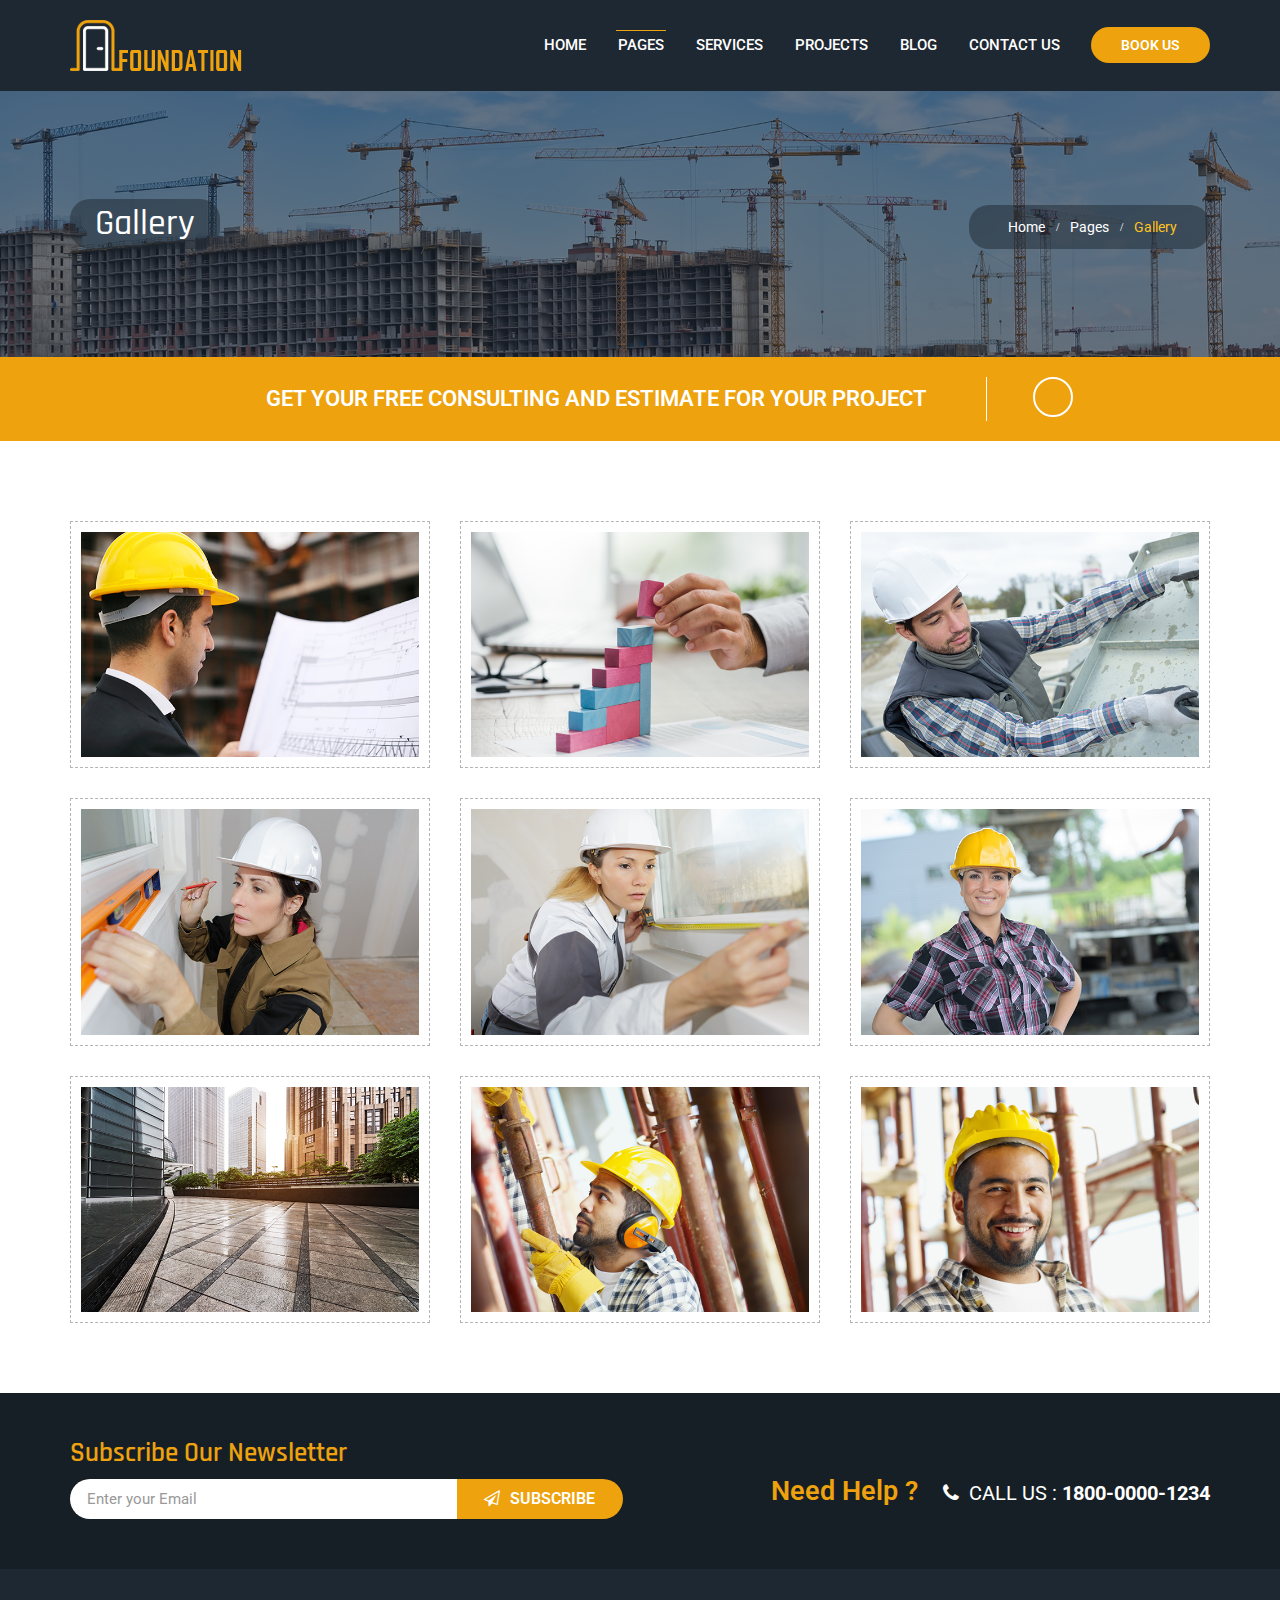
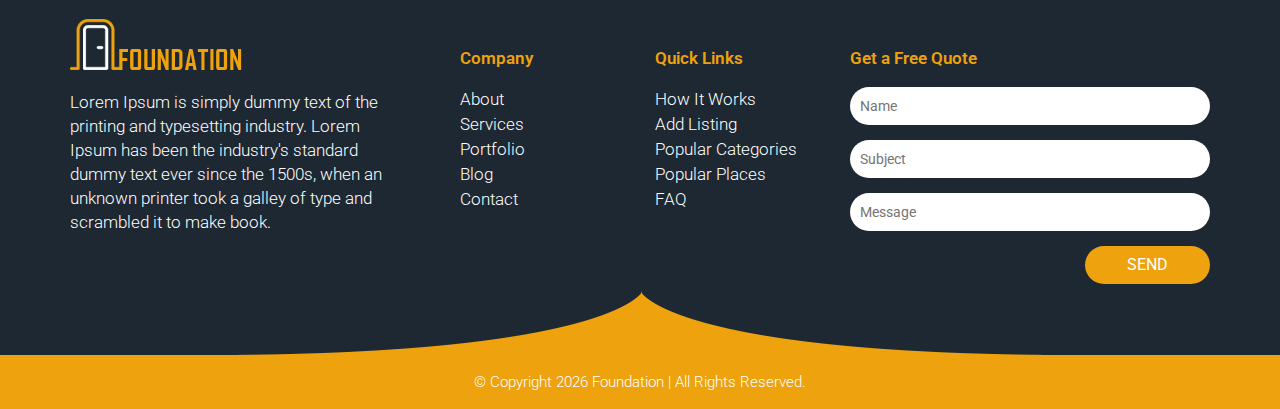
<file: sbtechnosoft.com/foundation/gallery.html>
<!DOCTYPE html>
<html lang="en">

<!-- Mirrored from sbtechnosoft.com/foundation/gallery.html by HTTrack Website Copier/3.x [XR&CO'2014], Sat, 04 Feb 2023 14:49:18 GMT -->
<head>
<meta charset="utf-8">
<meta http-equiv="X-UA-Compatible" content="IE=edge">
<meta name="viewport" content="width=device-width, initial-scale=1">
<!-- The above 3 meta tags *must* come first in the head; any other head content must come *after* these tags -->
<title>Foundation</title>
<!-- Bootstrap -->
<link href="assets/bootstrap/css/bootstrap.min.css" rel="stylesheet">
<!-- Font Awesome CSS-->
<link href="assets/font-awesome/css/font-awesome.min.css" rel="stylesheet">
<!-- Linear icons CSS-->
<link href="assets/linearicons/css/icon-font.min.css" rel="stylesheet">
<!-- Animate CSS -->
<link href="assets/animate/animate.css" rel="stylesheet">
<!-- Owl Carousel -->
<link href="assets/owl-carousel/css/owl.carousel.css" rel="stylesheet">
<link href="assets/owl-carousel/css/owl.theme.css" rel="stylesheet">
<!-- magnific Css -->
<link href="assets/css/magnific-popup.css" rel="stylesheet">
<!-- Custom CSS -->
<link href="css/style.css" rel="stylesheet">
<!-- Favicon -->
<link rel="shortcut icon" type="image/x-icon" href="images/favicon.ico">
<!-- HTML5 shim and Respond.js for IE8 support of HTML5 elements and media queries -->
<!-- WARNING: Respond.js doesn't work if you view the page via file:// -->
<!--[if lt IE 9]>
      <script src="https://oss.maxcdn.com/html5shiv/3.7.3/html5shiv.min.js"></script>
      <script src="https://oss.maxcdn.com/respond/1.4.2/respond.min.js"></script>
    <![endif]-->
</head>
<body>
<!-- Loader -->
<div id="dvLoading"></div>
<!-- Header Start -->
<header class="wow fadeInDown" data-offset-top="197" data-spy="affix">
  <div class="logo-wrapper"> 
    <!-- Logo -->
    <div class="container">
      <div class="row"> 
        <!-- Logo -->
        <div class="col-sm-12 col-md-3 hidden-xs"> <a href="index-2.html"><img src="images/logo.png" alt="Foundation"/></a> </div>
        <!-- Navigation -->
        <div class="col-sm-12 col-md-9">
          <nav class="navbar navbar-default pull-right"> 
            <!-- Brand and toggle get grouped for better mobile display -->
            <div class="navbar-header">
              <button type="button" class="navbar-toggle collapsed" data-toggle="collapse" data-target="#bs-example-navbar-collapse-1" aria-expanded="false"> <span class="sr-only">Toggle navigation</span> <span class="icon-bar"></span> <span class="icon-bar"></span> <span class="icon-bar"></span> </button>
              <a class="navbar-brand" href="index-2.html"><img src="images/logo.png" alt="Foundation"/></a> </div>
            <!-- Collect the nav links, forms, and other content for toggling -->
            <div class="collapse navbar-collapse" id="bs-example-navbar-collapse-1">
              <ul class="nav navbar-nav">
                <li><a href="index-2.html">Home</a></li>
                <li class="dropdown active"><a href="javascript:void(0)" class="dropdown-toggle" data-toggle="dropdown" role="button" aria-haspopup="true" aria-expanded="false">Pages </a>
                  <ul class="dropdown-menu">
                    <li><a href="about-us.html">About Us</a></li>
                    <li><a href="faq.html">FAQ</a></li>
                    <li><a href="our-team.html">Our Team</a></li>
                    <li><a href="gallery.html">Gallery</a></li>
                    <li><a href="coming-soon.html">Coming Soon</a></li>
                    <li><a href="404.html">404</a></li>
                  </ul>
                </li>
                <li class="dropdown"><a href="javascript:void(0)" class="dropdown-toggle" data-toggle="dropdown" role="button" aria-haspopup="true" aria-expanded="false">Services </a>
               <ul class="dropdown-menu">
                <li><a href="services.html">Services</a></li>
                    <li><a href="service-details.html">Service Details</a></li>
               </ul>
               </li>
                <li><a href="projects.html">Projects</a></li>
                <li class="dropdown"><a href="javascript:void(0)" class="dropdown-toggle" data-toggle="dropdown" role="button" aria-haspopup="true" aria-expanded="false">Blog </a>
                  <ul class="dropdown-menu">
                    <li><a href="blog.html">Blog</a></li>
                    <li><a href="blog-details.html">Blog Details</a></li>
                  </ul>
                </li>
                <li><a href="contact-us.html">Contact Us</a></li>
              </ul>
            </div>
            <!-- /.navbar-collapse -->
            <div class="book-us hidden-xs"> <a href="#">Book Us</a></div>
          </nav>
        </div>
      </div>
    </div>
  </div>
</header>
<!-- Header End --> 
<!-- Banner Wrapper Start -->
<div class="breadcrumb-banner-wrapper">
  <div class="container">
    <div class="row">
      <div class="breadcrumb-text">
        <div class="col-sm-7">
          <h1>Gallery</h1>
        </div>
        <div class="col-sm-5">
          <div class="inner-breadcrumb">
            <ul>
              <li><a href="index-2.html">Home</a></li>
              <li>Pages</li>
              <li>Gallery</li>
            </ul>
          </div>
        </div>
      </div>
    </div>
  </div>
</div>
<!-- Banner Wrapper End --> 
<!-- Free Consulting Start -->
<div class="free-consulting">
  <div class="container">
    <div class="free-consultaiton-main">
      <div class="consultant-text">
        <p>GET YOUR FREE CONSULTING AND ESTIMATE FOR YOUR PROJECT</p>
      </div>
      <div class="icon"><i class="lnr lnr-arrow-right"></i></div>
    </div>
  </div>
</div>
<!-- Free Consulting End --> 
<!-- Inner Wrapper Start -->
<div class="inner-page-wrapper projects-gallery">
  <div class="container">
    <div class="row">
    <div class="gal-container">
        <div class="col-md-4 col-sm-6 co-xs-12 gal-item">
          <div class="gal-list">
            <div class="box"> <a href="javascript:void(0)" data-toggle="modal" data-target="#myModal1">
              <div class="zoom"> <i class="fa fa-search" aria-hidden="true"></i> </div>
              <img src="images/gallery-img1.jpg" alt="Gallery Image"> </a>
              
              <div class="modal fade" id="myModal1" tabindex="-1" role="dialog" aria-labelledby="myModalLabel" aria-hidden="true" data-modal="1">
                <div class="modal-dialog" role="document">
                  <div class="modal-content">
                    <button type="button" class="close" data-dismiss="modal" aria-label="Close"><span aria-hidden="true">×</span></button>
                    <div class="modal-body"> <img src="images/gallery-img1.jpg" alt="Project Image"> </div>
                    <div class="modal-footer">
                      <button type="button" class="btn btn-default btn-prev" data-modal="9">Prev</button>
                      <button type="button" class="btn btn-default btn-next" data-modal="2">Next</button>
                      <button type="button" class="btn btn-default" data-dismiss="modal">Close</button>
                    </div>
                  </div>
                </div>
              </div>
            </div>
          </div>
        </div>
        <div class="col-md-4 col-sm-6 co-xs-12 gal-item">
          <div class="gal-list">
            <div class="box"> <a href="javascript:void(0)" data-toggle="modal" data-target="#myModal2">
              <div class="zoom"> <i class="fa fa-search" aria-hidden="true"></i> </div>
              <img src="images/gallery-img2.jpg" alt="Gallery Image"> </a>
              <div class="modal fade" id="myModal2" tabindex="-1" role="dialog" aria-labelledby="myModalLabel" aria-hidden="true" data-modal="2">
                <div class="modal-dialog" role="document">
                  <div class="modal-content">
                    <button type="button" class="close" data-dismiss="modal" aria-label="Close"><span aria-hidden="true">×</span></button>
                    <div class="modal-body"> <img src="images/gallery-img2.jpg" alt="Project Image"> </div>
                    <div class="modal-footer">
                      <button type="button" class="btn btn-default btn-prev" data-modal="1">Prev</button>
                      <button type="button" class="btn btn-default btn-next" data-modal="3">Next</button>
                      <button type="button" class="btn btn-default" data-dismiss="modal">Close</button>
                    </div>
                  </div>
                </div>
              </div>
            </div>
          </div>
        </div>
        <div class="col-md-4 col-sm-6 co-xs-12 gal-item">
          <div class="gal-list">
            <div class="box"> <a href="javascript:void(0)" data-toggle="modal" data-target="#myModal3">
              <div class="zoom"> <i class="fa fa-search" aria-hidden="true"></i> </div>
              <img src="images/gallery-img3.jpg" alt="Gallery Image"> </a>
              <div class="modal fade" id="myModal3" tabindex="-1" role="dialog" aria-labelledby="myModalLabel" aria-hidden="true" data-modal="3">
                <div class="modal-dialog" role="document">
                  <div class="modal-content">
                    <button type="button" class="close" data-dismiss="modal" aria-label="Close"><span aria-hidden="true">×</span></button>
                    <div class="modal-body"> <img src="images/gallery-img3.jpg" alt="Project Image"> </div>
                    <div class="modal-footer">
                      <button type="button" class="btn btn-default btn-prev" data-modal="2">Prev</button>
                      <button type="button" class="btn btn-default btn-next" data-modal="4">Next</button>
                      <button type="button" class="btn btn-default" data-dismiss="modal">Close</button>
                    </div>
                  </div>
                </div>
              </div>
            </div>
          </div>
        </div>
        <div class="col-md-4 col-sm-6 co-xs-12 gal-item">
          <div class="gal-list">
            <div class="box"> <a href="javascript:void(0)" data-toggle="modal" data-target="#myModal4">
              <div class="zoom"> <i class="fa fa-search" aria-hidden="true"></i> </div>
              <img src="images/gallery-img4.jpg" alt="Gallery Image"> </a>
              <div class="modal fade" id="myModal4" tabindex="-1" role="dialog" aria-labelledby="myModalLabel" aria-hidden="true" data-modal="4">
                <div class="modal-dialog" role="document">
                  <div class="modal-content">
                    <button type="button" class="close" data-dismiss="modal" aria-label="Close"><span aria-hidden="true">×</span></button>
                    <div class="modal-body"> <img src="images/gallery-img4.jpg" alt="Project Image"> </div>
                    <div class="modal-footer">
                      <button type="button" class="btn btn-default btn-prev" data-modal="3">Prev</button>
                      <button type="button" class="btn btn-default btn-next" data-modal="5">Next</button>
                      <button type="button" class="btn btn-default" data-dismiss="modal">Close</button>
                    </div>
                  </div>
                </div>
              </div>
            </div>
          </div>
        </div>
        <div class="col-md-4 col-sm-6 co-xs-12 gal-item">
          <div class="gal-list">
            <div class="box"> <a href="javascript:void(0)" data-toggle="modal" data-target="#myModal5">
              <div class="zoom"> <i class="fa fa-search" aria-hidden="true"></i> </div>
              <img src="images/gallery-img5.jpg" alt="Gallery Image"> </a>
              <div class="modal fade" id="myModal5" tabindex="-1" role="dialog" aria-labelledby="myModalLabel" aria-hidden="true" data-modal="5">
                <div class="modal-dialog" role="document">
                  <div class="modal-content">
                    <button type="button" class="close" data-dismiss="modal" aria-label="Close"><span aria-hidden="true">×</span></button>
                    <div class="modal-body"> <img src="images/gallery-img5.jpg" alt="Project Image"> </div>
                    <div class="modal-footer">
                      <button type="button" class="btn btn-default btn-prev" data-modal="4">Prev</button>
                      <button type="button" class="btn btn-default btn-next" data-modal="6">Next</button>
                      <button type="button" class="btn btn-default" data-dismiss="modal">Close</button>
                    </div>
                  </div>
                </div>
              </div>
            </div>
          </div>
        </div>
        <div class="col-md-4 col-sm-6 co-xs-12 gal-item">
          <div class="gal-list">
            <div class="box"> <a href="javascript:void(0)" data-toggle="modal" data-target="#myModal6">
              <div class="zoom"> <i class="fa fa-search" aria-hidden="true"></i> </div>
              <img src="images/gallery-img6.jpg" alt="Gallery Image"> </a>
              <div class="modal fade" id="myModal6" tabindex="-1" role="dialog" aria-labelledby="myModalLabel" aria-hidden="true" data-modal="6">
                <div class="modal-dialog" role="document">
                  <div class="modal-content">
                    <button type="button" class="close" data-dismiss="modal" aria-label="Close"><span aria-hidden="true">×</span></button>
                    <div class="modal-body"> <img src="images/gallery-img6.jpg" alt="Project Image"> </div>
                    <div class="modal-footer">
                      <button type="button" class="btn btn-default btn-prev" data-modal="5">Prev</button>
                      <button type="button" class="btn btn-default btn-next" data-modal="7">Next</button>
                      <button type="button" class="btn btn-default" data-dismiss="modal">Close</button>
                    </div>
                  </div>
                </div>
              </div>
            </div>
          </div>
        </div>
        <div class="col-md-4 col-sm-6 co-xs-12 gal-item">
          <div class="gal-list">
            <div class="box"> <a href="javascript:void(0)" data-toggle="modal" data-target="#myModal7">
              <div class="zoom"> <i class="fa fa-search" aria-hidden="true"></i> </div>
              <img src="images/gallery-img7.jpg" alt="Gallery Image"> </a>
              <div class="modal fade" id="myModal7" tabindex="-1" role="dialog" aria-labelledby="myModalLabel" aria-hidden="true" data-modal="7">
                <div class="modal-dialog" role="document">
                  <div class="modal-content">
                    <button type="button" class="close" data-dismiss="modal" aria-label="Close"><span aria-hidden="true">×</span></button>
                    <div class="modal-body"> <img src="images/gallery-img7.jpg" alt="Project Image"> </div>
                    <div class="modal-footer">
                      <button type="button" class="btn btn-default btn-prev" data-modal="6">Prev</button>
                      <button type="button" class="btn btn-default btn-next" data-modal="8">Next</button>
                      <button type="button" class="btn btn-default" data-dismiss="modal">Close</button>
                    </div>
                  </div>
                </div>
              </div>
            </div>
          </div>
        </div>
        <div class="col-md-4 col-sm-6 co-xs-12 gal-item">
          <div class="gal-list">
            <div class="box"> <a href="javascript:void(0)" data-toggle="modal" data-target="#myModal8">
              <div class="zoom"> <i class="fa fa-search" aria-hidden="true"></i> </div>
              <img src="images/gallery-img8.jpg" alt="Gallery Image"> </a>
              <div class="modal fade" id="myModal8" tabindex="-1" role="dialog" aria-labelledby="myModalLabel" aria-hidden="true" data-modal="8">
                <div class="modal-dialog" role="document">
                  <div class="modal-content">
                    <button type="button" class="close" data-dismiss="modal" aria-label="Close"><span aria-hidden="true">×</span></button>
                    <div class="modal-body"> <img src="images/gallery-img8.jpg" alt="Project Image"> </div>
                    <div class="modal-footer">
                      <button type="button" class="btn btn-default btn-prev" data-modal="7">Prev</button>
                      <button type="button" class="btn btn-default btn-next" data-modal="9">Next</button>
                      <button type="button" class="btn btn-default" data-dismiss="modal">Close</button>
                    </div>
                  </div>
                </div>
              </div>
            </div>
          </div>
        </div>
        <div class="col-md-4 col-sm-6 co-xs-12 gal-item">
          <div class="gal-list">
            <div class="box"> <a href="javascript:void(0)" data-toggle="modal" data-target="#myModal9">
              <div class="zoom"> <i class="fa fa-search" aria-hidden="true"></i> </div>
              <img src="images/gallery-img9.jpg" alt="Gallery Image"> </a>
              <div class="modal fade" id="myModal9" tabindex="-1" role="dialog" aria-labelledby="myModalLabel" aria-hidden="true" data-modal="9">
                <div class="modal-dialog" role="document">
                  <div class="modal-content">
                    <button type="button" class="close" data-dismiss="modal" aria-label="Close"><span aria-hidden="true">×</span></button>
                    <div class="modal-body"> <img src="images/gallery-img9.jpg" alt="Project Image"> </div>
                    <div class="modal-footer">
                      <button type="button" class="btn btn-default btn-prev" data-modal="8">Prev</button>
                      <button type="button" class="btn btn-default btn-next" data-modal="1">Next</button>
                      <button type="button" class="btn btn-default" data-dismiss="modal">Close</button>
                    </div>
                  </div>
                </div>
              </div>
            </div>
          </div>
        </div>
      </div>
    </div>
  </div>
</div>
<!-- Callout Wrapper End --> 
<!-- CTA Wrapper Start -->
<div class="cta-wrapper">
  <div class="container">
    <h2>Subscribe Our Newsletter</h2>
    <div class="row">
      <div class="col-md-6 col-sm-12">
        <div class="form">
          <input placeholder="Enter your Email" id="exampleInputName" class="form-control first" type="text">
          <div class="bttn"><i class="fa fa-paper-plane-o" aria-hidden="true"></i>Subscribe</div>
        </div>
      </div>
      <div class="col-md-6 col-sm-12">
        <div class="cta-text">
          <p><span class="bold">Need Help ?</span> <i class="fa fa-phone"></i> CALL US : <b>1800-0000-1234</b></p>
        </div>
      </div>
    </div>
  </div>
</div>
<!-- CTA Wrapper End --> 
<!-- Footer Wrapper Start -->
<section class="footer-wrapper">
  <div class="container">
    <div class="row">
      <div class="col-sm-6 col-md-4"> <img src="images/logo.png" alt="SR Builders - Constructions">
        <p>Lorem Ipsum is simply dummy text of the printing and typesetting industry. Lorem Ipsum has been the industry's standard dummy text ever since the 1500s, when an unknown printer took a galley of type and scrambled it to make book.</p>
      </div>
      <div class="col-sm-3 col-md-2">
        <h3>Company</h3>
        <ul>
          <li><a href="javascript:void(0)">About</a></li>
          <li><a href="javascript:void(0)">Services</a></li>
          <li><a href="javascript:void(0)">Portfolio</a></li>
          <li><a href="javascript:void(0)">Blog</a></li>
          <li><a href="javascript:void(0)">Contact</a></li>
        </ul>
      </div>
      <div class="col-sm-3 col-md-2">
        <h3>Quick Links</h3>
        <ul>
          <li><a href="javascript:void(0)">How It Works</a></li>
          <li><a href="javascript:void(0)">Add Listing</a></li>
          <li><a href="javascript:void(0)">Popular Categories</a></li>
          <li><a href="javascript:void(0)">Popular Places</a></li>
          <li><a href="javascript:void(0)">FAQ</a></li>
        </ul>
      </div>
      <div class="col-sm-12 col-md-4 bottom-form">
        <h3>Get a Free Quote</h3>
        <form action="#">
          <div class="form-group">
            <input name="name" placeholder="Name" type="text">
          </div>
          <div class="form-group">
            <input name="subject" placeholder="Subject" type="text">
          </div>
          <div class="form-group">
            <input name="message" placeholder="Message" type="text">
          </div>
          <button type="submit" class="btn">Send</button>
        </form>
      </div>
    </div>
  </div>
</section>
<!-- Footer Wrapper End --> 
<!-- Copyright styles End -->
<div class="copyright-wrapper">
  <div class="container">
    <p>&copy; Copyright 
      <script type="text/javascript">
	var d=new Date();
	document.write(d.getFullYear());
	</script> 
      Foundation | All Rights Reserved.</p>
  </div>
</div>
<!-- Copyright styles End --> 
<!-- jQuery (necessary for Bootstrap's JavaScript plugins) --> 
<script src="assets/jquery/jquery-3.1.1.min.js"></script> 
<!-- Include all compiled plugins (below), or include individual files as needed --> 
<script src="assets/bootstrap/js/bootstrap.min.js"></script> 
<script src="assets/jquery/plugins.js"></script> 
<script src="assets/jquery/jquery.animateNumber.min.js"></script> 
<script src="assets/jquery/jquery.magnific-popup.min.js"></script> 
<script src="assets/owl-carousel/js/owl.carousel.js"></script> 
<script src="assets/wow/wow.min.js"></script> 
<script src="js/custom.js"></script>
<!-- Global Site Tag (gtag.js) - Google Analytics -->
<script async src="https://www.googletagmanager.com/gtag/js?id=UA-83282272-3"></script>
<script>
  window.dataLayer = window.dataLayer || [];
  function gtag(){dataLayer.push(arguments)};
  gtag('js', new Date());

  gtag('config', 'UA-83282272-3');
</script>
</body>

<!-- Mirrored from sbtechnosoft.com/foundation/gallery.html by HTTrack Website Copier/3.x [XR&CO'2014], Sat, 04 Feb 2023 14:51:06 GMT -->
</html>
</file>
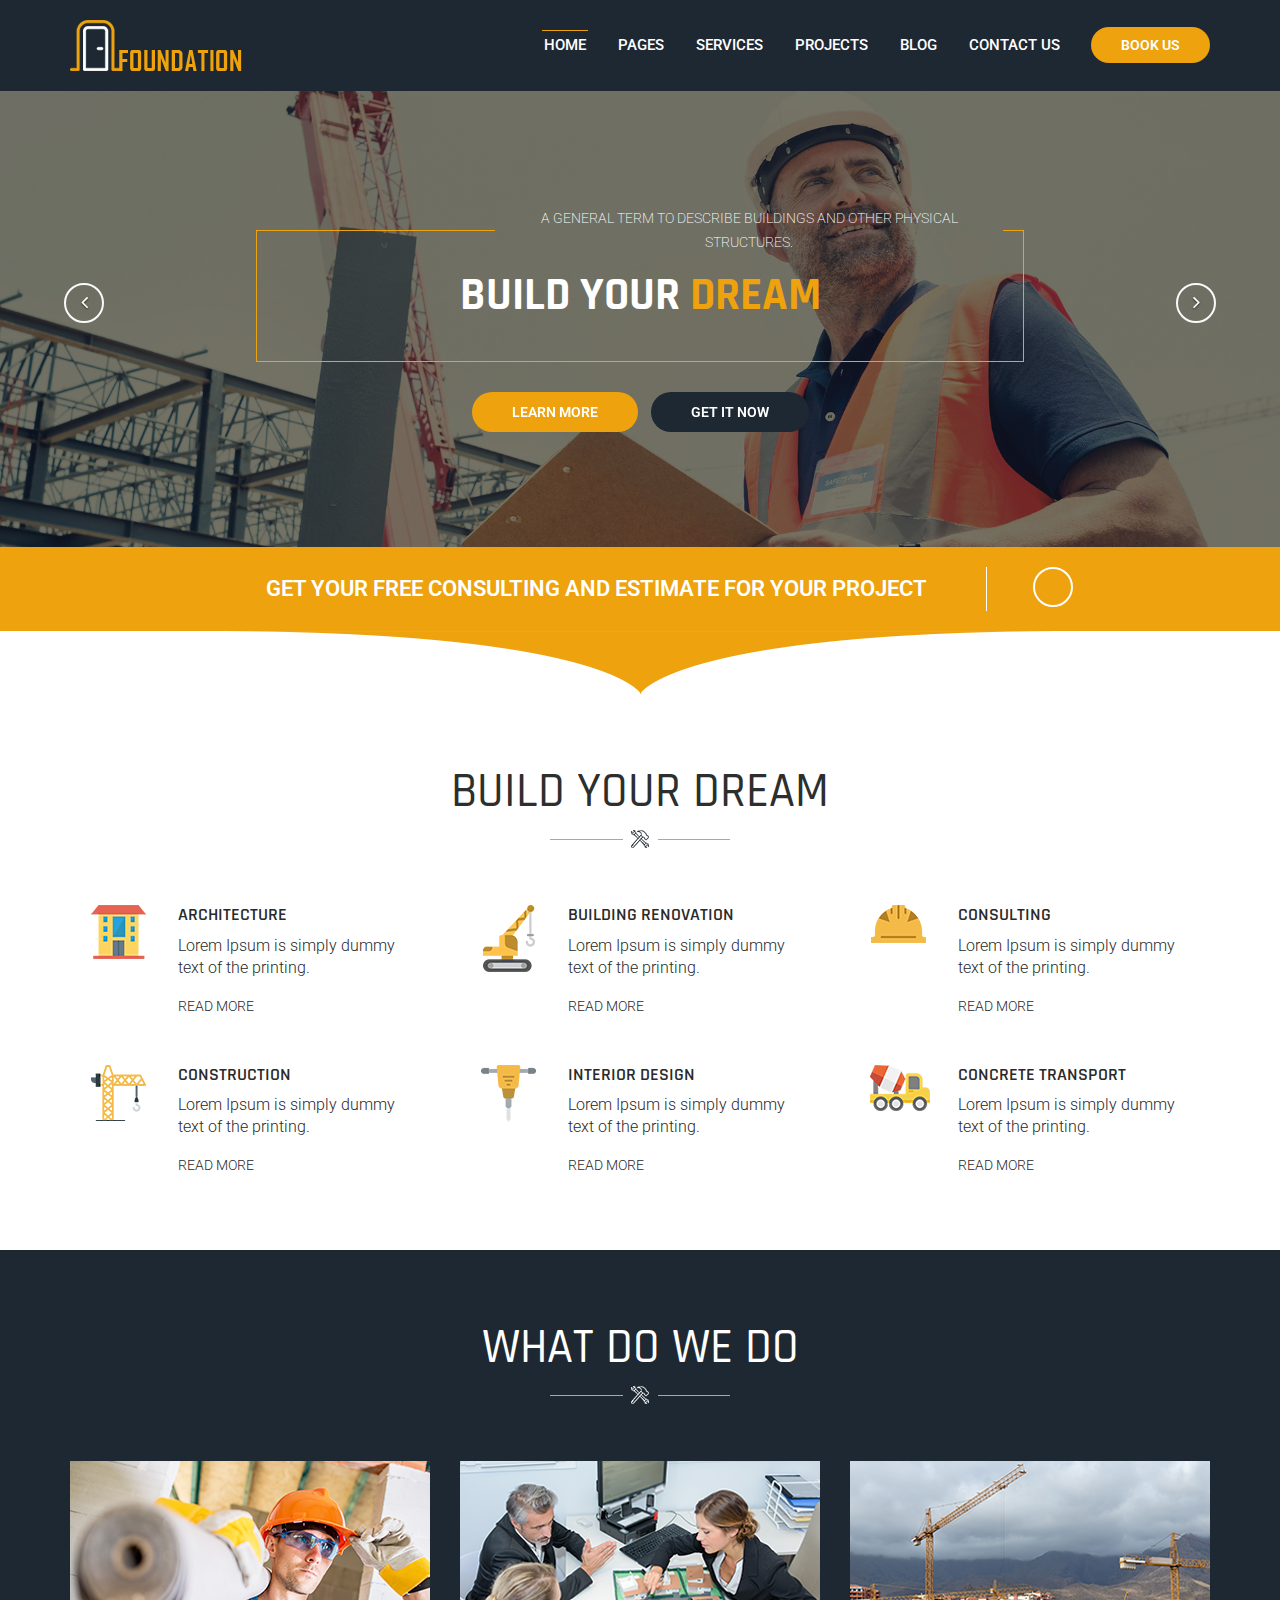
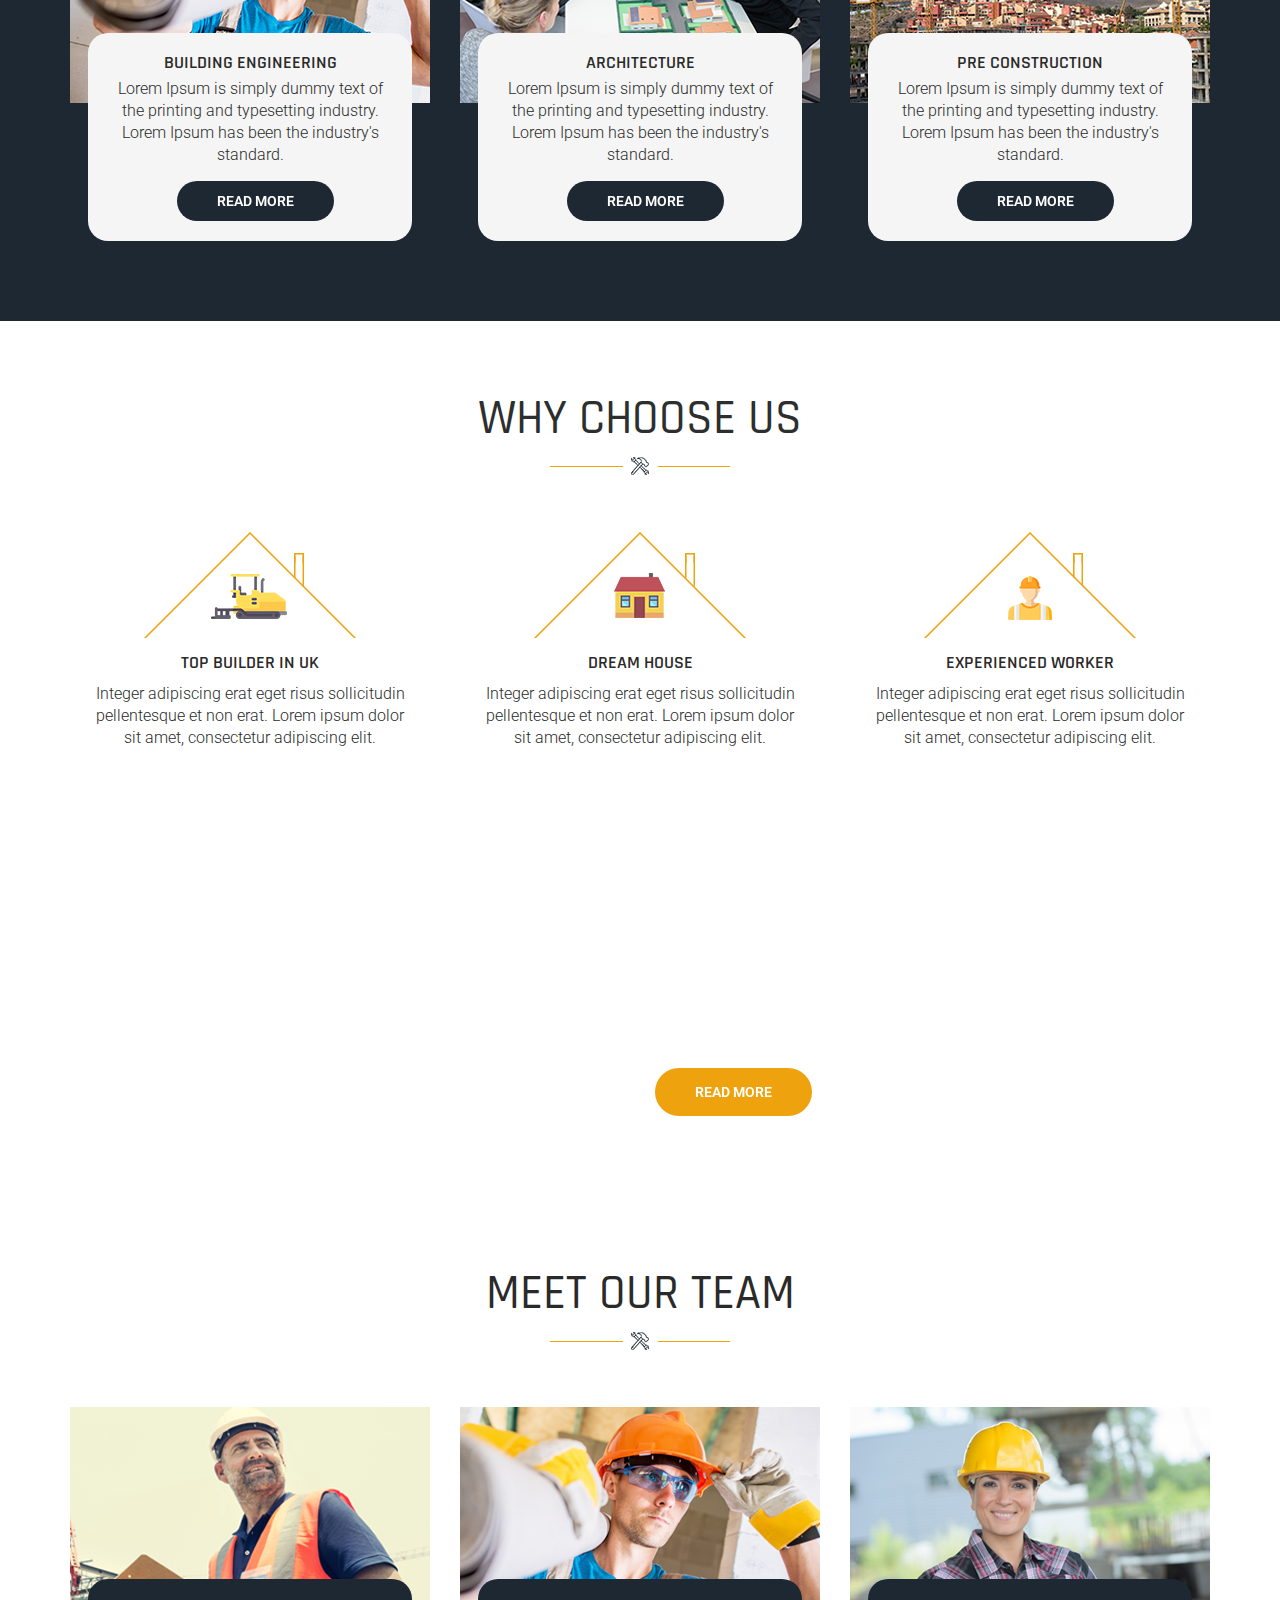
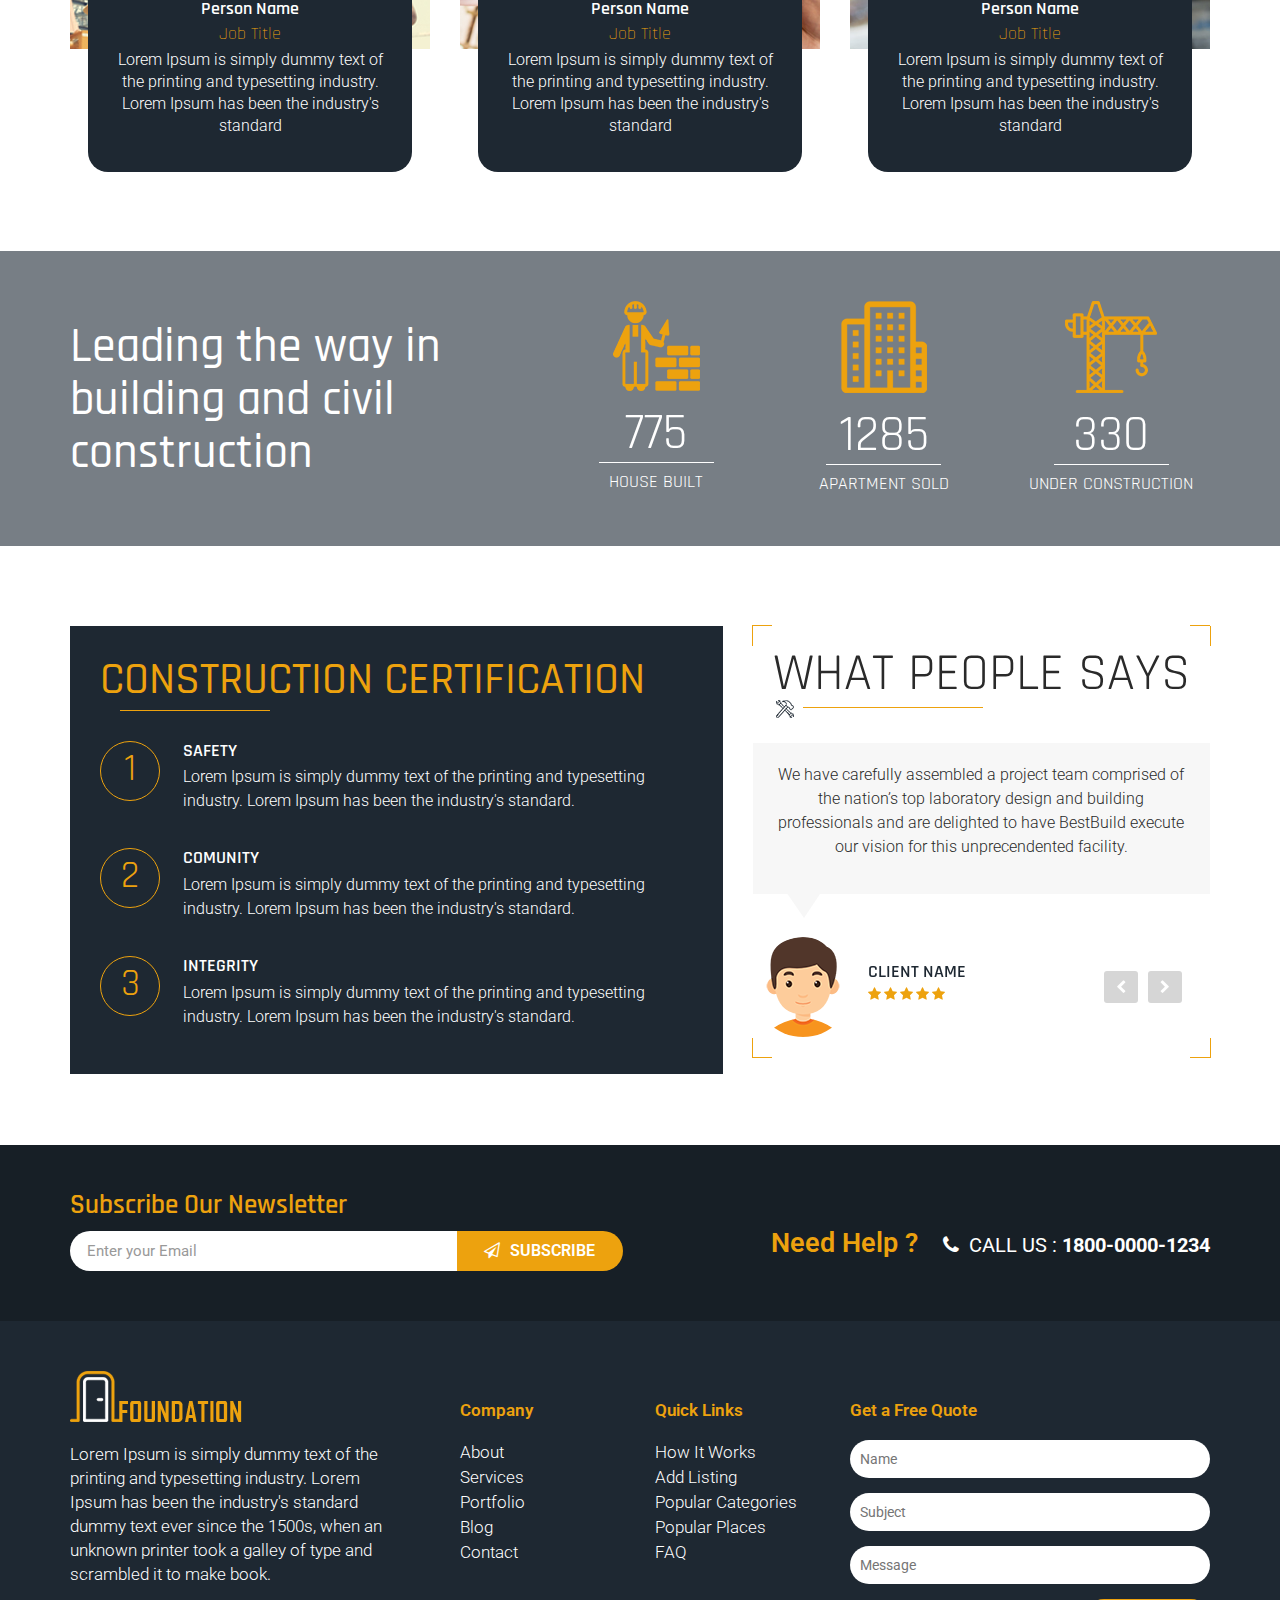
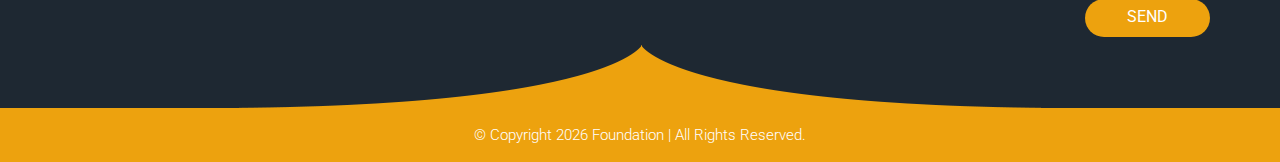
<file: sbtechnosoft.com/foundation/index-2.html>
<!DOCTYPE html>
<html lang="en">

<!-- Mirrored from sbtechnosoft.com/foundation/index.html by HTTrack Website Copier/3.x [XR&CO'2014], Sat, 04 Feb 2023 14:48:17 GMT -->
<head>
<meta charset="utf-8">
<meta http-equiv="X-UA-Compatible" content="IE=edge">
<meta name="viewport" content="width=device-width, initial-scale=1">
<!-- The above 3 meta tags *must* come first in the head; any other head content must come *after* these tags -->
<title>Foundation</title>
<!-- Bootstrap -->
<link href="assets/bootstrap/css/bootstrap.min.css" rel="stylesheet">
<!-- Font Awesome CSS-->
<link href="assets/font-awesome/css/font-awesome.min.css" rel="stylesheet">
<!-- Linear icons CSS-->
<link href="assets/linearicons/css/icon-font.min.css" rel="stylesheet">
<!-- Animate CSS -->
<link href="assets/animate/animate.css" rel="stylesheet">
<!-- Owl Carousel -->
<link href="assets/owl-carousel/css/owl.carousel.css" rel="stylesheet">
<link href="assets/owl-carousel/css/owl.theme.css" rel="stylesheet">
<!-- magnific Css -->
<link href="assets/css/magnific-popup.css" rel="stylesheet">
<!-- Custom CSS -->
<link href="css/style.css" rel="stylesheet">
<!-- Favicon -->
<link rel="shortcut icon" type="image/x-icon" href="images/favicon.ico">
<!-- HTML5 shim and Respond.js for IE8 support of HTML5 elements and media queries -->
<!-- WARNING: Respond.js doesn't work if you view the page via file:// -->
<!--[if lt IE 9]>
      <script src="https://oss.maxcdn.com/html5shiv/3.7.3/html5shiv.min.js"></script>
      <script src="https://oss.maxcdn.com/respond/1.4.2/respond.min.js"></script>
    <![endif]-->
</head>
<body>
<!-- Loader -->
<div id="dvLoading"></div>
<!-- Header Start -->
<header class="wow fadeInDown" data-offset-top="197" data-spy="affix">
  <div class="logo-wrapper"> 
    <!-- Logo -->
    <div class="container">
      <div class="row"> 
        <!-- Logo -->
        <div class="col-sm-12 col-md-3 hidden-xs"> <a href="index-2.html"><img src="images/logo.png" alt="Foundation"/></a> </div>
        <!-- Navigation -->
        <div class="col-sm-12 col-md-9">
          <nav class="navbar navbar-default pull-right"> 
            <!-- Brand and toggle get grouped for better mobile display -->
            <div class="navbar-header">
              <button type="button" class="navbar-toggle collapsed" data-toggle="collapse" data-target="#bs-example-navbar-collapse-1" aria-expanded="false"> <span class="sr-only">Toggle navigation</span> <span class="icon-bar"></span> <span class="icon-bar"></span> <span class="icon-bar"></span> </button>
              <a class="navbar-brand" href="index-2.html"><img src="images/logo.png" alt="Foundation"/></a> </div>
            <!-- Collect the nav links, forms, and other content for toggling -->
            <div class="collapse navbar-collapse" id="bs-example-navbar-collapse-1">
              <ul class="nav navbar-nav">
                <li class="active"><a href="index-2.html">Home</a></li>
                <li class="dropdown"><a href="javascript:void(0)" class="dropdown-toggle" data-toggle="dropdown" role="button" aria-haspopup="true" aria-expanded="false">Pages </a>
                  <ul class="dropdown-menu">
                    <li><a href="about-us.html">About Us</a></li>
                    <li><a href="faq.html">FAQ</a></li>
                    <li><a href="our-team.html">Our Team</a></li>
                    <li><a href="gallery.html">Gallery</a></li>
                    <li><a href="coming-soon.html">Coming Soon</a></li>
                    <li><a href="404.html">404</a></li>
                  </ul>
                </li>
                <li class="dropdown"><a href="javascript:void(0)" class="dropdown-toggle" data-toggle="dropdown" role="button" aria-haspopup="true" aria-expanded="false">Services </a>
               <ul class="dropdown-menu">
                <li><a href="services.html">Services</a></li>
                    <li><a href="service-details.html">Service Details</a></li>
               </ul>
               </li>
                <li><a href="projects.html">Projects</a></li>
                <li class="dropdown"><a href="javascript:void(0)" class="dropdown-toggle" data-toggle="dropdown" role="button" aria-haspopup="true" aria-expanded="false">Blog </a>
                  <ul class="dropdown-menu">
                    <li><a href="blog.html">Blog</a></li>
                    <li><a href="blog-details.html">Blog Details</a></li>
                  </ul>
                </li>
                <li><a href="contact-us.html">Contact Us</a></li>
              </ul>
            </div>
            <!-- /.navbar-collapse -->
            <div class="book-us hidden-xs"> <a href="#">Book Us</a></div>
          </nav>
        </div>
      </div>
    </div>
  </div>
</header>
<!-- Header End --> 
<!-- Banner Wrapper Start -->
<div class="banner-wrapper">
  <div class="carousel fade-carousel slide" data-ride="carousel" data-interval="4000" id="bs-carousel"> 
    <!-- Overlay -->
    <div class="overlay"></div>
    <!-- Wrapper for slides -->
    <div class="carousel-inner">
      <div class="item slides active">
        <div class="slide-1"><img src="images/banner1.jpg" alt="Foundation"/></div>
        <div class="hero">
          <fieldset>
            <legend>A general term to describe buildings and other physical structures.</legend>
            <h1>BUILD YOUR <span>DREAM</span></h1>
          </fieldset>
          <a class="btn-one" href="javascript:void(0)">Learn More</a> <a class="btn-one one" href="javascript:void(0)">Get It Now</a> </div>
      </div>
      <div class="item slides">
        <div class="slide-2"><img src="images/banner2.jpg" alt="Foundation"/></div>
        <div class="hero">
          <fieldset>
            <legend>A general term to describe buildings and other physical structures.</legend>
            <h1>BUILD YOUR <span>DREAM</span></h1>
          </fieldset>
          <a class="btn-one" href="javascript:void(0)">Learn More</a> <a class="btn-one one" href="javascript:void(0)">Get It Now</a> </div>
      </div>
      <div class="item slides">
        <div class="slide-3"><img src="images/banner3.jpg" alt="Foundation"/></div>
        <div class="hero">
          <fieldset>
            <legend>A general term to describe buildings and other physical structures.</legend>
            <h1>BUILD YOUR <span>DREAM</span></h1>
          </fieldset>
          <a class="btn-one" href="javascript:void(0)">Learn More</a> <a class="btn-one one" href="javascript:void(0)">Get It Now</a> </div>
      </div>
    </div>
    <div class="slide-arrows"><a class="left carousel-control" href="#bs-carousel" data-slide="prev"><span class="transition3s glyphicon glyphicon-chevron-left fa fa-angle-left"></span></a> <a class="right carousel-control" href="#bs-carousel" data-slide="next"><span class="transition3s glyphicon glyphicon-chevron-right fa fa-angle-right"></span></a></div>
  </div>
</div>
<!-- Banner Wrapper End --> 
<!-- Free Consulting Start -->
<div class="free-consulting">
  <div class="container">
    <div class="free-consultaiton-main">
      <div class="consultant-text">
        <p>GET YOUR FREE CONSULTING AND ESTIMATE FOR YOUR PROJECT</p>
      </div>
      <div class="icon"><i class="lnr lnr-arrow-right"></i></div>
    </div>
  </div>
</div>
<!-- Free Consulting End --> 
<!-- Callout Wrapper Start -->
<div class="callout-wrapper">
  <div class="container">
    <div class="title">
      <h2>BUILD YOUR DREAM</h2>
      <span class="title-border-white"><i class="fa"></i></span> </div>
  </div>
  <div class="container">
    <div class="row">
      <div class="col-md-4 col-sm-6">
        <div class="single-service">
          <div class="row">
            <div class="col-sm-3">
              <div class="text-center"><span class="shadow"><img src="images/callout-icon1.png" alt=""></span></div>
            </div>
            <div class="col-sm-9">
              <h4>ARCHITECTURE</h4>
              <p>Lorem Ipsum is simply dummy text of the printing.</p>
              <a href="#">READ MORE</a> </div>
          </div>
        </div>
      </div>
      <div class="col-md-4 col-sm-6">
        <div class="single-service">
          <div class="row">
            <div class="col-sm-3">
              <div class="text-center"><span class="shadow"><img src="images/callout-icon2.png" alt=""></span></div>
            </div>
            <div class="col-sm-9">
              <h4>BUILDING RENOVATION</h4>
              <p>Lorem Ipsum is simply dummy text of the printing.</p>
              <a href="#">READ MORE</a> </div>
          </div>
        </div>
      </div>
      <div class="col-md-4 col-sm-6">
        <div class="single-service">
          <div class="row">
            <div class="col-sm-3">
              <div class="text-center"><span class="shadow"><img src="images/callout-icon3.png" alt=""></span></div>
            </div>
            <div class="col-sm-9">
              <h4>CONSULTING</h4>
              <p>Lorem Ipsum is simply dummy text of the printing.</p>
              <a href="#">READ MORE</a> </div>
          </div>
        </div>
      </div>
      <div class="col-md-4 col-sm-6">
        <div class="single-service">
          <div class="row">
            <div class="col-sm-3">
              <div class="text-center"><span class="shadow"><img src="images/callout-icon4.png" alt=""></span></div>
            </div>
            <div class="col-sm-9">
              <h4>CONSTRUCTION</h4>
              <p>Lorem Ipsum is simply dummy text of the printing.</p>
              <a href="#">READ MORE</a> </div>
          </div>
        </div>
      </div>
      <div class="col-md-4 col-sm-6">
        <div class="single-service">
          <div class="row">
            <div class="col-sm-3">
              <div class="text-center"><span class="shadow"><img src="images/callout-icon5.png" alt=""></span></div>
            </div>
            <div class="col-sm-9">
              <h4>INTERIOR DESIGN</h4>
              <p>Lorem Ipsum is simply dummy text of the printing.</p>
              <a href="#">READ MORE</a> </div>
          </div>
        </div>
      </div>
      <div class="col-md-4 col-sm-6">
        <div class="single-service">
          <div class="row">
            <div class="col-sm-3">
              <div class="text-center"><span class="shadow"><img src="images/callout-icon6.png" alt=""></span></div>
            </div>
            <div class="col-sm-9">
              <h4>CONCRETE TRANSPORT</h4>
              <p>Lorem Ipsum is simply dummy text of the printing.</p>
              <a href="#">READ MORE</a> </div>
          </div>
        </div>
      </div>
    </div>
  </div>
</div>
<!-- Callout Wrapper End --> 
<!-- What We do Wrapper Start -->
<div class="what-we-do-wrapper">
  <div class="container">
    <div class="title">
      <h2>What Do We Do</h2>
      <span class="title-border-dark"><i class="fa"></i></span> </div>
  </div>
  <div class="container">
    <div class="row">
      <div class="col-sm-4">
        <div class="single-section">
          <div class="single-img"> <img src="images/what-we-do-img1.jpg" alt=""> </div>
          <div class="single-member-info">
            <h4>BUILDING ENGINEERING</h4>
            <p>Lorem Ipsum is simply dummy text of the printing and typesetting industry. Lorem Ipsum has been the industry's standard.</p>
            <a href="#" class="btn-one one">Read More</a> </div>
        </div>
      </div>
      <div class="col-sm-4">
        <div class="single-section">
          <div class="single-img"> <img src="images/what-we-do-img2.jpg" alt=""> </div>
          <div class="single-member-info">
            <h4>ARCHITECTURE</h4>
            <p>Lorem Ipsum is simply dummy text of the printing and typesetting industry. Lorem Ipsum has been the industry's standard.</p>
            <a href="#" class="btn-one one">Read More</a> </div>
        </div>
      </div>
      <div class="col-sm-4">
        <div class="single-section">
          <div class="single-img"> <img src="images/what-we-do-img3.jpg" alt=""> </div>
          <div class="single-member-info">
            <h4>PRE CONSTRUCTION</h4>
            <p>Lorem Ipsum is simply dummy text of the printing and typesetting industry. Lorem Ipsum has been the industry's standard.</p>
            <a href="#" class="btn-one one">Read More</a> </div>
        </div>
      </div>
    </div>
  </div>
</div>
<!-- What We do Wrapper End --> 
<!-- Why Choose Us Wrapper Start -->
<div class="why-choose-wrapper">
  <div class="container">
    <div class="title">
      <h2>Why Choose Us</h2>
      <span class="title-border-white"><i class="fa"></i></span> </div>
  </div>
  <div class="container">
    <div class="row">
      <div class="col-sm-4">
        <div class="single-callout"> <img src="images/choose-icon1.png" alt="">
          <h3>TOP BUILDER IN UK</h3>
          <p>Integer adipiscing erat eget risus sollicitudin pellentesque et non erat. Lorem ipsum dolor sit amet, consectetur adipiscing elit.</p>
        </div>
      </div>
      <div class="col-sm-4">
        <div class="single-callout"> <img src="images/choose-icon2.png" alt="">
          <h3>DREAM HOUSE</h3>
          <p>Integer adipiscing erat eget risus sollicitudin pellentesque et non erat. Lorem ipsum dolor sit amet, consectetur adipiscing elit.</p>
        </div>
      </div>
      <div class="col-sm-4">
        <div class="single-callout"> <img src="images/choose-icon3.png" alt="">
          <h3>EXPERIENCED WORKER</h3>
          <p>Integer adipiscing erat eget risus sollicitudin pellentesque et non erat. Lorem ipsum dolor sit amet, consectetur adipiscing elit.</p>
        </div>
      </div>
    </div>
  </div>
</div>
<!-- Why Choose Us Wrapper End --> 
<!-- Experience Wrapper End -->
<div class="experience-wrapper">
  <div class="container">
    <div class="pull-right">
      <h3>We are experience company</h3>
      <h2>WE VIEW EACH PROJECT <br>
        AS OUR QUEST FOR UNICORN </h2>
      <a class="btn-one" href="javascript:void(0)">Read More</a> </div>
  </div>
</div>
<!-- Experience Wrapper End --> 
<!-- Our Team Wrapper Start -->
<div class="our-team-wrapper">
  <div class="container">
    <div class="title">
      <h2>Meet Our Team</h2>
      <span class="title-border-white"><i class="fa"></i></span> </div>
  </div>
  <div class="container">
    <div class="row">
      <div class="col-sm-4">
        <div class="team-single">
          <div class="single-img"> <img src="images/our-team1.jpg" alt=""> </div>
          <div class="single-member-info">
            <h4>Person Name</h4>
            <h5>Job Title</h5>
            <p>Lorem Ipsum is simply dummy text of the printing and typesetting industry. Lorem Ipsum has been the industry's standard</p>
          </div>
        </div>
      </div>
      <div class="col-sm-4">
        <div class="team-single">
          <div class="single-img"> <img src="images/our-team2.jpg" alt=""> </div>
          <div class="single-member-info">
            <h4>Person Name</h4>
            <h5>Job Title</h5>
            <p>Lorem Ipsum is simply dummy text of the printing and typesetting industry. Lorem Ipsum has been the industry's standard</p>
          </div>
        </div>
      </div>
      <div class="col-sm-4">
        <div class="team-single">
          <div class="single-img"> <img src="images/our-team3.jpg" alt=""> </div>
          <div class="single-member-info">
            <h4>Person Name</h4>
            <h5>Job Title</h5>
            <p>Lorem Ipsum is simply dummy text of the printing and typesetting industry. Lorem Ipsum has been the industry's standard</p>
          </div>
        </div>
      </div>
    </div>
  </div>
</div>
<!-- Our Team Wrapper End --> 
<!-- Counters Start -->
<div class="counters">
  <div class="container">
    <div class="row">
      <div class="col-sm-5">
        <div class="counter-head">
          <h2>Leading the way in <br>
            building and civil <br>
            construction</h2>
        </div>
      </div>
      <div class="col-sm-7">
        <div class="row">
          <div class="col-sm-4">
            <div class="counter">
              <div class="counter-icon-box"><img src="images/counter-icon1.png" alt=""></div>
              <div class="number animateNumber" data-num="775"> <span>775</span></div>
              <div class="line"></div>
              <p>HOUSE BUILT</p>
            </div>
          </div>
          <div class="col-sm-4">
            <div class="counter">
              <div class="counter-icon-box"><img src="images/counter-icon2.png" alt=""></div>
              <div class="number animateNumber" data-num="1285"> <span>1285</span></div>
              <div class="line"></div>
              <p>APARTMENT SOLD</p>
            </div>
          </div>
          <div class="col-sm-4">
            <div class="counter">
              <div class="counter-icon-box"><img src="images/counter-icon3.png" alt=""></div>
              <div class="number animateNumber" data-num="330"> <span>330</span></div>
              <div class="line"></div>
              <p>UNDER CONSTRUCTION</p>
            </div>
          </div>
        </div>
      </div>
    </div>
  </div>
</div>
<!-- Counters End --> 
<!-- Construction Certification Wrapper Start -->
<div class="construction-certification-wrapper">
  <div class="container">
    <div class="row">
      <div class="col-sm-7">
        <div class="construction-certification">
          <h2>CONSTRUCTION CERTIFICATION</h2>
          <div class="construction-content">
            <div class="construction-inner">
              <div class="content-number"><i>1</i></div>
              <div class="text">
                <h3>SAFETY</h3>
                <p>Lorem Ipsum is simply dummy text of the printing and typesetting industry. Lorem Ipsum has been the industry's standard.</p>
              </div>
            </div>
            <div class="construction-inner">
              <div class="content-number"><i>2</i></div>
              <div class="text">
                <h3>COMUNITY</h3>
                <p>Lorem Ipsum is simply dummy text of the printing and typesetting industry. Lorem Ipsum has been the industry's standard.</p>
              </div>
            </div>
            <div class="construction-inner">
              <div class="content-number"><i>3</i></div>
              <div class="text">
                <h3>INTEGRITY</h3>
                <p>Lorem Ipsum is simply dummy text of the printing and typesetting industry. Lorem Ipsum has been the industry's standard.</p>
              </div>
            </div>
          </div>
        </div>
      </div>
      <div class="col-sm-5">
        <div class="faq-wrapper">
          <div class="title">
            <h2>What People Says</h2>
            <span class="title-border-white"><i class="fa"></i></span> </div>
          <div id="testimonials" class="owl-carousel owl-theme">
            <div class="item">
              <div class="single-testi">
                <div class="testi-content">
                  <p>We have carefully assembled a project team comprised of the nation’s top laboratory design and building professionals and are delighted to have BestBuild execute our vision for this unprecendented facility.</p>
                </div>
                <div class="testi-info clearfix">
                  <div class="testi-img"> <img src="images/testimonials1.png" alt=""> </div>
                  <div class="testi-title">
                    <h4>Client Name</h4>
                    <ul>
                      <li><i class="fa fa-star"></i></li>
                      <li><i class="fa fa-star"></i></li>
                      <li><i class="fa fa-star"></i></li>
                      <li><i class="fa fa-star"></i></li>
                      <li><i class="fa fa-star"></i></li>
                    </ul>
                  </div>
                </div>
              </div>
            </div>
            <div class="item">
              <div class="single-testi">
                <div class="testi-content">
                  <p>We have carefully assembled a project team comprised of the nation’s top laboratory design and building professionals and are delighted to have BestBuild execute our vision for this unprecendented facility.</p>
                </div>
                <div class="testi-info clearfix">
                  <div class="testi-img"> <img src="images/testimonials1.png" alt=""> </div>
                  <div class="testi-title">
                    <h4>Client Name</h4>
                    <ul>
                      <li><i class="fa fa-star"></i></li>
                      <li><i class="fa fa-star"></i></li>
                      <li><i class="fa fa-star"></i></li>
                      <li><i class="fa fa-star"></i></li>
                      <li><i class="fa fa-star"></i></li>
                    </ul>
                  </div>
                </div>
              </div>
            </div>
            <div class="item">
              <div class="single-testi">
                <div class="testi-content">
                  <p>We have carefully assembled a project team comprised of the nation’s top laboratory design and building professionals and are delighted to have BestBuild execute our vision for this unprecendented facility.</p>
                </div>
                <div class="testi-info clearfix">
                  <div class="testi-img"> <img src="images/testimonials1.png" alt=""> </div>
                  <div class="testi-title">
                    <h4>Client Name</h4>
                    <ul>
                      <li><i class="fa fa-star"></i></li>
                      <li><i class="fa fa-star"></i></li>
                      <li><i class="fa fa-star"></i></li>
                      <li><i class="fa fa-star"></i></li>
                      <li><i class="fa fa-star"></i></li>
                    </ul>
                  </div>
                </div>
              </div>
            </div>
            <div class="item">
              <div class="single-testi">
                <div class="testi-content">
                  <p>We have carefully assembled a project team comprised of the nation’s top laboratory design and building professionals and are delighted to have BestBuild execute our vision for this unprecendented facility.</p>
                </div>
                <div class="testi-info clearfix">
                  <div class="testi-img"> <img src="images/testimonials1.png" alt=""> </div>
                  <div class="testi-title">
                    <h4>Client Name</h4>
                    <ul>
                      <li><i class="fa fa-star"></i></li>
                      <li><i class="fa fa-star"></i></li>
                      <li><i class="fa fa-star"></i></li>
                      <li><i class="fa fa-star"></i></li>
                      <li><i class="fa fa-star"></i></li>
                    </ul>
                  </div>
                </div>
              </div>
            </div>
          </div>
          <div class="border_style top left"><span></span></div>
          <div class="border_style top right"><span></span></div>
          <div class="border_style bottom left"><span></span></div>
          <div class="border_style bottom right"><span></span></div>
        </div>
      </div>
    </div>
  </div>
</div>
<!-- Construction Certification Wrapper End --> 
<!-- CTA Wrapper Start -->
<div class="cta-wrapper">
  <div class="container">
    <h2>Subscribe Our Newsletter</h2>
    <div class="row">
      <div class="col-md-6 col-sm-12">
        <div class="form">
          <input placeholder="Enter your Email" id="exampleInputName" class="form-control first" type="text">
          <div class="bttn"><i class="fa fa-paper-plane-o" aria-hidden="true"></i>Subscribe</div>
        </div>
      </div>
      <div class="col-md-6 col-sm-12">
        <div class="cta-text">
          <p><span class="bold">Need Help ?</span> <i class="fa fa-phone"></i> CALL US : <b>1800-0000-1234</b></p>
        </div>
      </div>
    </div>
  </div>
</div>
<!-- CTA Wrapper End --> 
<!-- Footer Wrapper Start -->
<section class="footer-wrapper">
  <div class="container">
    <div class="row">
      <div class="col-sm-6 col-md-4"> <img src="images/logo.png" alt="SR Builders - Constructions">
        <p>Lorem Ipsum is simply dummy text of the printing and typesetting industry. Lorem Ipsum has been the industry's standard dummy text ever since the 1500s, when an unknown printer took a galley of type and scrambled it to make book.</p>
      </div>
      <div class="col-sm-3 col-md-2">
        <h3>Company</h3>
        <ul>
          <li><a href="javascript:void(0)">About</a></li>
          <li><a href="javascript:void(0)">Services</a></li>
          <li><a href="javascript:void(0)">Portfolio</a></li>
          <li><a href="javascript:void(0)">Blog</a></li>
          <li><a href="javascript:void(0)">Contact</a></li>
        </ul>
      </div>
      <div class="col-sm-3 col-md-2">
        <h3>Quick Links</h3>
        <ul>
          <li><a href="javascript:void(0)">How It Works</a></li>
          <li><a href="javascript:void(0)">Add Listing</a></li>
          <li><a href="javascript:void(0)">Popular Categories</a></li>
          <li><a href="javascript:void(0)">Popular Places</a></li>
          <li><a href="javascript:void(0)">FAQ</a></li>
        </ul>
      </div>
      <div class="col-sm-12 col-md-4 bottom-form">
        <h3>Get a Free Quote</h3>
        <form action="#">
          <div class="form-group">
            <input name="name" placeholder="Name" type="text">
          </div>
          <div class="form-group">
            <input name="subject" placeholder="Subject" type="text">
          </div>
          <div class="form-group">
            <input name="message" placeholder="Message" type="text">
          </div>
          <button type="submit" class="btn">Send</button>
        </form>
      </div>
    </div>
  </div>
</section>
<!-- Footer Wrapper End --> 
<!-- Copyright styles End -->
<div class="copyright-wrapper">
  <div class="container">
    <p>&copy; Copyright 
      <script type="text/javascript">
	var d=new Date();
	document.write(d.getFullYear());
	</script> 
      Foundation | All Rights Reserved.</p>
  </div>
</div>
<!-- Copyright styles End --> 
<!-- jQuery (necessary for Bootstrap's JavaScript plugins) --> 
<script src="assets/jquery/jquery-3.1.1.min.js"></script> 
<!-- Include all compiled plugins (below), or include individual files as needed --> 
<script src="assets/bootstrap/js/bootstrap.min.js"></script> 
<script src="assets/jquery/plugins.js"></script> 
<script src="assets/jquery/jquery.animateNumber.min.js"></script> 
<script src="assets/jquery/jquery.magnific-popup.min.js"></script> 
<script src="assets/owl-carousel/js/owl.carousel.js"></script> 
<script src="assets/wow/wow.min.js"></script> 
<script src="js/custom.js"></script>
<!-- Global Site Tag (gtag.js) - Google Analytics -->
<script async src="https://www.googletagmanager.com/gtag/js?id=UA-83282272-3"></script>
<script>
  window.dataLayer = window.dataLayer || [];
  function gtag(){dataLayer.push(arguments)};
  gtag('js', new Date());

  gtag('config', 'UA-83282272-3');
</script>
</body>

<!-- Mirrored from sbtechnosoft.com/foundation/index.html by HTTrack Website Copier/3.x [XR&CO'2014], Sat, 04 Feb 2023 14:48:17 GMT -->
</html>
</file>
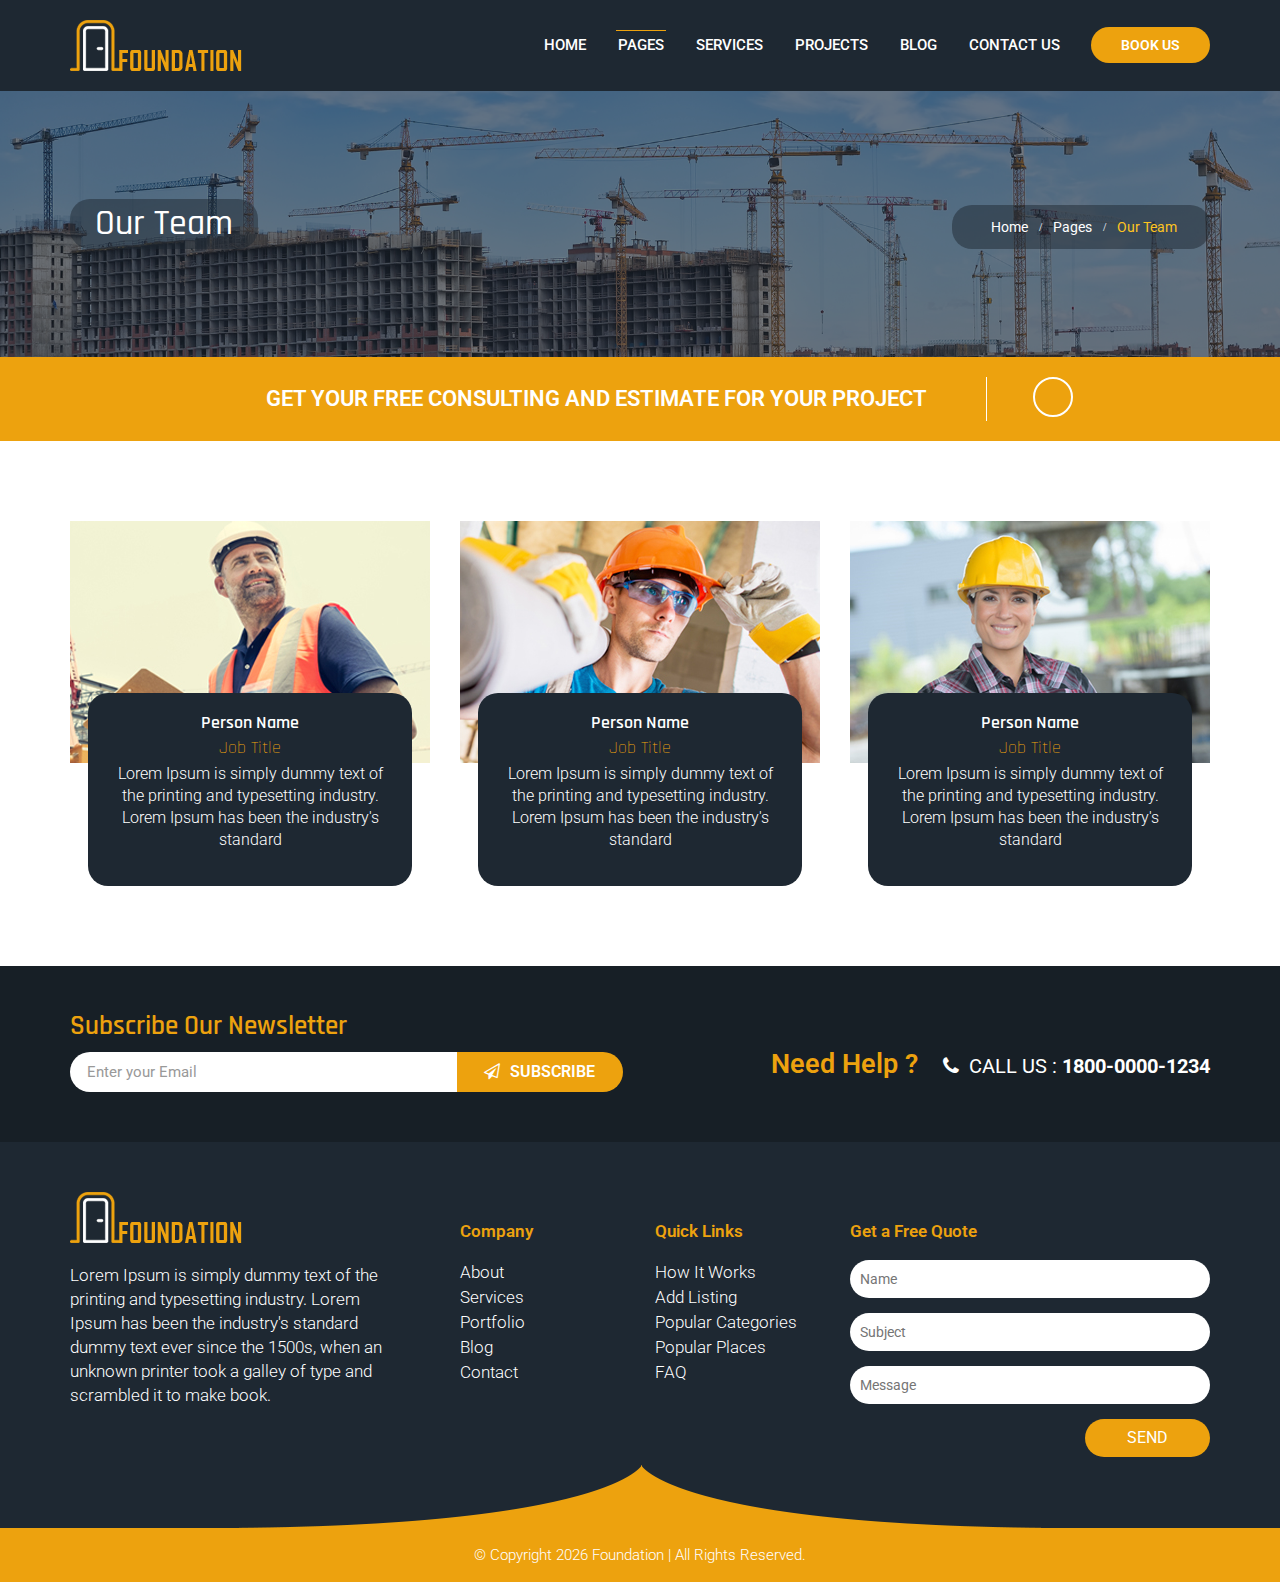
<file: sbtechnosoft.com/foundation/our-team.html>
<!DOCTYPE html>
<html lang="en">

<!-- Mirrored from sbtechnosoft.com/foundation/our-team.html by HTTrack Website Copier/3.x [XR&CO'2014], Sat, 04 Feb 2023 14:49:18 GMT -->
<head>
<meta charset="utf-8">
<meta http-equiv="X-UA-Compatible" content="IE=edge">
<meta name="viewport" content="width=device-width, initial-scale=1">
<!-- The above 3 meta tags *must* come first in the head; any other head content must come *after* these tags -->
<title>Foundation</title>
<!-- Bootstrap -->
<link href="assets/bootstrap/css/bootstrap.min.css" rel="stylesheet">
<!-- Font Awesome CSS-->
<link href="assets/font-awesome/css/font-awesome.min.css" rel="stylesheet">
<!-- Linear icons CSS-->
<link href="assets/linearicons/css/icon-font.min.css" rel="stylesheet">
<!-- Animate CSS -->
<link href="assets/animate/animate.css" rel="stylesheet">
<!-- Owl Carousel -->
<link href="assets/owl-carousel/css/owl.carousel.css" rel="stylesheet">
<link href="assets/owl-carousel/css/owl.theme.css" rel="stylesheet">
<!-- magnific Css -->
<link href="assets/css/magnific-popup.css" rel="stylesheet">
<!-- Custom CSS -->
<link href="css/style.css" rel="stylesheet">
<!-- Favicon -->
<link rel="shortcut icon" type="image/x-icon" href="images/favicon.ico">
<!-- HTML5 shim and Respond.js for IE8 support of HTML5 elements and media queries -->
<!-- WARNING: Respond.js doesn't work if you view the page via file:// -->
<!--[if lt IE 9]>
      <script src="https://oss.maxcdn.com/html5shiv/3.7.3/html5shiv.min.js"></script>
      <script src="https://oss.maxcdn.com/respond/1.4.2/respond.min.js"></script>
    <![endif]-->
</head>
<body>
<!-- Loader -->
<div id="dvLoading"></div>
<!-- Header Start -->
<header class="wow fadeInDown" data-offset-top="197" data-spy="affix">
  <div class="logo-wrapper"> 
    <!-- Logo -->
    <div class="container">
      <div class="row"> 
        <!-- Logo -->
        <div class="col-sm-12 col-md-3 hidden-xs"> <a href="index-2.html"><img src="images/logo.png" alt="Foundation"/></a> </div>
        <!-- Navigation -->
        <div class="col-sm-12 col-md-9">
          <nav class="navbar navbar-default pull-right"> 
            <!-- Brand and toggle get grouped for better mobile display -->
            <div class="navbar-header">
              <button type="button" class="navbar-toggle collapsed" data-toggle="collapse" data-target="#bs-example-navbar-collapse-1" aria-expanded="false"> <span class="sr-only">Toggle navigation</span> <span class="icon-bar"></span> <span class="icon-bar"></span> <span class="icon-bar"></span> </button>
              <a class="navbar-brand" href="index-2.html"><img src="images/logo.png" alt="Foundation"/></a> </div>
            <!-- Collect the nav links, forms, and other content for toggling -->
            <div class="collapse navbar-collapse" id="bs-example-navbar-collapse-1">
              <ul class="nav navbar-nav">
                <li><a href="index-2.html">Home</a></li>
                <li class="dropdown active"><a href="javascript:void(0)" class="dropdown-toggle" data-toggle="dropdown" role="button" aria-haspopup="true" aria-expanded="false">Pages </a>
                  <ul class="dropdown-menu">
                    <li><a href="about-us.html">About Us</a></li>
                    <li><a href="faq.html">FAQ</a></li>
                    <li><a href="our-team.html">Our Team</a></li>
                    <li><a href="gallery.html">Gallery</a></li>
                    <li><a href="coming-soon.html">Coming Soon</a></li>
                    <li><a href="404.html">404</a></li>
                  </ul>
                </li>
                <li class="dropdown"><a href="javascript:void(0)" class="dropdown-toggle" data-toggle="dropdown" role="button" aria-haspopup="true" aria-expanded="false">Services </a>
               <ul class="dropdown-menu">
                <li><a href="services.html">Services</a></li>
                    <li><a href="service-details.html">Service Details</a></li>
               </ul>
               </li>
                <li><a href="projects.html">Projects</a></li>
                <li class="dropdown"><a href="javascript:void(0)" class="dropdown-toggle" data-toggle="dropdown" role="button" aria-haspopup="true" aria-expanded="false">Blog </a>
                  <ul class="dropdown-menu">
                    <li><a href="blog.html">Blog</a></li>
                    <li><a href="blog-details.html">Blog Details</a></li>
                  </ul>
                </li>
                <li><a href="contact-us.html">Contact Us</a></li>
              </ul>
            </div>
            <!-- /.navbar-collapse -->
            <div class="book-us hidden-xs"> <a href="#">Book Us</a></div>
          </nav>
        </div>
      </div>
    </div>
  </div>
</header>
<!-- Header End --> 
<!-- Banner Wrapper Start -->
<div class="breadcrumb-banner-wrapper">
  <div class="container">
    <div class="row">
      <div class="breadcrumb-text">
        <div class="col-sm-7">
          <h1>Our Team</h1>
        </div>
        <div class="col-sm-5">
          <div class="inner-breadcrumb">
            <ul>
              <li><a href="index-2.html">Home</a></li>
              <li>Pages</li>
              <li>Our Team</li>
            </ul>
          </div>
        </div>
      </div>
    </div>
  </div>
</div>
<!-- Banner Wrapper End --> 
<!-- Free Consulting Start -->
<div class="free-consulting">
  <div class="container">
    <div class="free-consultaiton-main">
      <div class="consultant-text">
        <p>GET YOUR FREE CONSULTING AND ESTIMATE FOR YOUR PROJECT</p>
      </div>
      <div class="icon"><i class="lnr lnr-arrow-right"></i></div>
    </div>
  </div>
</div>
<!-- Free Consulting End --> 
<!-- Inner Wrapper Start -->
<div class="inner-page-wrapper our-team-wrapper">
  <div class="container">
    <div class="row">
      <div class="col-sm-4">
        <div class="team-single">
          <div class="single-img"> <img src="images/our-team1.jpg" alt=""> </div>
          <div class="single-member-info">
            <h4>Person Name</h4>
            <h5>Job Title</h5>
            <p>Lorem Ipsum is simply dummy text of the printing and typesetting industry. Lorem Ipsum has been the industry's standard</p>
          </div>
        </div>
      </div>
      <div class="col-sm-4">
        <div class="team-single">
          <div class="single-img"> <img src="images/our-team2.jpg" alt=""> </div>
          <div class="single-member-info">
            <h4>Person Name</h4>
            <h5>Job Title</h5>
            <p>Lorem Ipsum is simply dummy text of the printing and typesetting industry. Lorem Ipsum has been the industry's standard</p>
          </div>
        </div>
      </div>
      <div class="col-sm-4">
        <div class="team-single">
          <div class="single-img"> <img src="images/our-team3.jpg" alt=""> </div>
          <div class="single-member-info">
            <h4>Person Name</h4>
            <h5>Job Title</h5>
            <p>Lorem Ipsum is simply dummy text of the printing and typesetting industry. Lorem Ipsum has been the industry's standard</p>
          </div>
        </div>
      </div>
    </div>
  </div>
</div>
<!-- Callout Wrapper End --> 
<!-- CTA Wrapper Start -->
<div class="cta-wrapper">
  <div class="container">
    <h2>Subscribe Our Newsletter</h2>
    <div class="row">
      <div class="col-md-6 col-sm-12">
        <div class="form">
          <input placeholder="Enter your Email" id="exampleInputName" class="form-control first" type="text">
          <div class="bttn"><i class="fa fa-paper-plane-o" aria-hidden="true"></i>Subscribe</div>
        </div>
      </div>
      <div class="col-md-6 col-sm-12">
        <div class="cta-text">
          <p><span class="bold">Need Help ?</span> <i class="fa fa-phone"></i> CALL US : <b>1800-0000-1234</b></p>
        </div>
      </div>
    </div>
  </div>
</div>
<!-- CTA Wrapper End --> 
<!-- Footer Wrapper Start -->
<section class="footer-wrapper">
  <div class="container">
    <div class="row">
      <div class="col-sm-6 col-md-4"> <img src="images/logo.png" alt="SR Builders - Constructions">
        <p>Lorem Ipsum is simply dummy text of the printing and typesetting industry. Lorem Ipsum has been the industry's standard dummy text ever since the 1500s, when an unknown printer took a galley of type and scrambled it to make book.</p>
      </div>
      <div class="col-sm-3 col-md-2">
        <h3>Company</h3>
        <ul>
          <li><a href="javascript:void(0)">About</a></li>
          <li><a href="javascript:void(0)">Services</a></li>
          <li><a href="javascript:void(0)">Portfolio</a></li>
          <li><a href="javascript:void(0)">Blog</a></li>
          <li><a href="javascript:void(0)">Contact</a></li>
        </ul>
      </div>
      <div class="col-sm-3 col-md-2">
        <h3>Quick Links</h3>
        <ul>
          <li><a href="javascript:void(0)">How It Works</a></li>
          <li><a href="javascript:void(0)">Add Listing</a></li>
          <li><a href="javascript:void(0)">Popular Categories</a></li>
          <li><a href="javascript:void(0)">Popular Places</a></li>
          <li><a href="javascript:void(0)">FAQ</a></li>
        </ul>
      </div>
      <div class="col-sm-12 col-md-4 bottom-form">
        <h3>Get a Free Quote</h3>
        <form action="#">
          <div class="form-group">
            <input name="name" placeholder="Name" type="text">
          </div>
          <div class="form-group">
            <input name="subject" placeholder="Subject" type="text">
          </div>
          <div class="form-group">
            <input name="message" placeholder="Message" type="text">
          </div>
          <button type="submit" class="btn">Send</button>
        </form>
      </div>
    </div>
  </div>
</section>
<!-- Footer Wrapper End --> 
<!-- Copyright styles End -->
<div class="copyright-wrapper">
  <div class="container">
    <p>&copy; Copyright 
      <script type="text/javascript">
	var d=new Date();
	document.write(d.getFullYear());
	</script> 
      Foundation | All Rights Reserved.</p>
  </div>
</div>
<!-- Copyright styles End --> 
<!-- jQuery (necessary for Bootstrap's JavaScript plugins) --> 
<script src="assets/jquery/jquery-3.1.1.min.js"></script> 
<!-- Include all compiled plugins (below), or include individual files as needed --> 
<script src="assets/bootstrap/js/bootstrap.min.js"></script> 
<script src="assets/jquery/plugins.js"></script> 
<script src="assets/jquery/jquery.animateNumber.min.js"></script> 
<script src="assets/jquery/jquery.magnific-popup.min.js"></script> 
<script src="assets/owl-carousel/js/owl.carousel.js"></script> 
<script src="assets/wow/wow.min.js"></script> 
<script src="js/custom.js"></script>
<!-- Global Site Tag (gtag.js) - Google Analytics -->
<script async src="https://www.googletagmanager.com/gtag/js?id=UA-83282272-3"></script>
<script>
  window.dataLayer = window.dataLayer || [];
  function gtag(){dataLayer.push(arguments)};
  gtag('js', new Date());

  gtag('config', 'UA-83282272-3');
</script>
</body>

<!-- Mirrored from sbtechnosoft.com/foundation/our-team.html by HTTrack Website Copier/3.x [XR&CO'2014], Sat, 04 Feb 2023 14:49:18 GMT -->
</html>
</file>
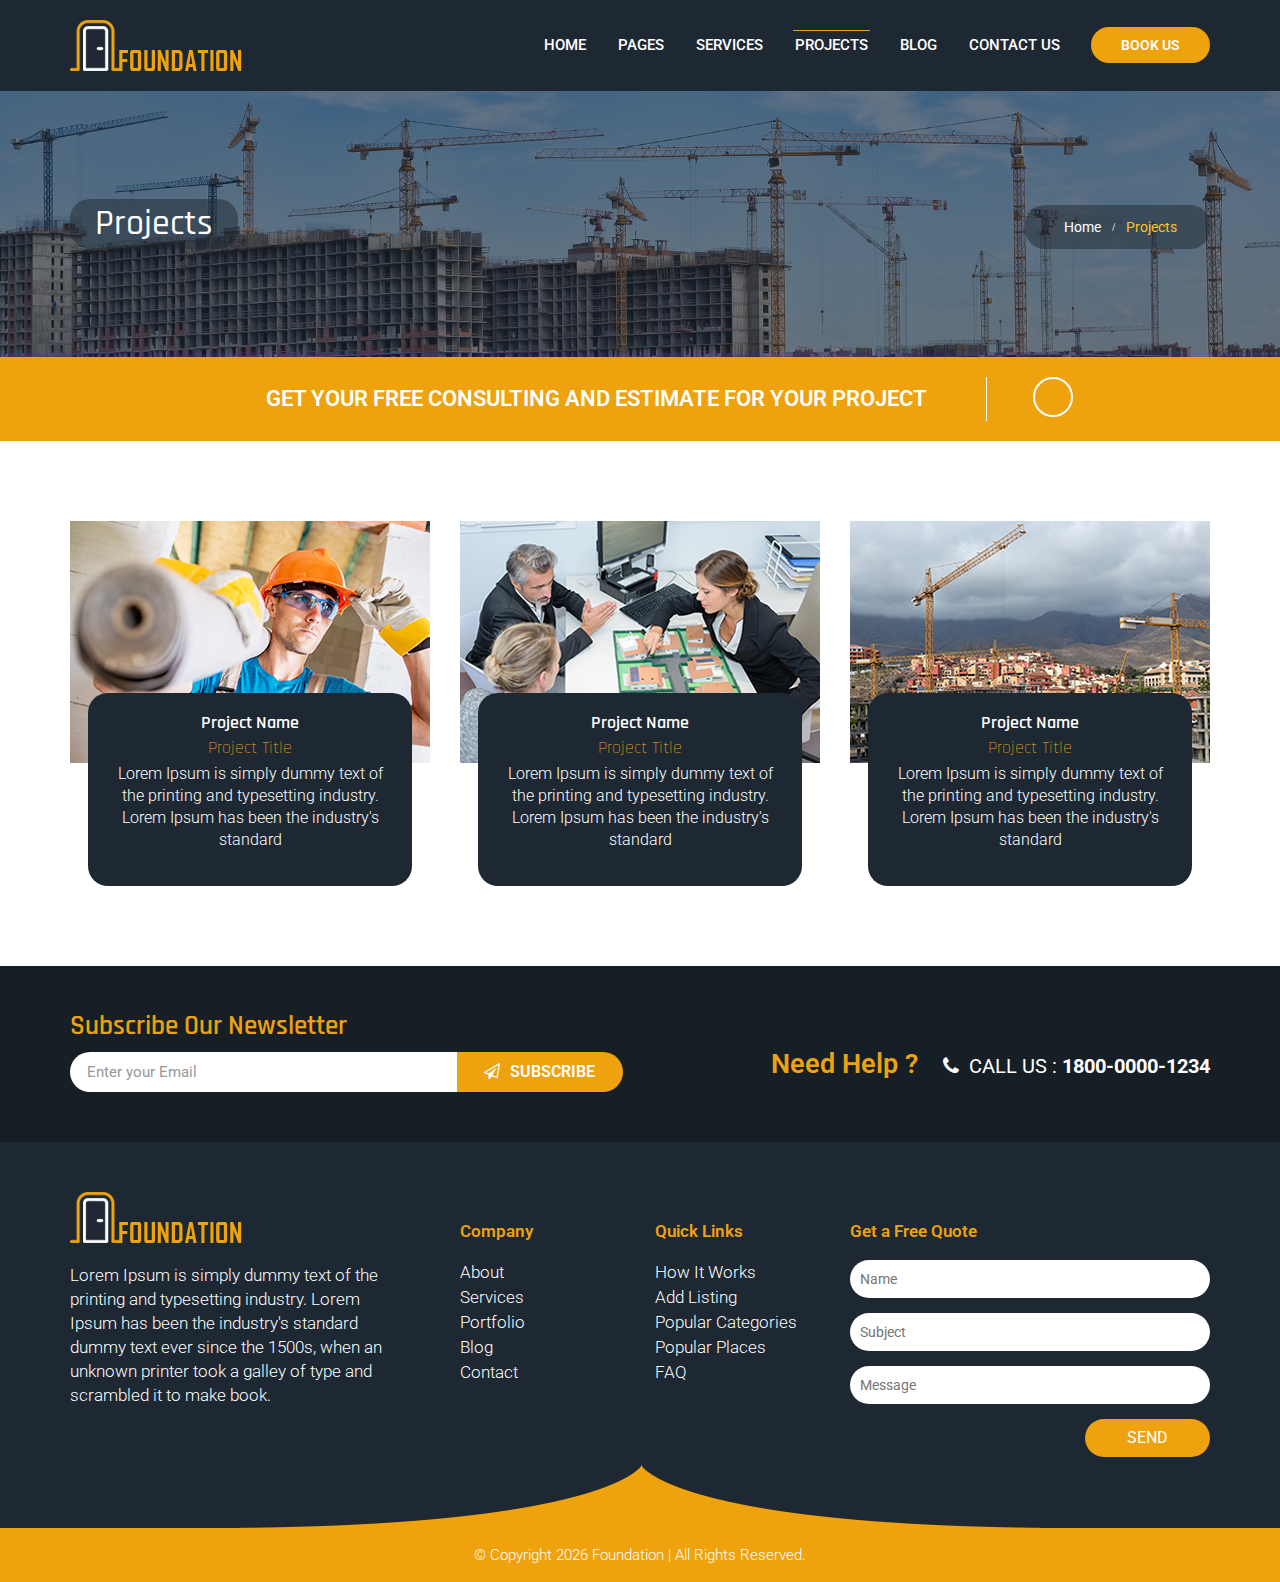
<file: sbtechnosoft.com/foundation/projects.html>
<!DOCTYPE html>
<html lang="en">

<!-- Mirrored from sbtechnosoft.com/foundation/projects.html by HTTrack Website Copier/3.x [XR&CO'2014], Sat, 04 Feb 2023 14:51:12 GMT -->
<head>
<meta charset="utf-8">
<meta http-equiv="X-UA-Compatible" content="IE=edge">
<meta name="viewport" content="width=device-width, initial-scale=1">
<!-- The above 3 meta tags *must* come first in the head; any other head content must come *after* these tags -->
<title>Foundation</title>
<!-- Bootstrap -->
<link href="assets/bootstrap/css/bootstrap.min.css" rel="stylesheet">
<!-- Font Awesome CSS-->
<link href="assets/font-awesome/css/font-awesome.min.css" rel="stylesheet">
<!-- Linear icons CSS-->
<link href="assets/linearicons/css/icon-font.min.css" rel="stylesheet">
<!-- Animate CSS -->
<link href="assets/animate/animate.css" rel="stylesheet">
<!-- Owl Carousel -->
<link href="assets/owl-carousel/css/owl.carousel.css" rel="stylesheet">
<link href="assets/owl-carousel/css/owl.theme.css" rel="stylesheet">
<!-- magnific Css -->
<link href="assets/css/magnific-popup.css" rel="stylesheet">
<!-- Custom CSS -->
<link href="css/style.css" rel="stylesheet">
<!-- Favicon -->
<link rel="shortcut icon" type="image/x-icon" href="images/favicon.ico">
<!-- HTML5 shim and Respond.js for IE8 support of HTML5 elements and media queries -->
<!-- WARNING: Respond.js doesn't work if you view the page via file:// -->
<!--[if lt IE 9]>
      <script src="https://oss.maxcdn.com/html5shiv/3.7.3/html5shiv.min.js"></script>
      <script src="https://oss.maxcdn.com/respond/1.4.2/respond.min.js"></script>
    <![endif]-->
</head>
<body>
<!-- Loader -->
<div id="dvLoading"></div>
<!-- Header Start -->
<header class="wow fadeInDown" data-offset-top="197" data-spy="affix">
  <div class="logo-wrapper"> 
    <!-- Logo -->
    <div class="container">
      <div class="row"> 
        <!-- Logo -->
        <div class="col-sm-12 col-md-3 hidden-xs"> <a href="index-2.html"><img src="images/logo.png" alt="Foundation"/></a> </div>
        <!-- Navigation -->
        <div class="col-sm-12 col-md-9">
          <nav class="navbar navbar-default pull-right"> 
            <!-- Brand and toggle get grouped for better mobile display -->
            <div class="navbar-header">
              <button type="button" class="navbar-toggle collapsed" data-toggle="collapse" data-target="#bs-example-navbar-collapse-1" aria-expanded="false"> <span class="sr-only">Toggle navigation</span> <span class="icon-bar"></span> <span class="icon-bar"></span> <span class="icon-bar"></span> </button>
              <a class="navbar-brand" href="index-2.html"><img src="images/logo.png" alt="Foundation"/></a> </div>
            <!-- Collect the nav links, forms, and other content for toggling -->
            <div class="collapse navbar-collapse" id="bs-example-navbar-collapse-1">
              <ul class="nav navbar-nav">
                <li><a href="index-2.html">Home</a></li>
                <li class="dropdown"><a href="javascript:void(0)" class="dropdown-toggle" data-toggle="dropdown" role="button" aria-haspopup="true" aria-expanded="false">Pages </a>
                  <ul class="dropdown-menu">
                    <li><a href="about-us.html">About Us</a></li>
                    <li><a href="faq.html">FAQ</a></li>
                    <li><a href="our-team.html">Our Team</a></li>
                    <li><a href="gallery.html">Gallery</a></li>
                    <li><a href="coming-soon.html">Coming Soon</a></li>
                    <li><a href="404.html">404</a></li>
                  </ul>
                </li>
                <li class="dropdown"><a href="javascript:void(0)" class="dropdown-toggle" data-toggle="dropdown" role="button" aria-haspopup="true" aria-expanded="false">Services </a>
               <ul class="dropdown-menu">
                <li><a href="services.html">Services</a></li>
                    <li><a href="service-details.html">Service Details</a></li>
               </ul>
               </li>
                <li class="active"><a href="projects.html">Projects</a></li>
                <li class="dropdown"><a href="javascript:void(0)" class="dropdown-toggle" data-toggle="dropdown" role="button" aria-haspopup="true" aria-expanded="false">Blog </a>
                  <ul class="dropdown-menu">
                    <li><a href="blog.html">Blog</a></li>
                    <li><a href="blog-details.html">Blog Details</a></li>
                  </ul>
                </li>
                <li><a href="contact-us.html">Contact Us</a></li>
              </ul>
            </div>
            <!-- /.navbar-collapse -->
            <div class="book-us hidden-xs"> <a href="#">Book Us</a></div>
          </nav>
        </div>
      </div>
    </div>
  </div>
</header>
<!-- Header End --> 
<!-- Banner Wrapper Start -->
<div class="breadcrumb-banner-wrapper">
  <div class="container">
    <div class="row">
      <div class="breadcrumb-text">
        <div class="col-sm-7">
          <h1>Projects</h1>
        </div>
        <div class="col-sm-5">
          <div class="inner-breadcrumb">
            <ul>
              <li><a href="index-2.html">Home</a></li>
              <li>Projects</li>
            </ul>
          </div>
        </div>
      </div>
    </div>
  </div>
</div>
<!-- Banner Wrapper End --> 
<!-- Free Consulting Start -->
<div class="free-consulting">
  <div class="container">
    <div class="free-consultaiton-main">
      <div class="consultant-text">
        <p>GET YOUR FREE CONSULTING AND ESTIMATE FOR YOUR PROJECT</p>
      </div>
      <div class="icon"><i class="lnr lnr-arrow-right"></i></div>
    </div>
  </div>
</div>
<!-- Free Consulting End --> 
<!-- Inner Wrapper Start -->
<div class="inner-page-wrapper our-team-wrapper">
  <div class="container">
    <div class="row">
      <div class="col-sm-4">
        <div class="team-single">
          <div class="single-img"> <img src="images/what-we-do-img1.jpg" alt=""> </div>
          <div class="single-member-info">
            <h4>Project Name</h4>
            <h5>Project Title</h5>
            <p>Lorem Ipsum is simply dummy text of the printing and typesetting industry. Lorem Ipsum has been the industry's standard</p>
          </div>
        </div>
      </div>
      <div class="col-sm-4">
        <div class="team-single">
          <div class="single-img"> <img src="images/what-we-do-img2.jpg" alt=""> </div>
          <div class="single-member-info">
            <h4>Project Name</h4>
            <h5>Project Title</h5>
            <p>Lorem Ipsum is simply dummy text of the printing and typesetting industry. Lorem Ipsum has been the industry's standard</p>
          </div>
        </div>
      </div>
      <div class="col-sm-4">
        <div class="team-single">
          <div class="single-img"> <img src="images/what-we-do-img3.jpg" alt=""> </div>
          <div class="single-member-info">
            <h4>Project Name</h4>
            <h5>Project Title</h5>
            <p>Lorem Ipsum is simply dummy text of the printing and typesetting industry. Lorem Ipsum has been the industry's standard</p>
          </div>
        </div>
      </div>
    </div>
  </div>
</div>
<!-- Callout Wrapper End --> 
<!-- CTA Wrapper Start -->
<div class="cta-wrapper">
  <div class="container">
    <h2>Subscribe Our Newsletter</h2>
    <div class="row">
      <div class="col-md-6 col-sm-12">
        <div class="form">
          <input placeholder="Enter your Email" id="exampleInputName" class="form-control first" type="text">
          <div class="bttn"><i class="fa fa-paper-plane-o" aria-hidden="true"></i>Subscribe</div>
        </div>
      </div>
      <div class="col-md-6 col-sm-12">
        <div class="cta-text">
          <p><span class="bold">Need Help ?</span> <i class="fa fa-phone"></i> CALL US : <b>1800-0000-1234</b></p>
        </div>
      </div>
    </div>
  </div>
</div>
<!-- CTA Wrapper End --> 
<!-- Footer Wrapper Start -->
<section class="footer-wrapper">
  <div class="container">
    <div class="row">
      <div class="col-sm-6 col-md-4"> <img src="images/logo.png" alt="SR Builders - Constructions">
        <p>Lorem Ipsum is simply dummy text of the printing and typesetting industry. Lorem Ipsum has been the industry's standard dummy text ever since the 1500s, when an unknown printer took a galley of type and scrambled it to make book.</p>
      </div>
      <div class="col-sm-3 col-md-2">
        <h3>Company</h3>
        <ul>
          <li><a href="javascript:void(0)">About</a></li>
          <li><a href="javascript:void(0)">Services</a></li>
          <li><a href="javascript:void(0)">Portfolio</a></li>
          <li><a href="javascript:void(0)">Blog</a></li>
          <li><a href="javascript:void(0)">Contact</a></li>
        </ul>
      </div>
      <div class="col-sm-3 col-md-2">
        <h3>Quick Links</h3>
        <ul>
          <li><a href="javascript:void(0)">How It Works</a></li>
          <li><a href="javascript:void(0)">Add Listing</a></li>
          <li><a href="javascript:void(0)">Popular Categories</a></li>
          <li><a href="javascript:void(0)">Popular Places</a></li>
          <li><a href="javascript:void(0)">FAQ</a></li>
        </ul>
      </div>
      <div class="col-sm-12 col-md-4 bottom-form">
        <h3>Get a Free Quote</h3>
        <form action="#">
          <div class="form-group">
            <input name="name" placeholder="Name" type="text">
          </div>
          <div class="form-group">
            <input name="subject" placeholder="Subject" type="text">
          </div>
          <div class="form-group">
            <input name="message" placeholder="Message" type="text">
          </div>
          <button type="submit" class="btn">Send</button>
        </form>
      </div>
    </div>
  </div>
</section>
<!-- Footer Wrapper End --> 
<!-- Copyright styles End -->
<div class="copyright-wrapper">
  <div class="container">
    <p>&copy; Copyright 
      <script type="text/javascript">
	var d=new Date();
	document.write(d.getFullYear());
	</script> 
      Foundation | All Rights Reserved.</p>
  </div>
</div>
<!-- Copyright styles End --> 
<!-- jQuery (necessary for Bootstrap's JavaScript plugins) --> 
<script src="assets/jquery/jquery-3.1.1.min.js"></script> 
<!-- Include all compiled plugins (below), or include individual files as needed --> 
<script src="assets/bootstrap/js/bootstrap.min.js"></script> 
<script src="assets/jquery/plugins.js"></script> 
<script src="assets/jquery/jquery.animateNumber.min.js"></script> 
<script src="assets/jquery/jquery.magnific-popup.min.js"></script> 
<script src="assets/owl-carousel/js/owl.carousel.js"></script> 
<script src="assets/wow/wow.min.js"></script> 
<script src="js/custom.js"></script>
<!-- Global Site Tag (gtag.js) - Google Analytics -->
<script async src="https://www.googletagmanager.com/gtag/js?id=UA-83282272-3"></script>
<script>
  window.dataLayer = window.dataLayer || [];
  function gtag(){dataLayer.push(arguments)};
  gtag('js', new Date());

  gtag('config', 'UA-83282272-3');
</script>
</body>

<!-- Mirrored from sbtechnosoft.com/foundation/projects.html by HTTrack Website Copier/3.x [XR&CO'2014], Sat, 04 Feb 2023 14:51:12 GMT -->
</html>
</file>
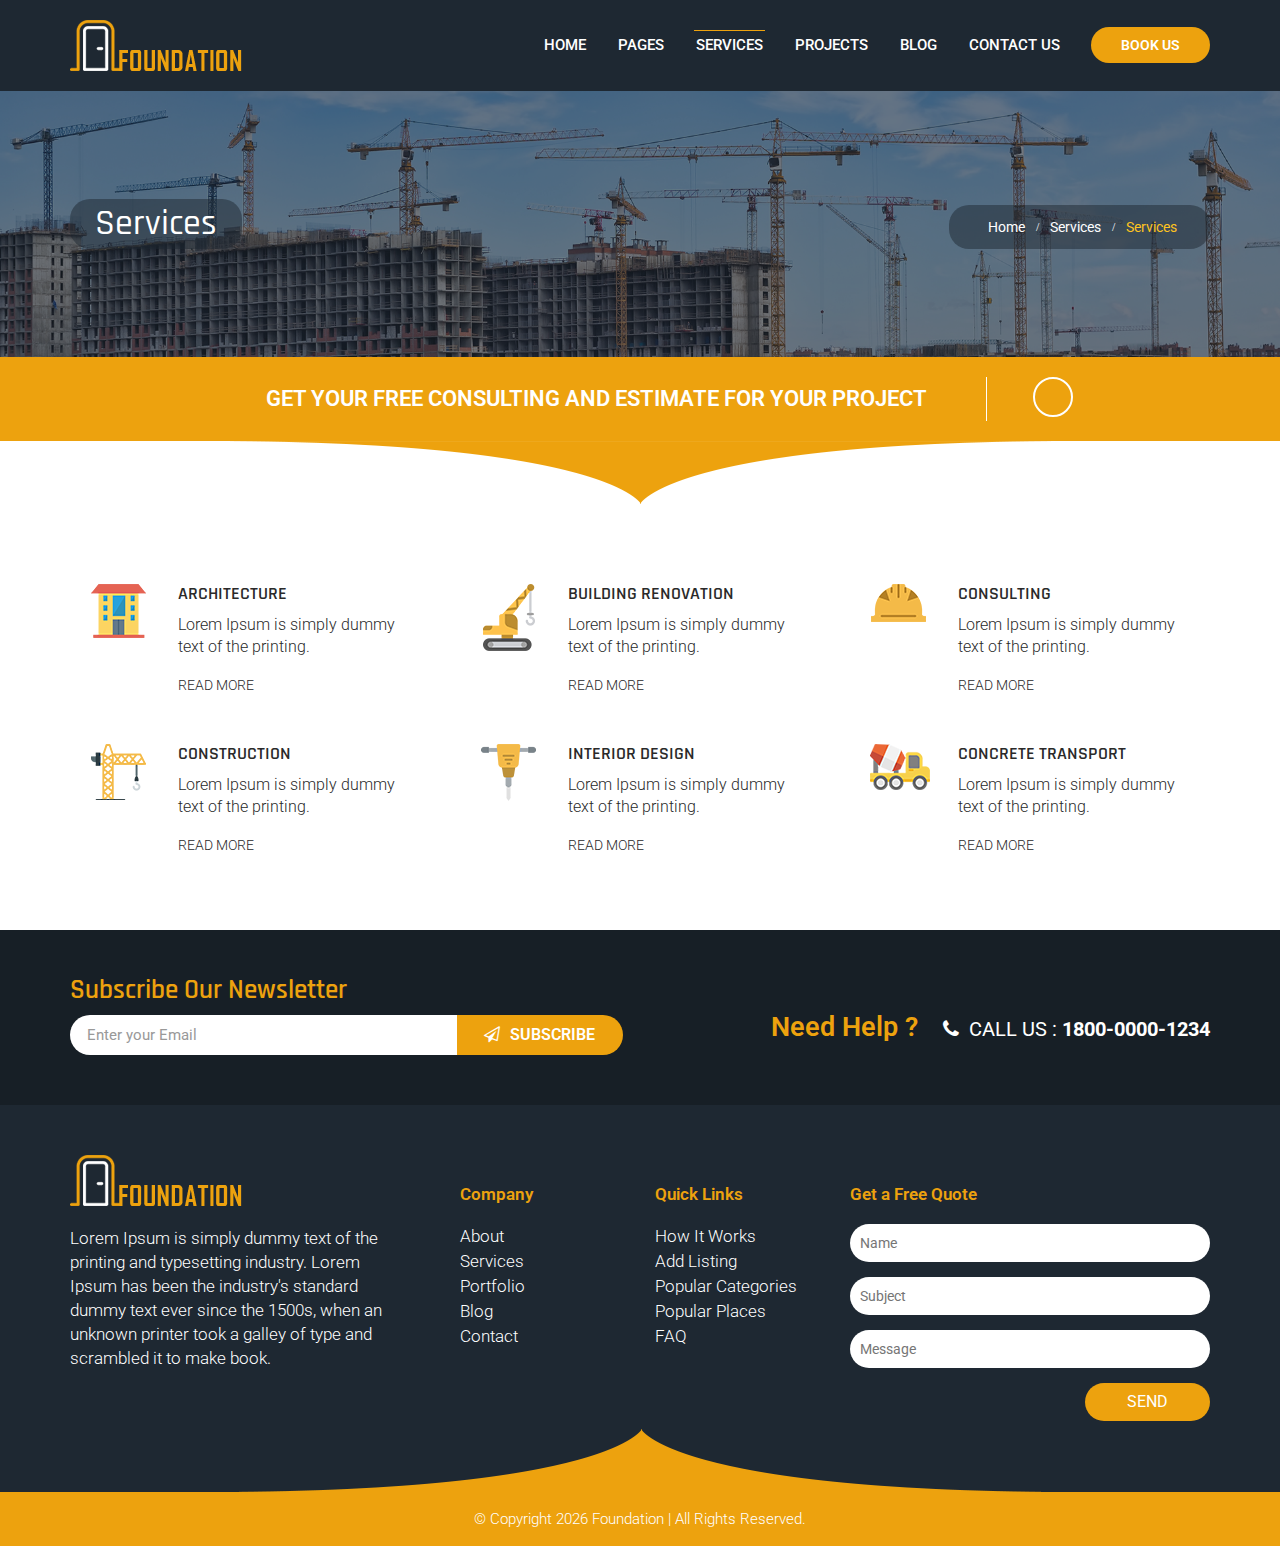
<file: sbtechnosoft.com/foundation/services.html>
<!DOCTYPE html>
<html lang="en">

<!-- Mirrored from sbtechnosoft.com/foundation/services.html by HTTrack Website Copier/3.x [XR&CO'2014], Sat, 04 Feb 2023 14:51:11 GMT -->
<head>
<meta charset="utf-8">
<meta http-equiv="X-UA-Compatible" content="IE=edge">
<meta name="viewport" content="width=device-width, initial-scale=1">
<!-- The above 3 meta tags *must* come first in the head; any other head content must come *after* these tags -->
<title>Foundation</title>
<!-- Bootstrap -->
<link href="assets/bootstrap/css/bootstrap.min.css" rel="stylesheet">
<!-- Font Awesome CSS-->
<link href="assets/font-awesome/css/font-awesome.min.css" rel="stylesheet">
<!-- Linear icons CSS-->
<link href="assets/linearicons/css/icon-font.min.css" rel="stylesheet">
<!-- Animate CSS -->
<link href="assets/animate/animate.css" rel="stylesheet">
<!-- Owl Carousel -->
<link href="assets/owl-carousel/css/owl.carousel.css" rel="stylesheet">
<link href="assets/owl-carousel/css/owl.theme.css" rel="stylesheet">
<!-- magnific Css -->
<link href="assets/css/magnific-popup.css" rel="stylesheet">
<!-- Custom CSS -->
<link href="css/style.css" rel="stylesheet">
<!-- Favicon -->
<link rel="shortcut icon" type="image/x-icon" href="images/favicon.ico">
<!-- HTML5 shim and Respond.js for IE8 support of HTML5 elements and media queries -->
<!-- WARNING: Respond.js doesn't work if you view the page via file:// -->
<!--[if lt IE 9]>
      <script src="https://oss.maxcdn.com/html5shiv/3.7.3/html5shiv.min.js"></script>
      <script src="https://oss.maxcdn.com/respond/1.4.2/respond.min.js"></script>
    <![endif]-->
</head>
<body>
<!-- Loader -->
<div id="dvLoading"></div>
<!-- Header Start -->
<header class="wow fadeInDown" data-offset-top="197" data-spy="affix">
  <div class="logo-wrapper"> 
    <!-- Logo -->
    <div class="container">
      <div class="row"> 
        <!-- Logo -->
        <div class="col-sm-12 col-md-3 hidden-xs"> <a href="index-2.html"><img src="images/logo.png" alt="Foundation"/></a> </div>
        <!-- Navigation -->
        <div class="col-sm-12 col-md-9">
          <nav class="navbar navbar-default pull-right"> 
            <!-- Brand and toggle get grouped for better mobile display -->
            <div class="navbar-header">
              <button type="button" class="navbar-toggle collapsed" data-toggle="collapse" data-target="#bs-example-navbar-collapse-1" aria-expanded="false"> <span class="sr-only">Toggle navigation</span> <span class="icon-bar"></span> <span class="icon-bar"></span> <span class="icon-bar"></span> </button>
              <a class="navbar-brand" href="index-2.html"><img src="images/logo.png" alt="Foundation"/></a> </div>
            <!-- Collect the nav links, forms, and other content for toggling -->
            <div class="collapse navbar-collapse" id="bs-example-navbar-collapse-1">
              <ul class="nav navbar-nav">
                <li><a href="index-2.html">Home</a></li>
                <li class="dropdown"><a href="javascript:void(0)" class="dropdown-toggle" data-toggle="dropdown" role="button" aria-haspopup="true" aria-expanded="false">Pages </a>
                  <ul class="dropdown-menu">
                    <li><a href="about-us.html">About Us</a></li>
                    <li><a href="faq.html">FAQ</a></li>
                    <li><a href="our-team.html">Our Team</a></li>
                    <li><a href="gallery.html">Gallery</a></li>
                    <li><a href="coming-soon.html">Coming Soon</a></li>
                    <li><a href="404.html">404</a></li>
                  </ul>
                </li>
               <li class="dropdown active"><a href="javascript:void(0)" class="dropdown-toggle" data-toggle="dropdown" role="button" aria-haspopup="true" aria-expanded="false">Services </a>
               <ul class="dropdown-menu">
                <li><a href="services.html">Services</a></li>
                    <li><a href="service-details.html">Service Details</a></li>
               </ul>
               </li>
                <li><a href="projects.html">Projects</a></li>
                <li class="dropdown"><a href="javascript:void(0)" class="dropdown-toggle" data-toggle="dropdown" role="button" aria-haspopup="true" aria-expanded="false">Blog </a>
                  <ul class="dropdown-menu">
                    <li><a href="blog.html">Blog</a></li>
                    <li><a href="blog-details.html">Blog Details</a></li>
                  </ul>
                </li>
                <li><a href="contact-us.html">Contact Us</a></li>
              </ul>
            </div>
            <!-- /.navbar-collapse -->
            <div class="book-us hidden-xs"> <a href="#">Book Us</a></div>
          </nav>
        </div>
      </div>
    </div>
  </div>
</header>
<!-- Header End --> 
<!-- Banner Wrapper Start -->
<div class="breadcrumb-banner-wrapper">
  <div class="container">
    <div class="row">
      <div class="breadcrumb-text">
        <div class="col-sm-7">
          <h1>Services</h1>
        </div>
        <div class="col-sm-5">
          <div class="inner-breadcrumb">
            <ul>
              <li><a href="index-2.html">Home</a></li>
              <li>Services</li>
               <li>Services</li>
            </ul>
          </div>
        </div>
      </div>
    </div>
  </div>
</div>
<!-- Banner Wrapper End --> 
<!-- Free Consulting Start -->
<div class="free-consulting">
  <div class="container">
    <div class="free-consultaiton-main">
      <div class="consultant-text">
        <p>GET YOUR FREE CONSULTING AND ESTIMATE FOR YOUR PROJECT</p>
      </div>
      <div class="icon"><i class="lnr lnr-arrow-right"></i></div>
    </div>
  </div>
</div>
<!-- Free Consulting End --> 
<!-- Inner Wrapper Start -->
<div class="inner-page-wrapper callout-wrapper">
  <div class="container">
    <div class="row">
      <div class="col-md-4 col-sm-6">
        <div class="single-service">
          <div class="row">
            <div class="col-sm-3">
              <div class="text-center"><span class="shadow"><img src="images/callout-icon1.png" alt=""></span></div>
            </div>
            <div class="col-sm-9">
              <h4>ARCHITECTURE</h4>
              <p>Lorem Ipsum is simply dummy text of the printing.</p>
              <a href="#">READ MORE</a> </div>
          </div>
        </div>
      </div>
      <div class="col-md-4 col-sm-6">
        <div class="single-service">
          <div class="row">
            <div class="col-sm-3">
              <div class="text-center"><span class="shadow"><img src="images/callout-icon2.png" alt=""></span></div>
            </div>
            <div class="col-sm-9">
              <h4>BUILDING RENOVATION</h4>
              <p>Lorem Ipsum is simply dummy text of the printing.</p>
              <a href="#">READ MORE</a> </div>
          </div>
        </div>
      </div>
      <div class="col-md-4 col-sm-6">
        <div class="single-service">
          <div class="row">
            <div class="col-sm-3">
              <div class="text-center"><span class="shadow"><img src="images/callout-icon3.png" alt=""></span></div>
            </div>
            <div class="col-sm-9">
              <h4>CONSULTING</h4>
              <p>Lorem Ipsum is simply dummy text of the printing.</p>
              <a href="#">READ MORE</a> </div>
          </div>
        </div>
      </div>
      <div class="col-md-4 col-sm-6">
        <div class="single-service">
          <div class="row">
            <div class="col-sm-3">
              <div class="text-center"><span class="shadow"><img src="images/callout-icon4.png" alt=""></span></div>
            </div>
            <div class="col-sm-9">
              <h4>CONSTRUCTION</h4>
              <p>Lorem Ipsum is simply dummy text of the printing.</p>
              <a href="#">READ MORE</a> </div>
          </div>
        </div>
      </div>
      <div class="col-md-4 col-sm-6">
        <div class="single-service">
          <div class="row">
            <div class="col-sm-3">
              <div class="text-center"><span class="shadow"><img src="images/callout-icon5.png" alt=""></span></div>
            </div>
            <div class="col-sm-9">
              <h4>INTERIOR DESIGN</h4>
              <p>Lorem Ipsum is simply dummy text of the printing.</p>
              <a href="#">READ MORE</a> </div>
          </div>
        </div>
      </div>
      <div class="col-md-4 col-sm-6">
        <div class="single-service">
          <div class="row">
            <div class="col-sm-3">
              <div class="text-center"><span class="shadow"><img src="images/callout-icon6.png" alt=""></span></div>
            </div>
            <div class="col-sm-9">
              <h4>CONCRETE TRANSPORT</h4>
              <p>Lorem Ipsum is simply dummy text of the printing.</p>
              <a href="#">READ MORE</a> </div>
          </div>
        </div>
      </div>
    </div>
  </div>
</div>
<!-- Callout Wrapper End --> 
<!-- CTA Wrapper Start -->
<div class="cta-wrapper">
  <div class="container">
    <h2>Subscribe Our Newsletter</h2>
    <div class="row">
      <div class="col-md-6 col-sm-12">
        <div class="form">
          <input placeholder="Enter your Email" id="exampleInputName" class="form-control first" type="text">
          <div class="bttn"><i class="fa fa-paper-plane-o" aria-hidden="true"></i>Subscribe</div>
        </div>
      </div>
      <div class="col-md-6 col-sm-12">
        <div class="cta-text">
          <p><span class="bold">Need Help ?</span> <i class="fa fa-phone"></i> CALL US : <b>1800-0000-1234</b></p>
        </div>
      </div>
    </div>
  </div>
</div>
<!-- CTA Wrapper End --> 
<!-- Footer Wrapper Start -->
<section class="footer-wrapper">
  <div class="container">
    <div class="row">
      <div class="col-sm-6 col-md-4"> <img src="images/logo.png" alt="SR Builders - Constructions">
        <p>Lorem Ipsum is simply dummy text of the printing and typesetting industry. Lorem Ipsum has been the industry's standard dummy text ever since the 1500s, when an unknown printer took a galley of type and scrambled it to make book.</p>
      </div>
      <div class="col-sm-3 col-md-2">
        <h3>Company</h3>
        <ul>
          <li><a href="javascript:void(0)">About</a></li>
          <li><a href="javascript:void(0)">Services</a></li>
          <li><a href="javascript:void(0)">Portfolio</a></li>
          <li><a href="javascript:void(0)">Blog</a></li>
          <li><a href="javascript:void(0)">Contact</a></li>
        </ul>
      </div>
      <div class="col-sm-3 col-md-2">
        <h3>Quick Links</h3>
        <ul>
          <li><a href="javascript:void(0)">How It Works</a></li>
          <li><a href="javascript:void(0)">Add Listing</a></li>
          <li><a href="javascript:void(0)">Popular Categories</a></li>
          <li><a href="javascript:void(0)">Popular Places</a></li>
          <li><a href="javascript:void(0)">FAQ</a></li>
        </ul>
      </div>
      <div class="col-sm-12 col-md-4 bottom-form">
        <h3>Get a Free Quote</h3>
        <form action="#">
          <div class="form-group">
            <input name="name" placeholder="Name" type="text">
          </div>
          <div class="form-group">
            <input name="subject" placeholder="Subject" type="text">
          </div>
          <div class="form-group">
            <input name="message" placeholder="Message" type="text">
          </div>
          <button type="submit" class="btn">Send</button>
        </form>
      </div>
    </div>
  </div>
</section>
<!-- Footer Wrapper End --> 
<!-- Copyright styles End -->
<div class="copyright-wrapper">
  <div class="container">
    <p>&copy; Copyright 
      <script type="text/javascript">
	var d=new Date();
	document.write(d.getFullYear());
	</script> 
      Foundation | All Rights Reserved.</p>
  </div>
</div>
<!-- Copyright styles End --> 
<!-- jQuery (necessary for Bootstrap's JavaScript plugins) --> 
<script src="assets/jquery/jquery-3.1.1.min.js"></script> 
<!-- Include all compiled plugins (below), or include individual files as needed --> 
<script src="assets/bootstrap/js/bootstrap.min.js"></script> 
<script src="assets/jquery/plugins.js"></script> 
<script src="assets/jquery/jquery.animateNumber.min.js"></script> 
<script src="assets/jquery/jquery.magnific-popup.min.js"></script> 
<script src="assets/owl-carousel/js/owl.carousel.js"></script> 
<script src="assets/wow/wow.min.js"></script> 
<script src="js/custom.js"></script>
<!-- Global Site Tag (gtag.js) - Google Analytics -->
<script async src="https://www.googletagmanager.com/gtag/js?id=UA-83282272-3"></script>
<script>
  window.dataLayer = window.dataLayer || [];
  function gtag(){dataLayer.push(arguments)};
  gtag('js', new Date());

  gtag('config', 'UA-83282272-3');
</script>
</body>

<!-- Mirrored from sbtechnosoft.com/foundation/services.html by HTTrack Website Copier/3.x [XR&CO'2014], Sat, 04 Feb 2023 14:51:11 GMT -->
</html>
</file>
<file: sbtechnosoft.com/foundation/assets/linearicons/css/icon-font.min.css>
/*
Linearicons Free v1.0.0 - https://linearicons.com/free
By Perxis - https://perxis.com
(c) 2014-2015 Perxis.com
License: https://linearicons.com/free/license
*/
@font-face{font-family:Linearicons-Free;src:url(https://cdn.linearicons.com/free/1.0.0/Linearicons-Free.eot);src:url(https://cdn.linearicons.com/free/1.0.0/Linearicons-Free.eot?#iefix) format('embedded-opentype'),url(https://cdn.linearicons.com/free/1.0.0/Linearicons-Free.woff2) format('woff2'),url(https://cdn.linearicons.com/free/1.0.0/Linearicons-Free.ttf) format('truetype'),url(https://cdn.linearicons.com/free/1.0.0/Linearicons-Free.woff) format('woff'),url(https://cdn.linearicons.com/free/1.0.0/Linearicons-Free.svg#Linearicons-Free) format('svg');font-weight:400;font-style:normal}.lnr{font-family:Linearicons-Free;speak:none;font-style:normal;font-weight:400;font-variant:normal;text-transform:none;line-height:1;-webkit-font-smoothing:antialiased;-moz-osx-font-smoothing:grayscale}.lnr-home:before{content:"\e800"}.lnr-apartment:before{content:"\e801"}.lnr-pencil:before{content:"\e802"}.lnr-magic-wand:before{content:"\e803"}.lnr-drop:before{content:"\e804"}.lnr-lighter:before{content:"\e805"}.lnr-poop:before{content:"\e806"}.lnr-sun:before{content:"\e807"}.lnr-moon:before{content:"\e808"}.lnr-cloud:before{content:"\e809"}.lnr-cloud-upload:before{content:"\e80a"}.lnr-cloud-download:before{content:"\e80b"}.lnr-cloud-sync:before{content:"\e80c"}.lnr-cloud-check:before{content:"\e80d"}.lnr-database:before{content:"\e80e"}.lnr-lock:before{content:"\e80f"}.lnr-cog:before{content:"\e810"}.lnr-trash:before{content:"\e811"}.lnr-dice:before{content:"\e812"}.lnr-heart:before{content:"\e813"}.lnr-star:before{content:"\e814"}.lnr-star-half:before{content:"\e815"}.lnr-star-empty:before{content:"\e816"}.lnr-flag:before{content:"\e817"}.lnr-envelope:before{content:"\e818"}.lnr-paperclip:before{content:"\e819"}.lnr-inbox:before{content:"\e81a"}.lnr-eye:before{content:"\e81b"}.lnr-printer:before{content:"\e81c"}.lnr-file-empty:before{content:"\e81d"}.lnr-file-add:before{content:"\e81e"}.lnr-enter:before{content:"\e81f"}.lnr-exit:before{content:"\e820"}.lnr-graduation-hat:before{content:"\e821"}.lnr-license:before{content:"\e822"}.lnr-music-note:before{content:"\e823"}.lnr-film-play:before{content:"\e824"}.lnr-camera-video:before{content:"\e825"}.lnr-camera:before{content:"\e826"}.lnr-picture:before{content:"\e827"}.lnr-book:before{content:"\e828"}.lnr-bookmark:before{content:"\e829"}.lnr-user:before{content:"\e82a"}.lnr-users:before{content:"\e82b"}.lnr-shirt:before{content:"\e82c"}.lnr-store:before{content:"\e82d"}.lnr-cart:before{content:"\e82e"}.lnr-tag:before{content:"\e82f"}.lnr-phone-handset:before{content:"\e830"}.lnr-phone:before{content:"\e831"}.lnr-pushpin:before{content:"\e832"}.lnr-map-marker:before{content:"\e833"}.lnr-map:before{content:"\e834"}.lnr-location:before{content:"\e835"}.lnr-calendar-full:before{content:"\e836"}.lnr-keyboard:before{content:"\e837"}.lnr-spell-check:before{content:"\e838"}.lnr-screen:before{content:"\e839"}.lnr-smartphone:before{content:"\e83a"}.lnr-tablet:before{content:"\e83b"}.lnr-laptop:before{content:"\e83c"}.lnr-laptop-phone:before{content:"\e83d"}.lnr-power-switch:before{content:"\e83e"}.lnr-bubble:before{content:"\e83f"}.lnr-heart-pulse:before{content:"\e840"}.lnr-construction:before{content:"\e841"}.lnr-pie-chart:before{content:"\e842"}.lnr-chart-bars:before{content:"\e843"}.lnr-gift:before{content:"\e844"}.lnr-diamond:before{content:"\e845"}.lnr-linearicons:before{content:"\e846"}.lnr-dinner:before{content:"\e847"}.lnr-coffee-cup:before{content:"\e848"}.lnr-leaf:before{content:"\e849"}.lnr-paw:before{content:"\e84a"}.lnr-rocket:before{content:"\e84b"}.lnr-briefcase:before{content:"\e84c"}.lnr-bus:before{content:"\e84d"}.lnr-car:before{content:"\e84e"}.lnr-train:before{content:"\e84f"}.lnr-bicycle:before{content:"\e850"}.lnr-wheelchair:before{content:"\e851"}.lnr-select:before{content:"\e852"}.lnr-earth:before{content:"\e853"}.lnr-smile:before{content:"\e854"}.lnr-sad:before{content:"\e855"}.lnr-neutral:before{content:"\e856"}.lnr-mustache:before{content:"\e857"}.lnr-alarm:before{content:"\e858"}.lnr-bullhorn:before{content:"\e859"}.lnr-volume-high:before{content:"\e85a"}.lnr-volume-medium:before{content:"\e85b"}.lnr-volume-low:before{content:"\e85c"}.lnr-volume:before{content:"\e85d"}.lnr-mic:before{content:"\e85e"}.lnr-hourglass:before{content:"\e85f"}.lnr-undo:before{content:"\e860"}.lnr-redo:before{content:"\e861"}.lnr-sync:before{content:"\e862"}.lnr-history:before{content:"\e863"}.lnr-clock:before{content:"\e864"}.lnr-download:before{content:"\e865"}.lnr-upload:before{content:"\e866"}.lnr-enter-down:before{content:"\e867"}.lnr-exit-up:before{content:"\e868"}.lnr-bug:before{content:"\e869"}.lnr-code:before{content:"\e86a"}.lnr-link:before{content:"\e86b"}.lnr-unlink:before{content:"\e86c"}.lnr-thumbs-up:before{content:"\e86d"}.lnr-thumbs-down:before{content:"\e86e"}.lnr-magnifier:before{content:"\e86f"}.lnr-cross:before{content:"\e870"}.lnr-menu:before{content:"\e871"}.lnr-list:before{content:"\e872"}.lnr-chevron-up:before{content:"\e873"}.lnr-chevron-down:before{content:"\e874"}.lnr-chevron-left:before{content:"\e875"}.lnr-chevron-right:before{content:"\e876"}.lnr-arrow-up:before{content:"\e877"}.lnr-arrow-down:before{content:"\e878"}.lnr-arrow-left:before{content:"\e879"}.lnr-arrow-right:before{content:"\e87a"}.lnr-move:before{content:"\e87b"}.lnr-warning:before{content:"\e87c"}.lnr-question-circle:before{content:"\e87d"}.lnr-menu-circle:before{content:"\e87e"}.lnr-checkmark-circle:before{content:"\e87f"}.lnr-cross-circle:before{content:"\e880"}.lnr-plus-circle:before{content:"\e881"}.lnr-circle-minus:before{content:"\e882"}.lnr-arrow-up-circle:before{content:"\e883"}.lnr-arrow-down-circle:before{content:"\e884"}.lnr-arrow-left-circle:before{content:"\e885"}.lnr-arrow-right-circle:before{content:"\e886"}.lnr-chevron-up-circle:before{content:"\e887"}.lnr-chevron-down-circle:before{content:"\e888"}.lnr-chevron-left-circle:before{content:"\e889"}.lnr-chevron-right-circle:before{content:"\e88a"}.lnr-crop:before{content:"\e88b"}.lnr-frame-expand:before{content:"\e88c"}.lnr-frame-contract:before{content:"\e88d"}.lnr-layers:before{content:"\e88e"}.lnr-funnel:before{content:"\e88f"}.lnr-text-format:before{content:"\e890"}.lnr-text-format-remove:before{content:"\e891"}.lnr-text-size:before{content:"\e892"}.lnr-bold:before{content:"\e893"}.lnr-italic:before{content:"\e894"}.lnr-underline:before{content:"\e895"}.lnr-strikethrough:before{content:"\e896"}.lnr-highlight:before{content:"\e897"}.lnr-text-align-left:before{content:"\e898"}.lnr-text-align-center:before{content:"\e899"}.lnr-text-align-right:before{content:"\e89a"}.lnr-text-align-justify:before{content:"\e89b"}.lnr-line-spacing:before{content:"\e89c"}.lnr-indent-increase:before{content:"\e89d"}.lnr-indent-decrease:before{content:"\e89e"}.lnr-pilcrow:before{content:"\e89f"}.lnr-direction-ltr:before{content:"\e8a0"}.lnr-direction-rtl:before{content:"\e8a1"}.lnr-page-break:before{content:"\e8a2"}.lnr-sort-alpha-asc:before{content:"\e8a3"}.lnr-sort-amount-asc:before{content:"\e8a4"}.lnr-hand:before{content:"\e8a5"}.lnr-pointer-up:before{content:"\e8a6"}.lnr-pointer-right:before{content:"\e8a7"}.lnr-pointer-down:before{content:"\e8a8"}.lnr-pointer-left:before{content:"\e8a9"}
</file>
<file: sbtechnosoft.com/foundation/css/style.css>
/*
    Template Name    : Foundation
	Description		 : Responsive HTML5 Construction Template.
    Version          : 1.0

==================================================
Table of Content
==================================================

1. Fonts - Rajdhani and Roboto
2. Common CSS
3. Loader CSS
4. Header
5. Logo Wrapper
6. Navigation
7. Banner Wrapper
8. Free Consulting
9. Callout Wrapper
10. What We Do Wrapper
11. Why Choose Wrapper
12. Experience Wrapper
13. Our Team Wrapper
14. Counters Wrapper
15. Construction Certification Wrapper
16. Cta Wrapper
17. Breadcrumb Wrapper
18. Inner Page Wrapper
19. About Us
20. FAQ Wrapper
21. Gallery
22. Comming Soon
23. 404
24. Services
25. Blog
26. Contact Us
27. Footer
28. Media Quries 

/*
================================================
1. Fonts - Rajdhani and Roboto
================================================
*/
@import url('https://fonts.googleapis.com/css?family=Rajdhani:400,500,700|Roboto:300,400,500,700');
/*

 font-family: 'Rajdhani', sans-serif;
 font-family: 'Roboto', sans-serif;

*/

/*
================================================
2. Common CSS
================================================
*/
* {
	margin: 0;
	padding: 0;
}
body {
	font-family: 'Roboto', sans-serif;
	font-size: 14px;
	line-height: 24px;
	font-weight: 400;
	color: #2a2a2a;
}
h1, h2, h3, h4, h5, h6 {
	margin-top: 0;
	font-family: 'Rajdhani', sans-serif;
}
a {
	color: #2a2a2a;
	transition: all 0.3s ease 0s;
}
p {
	margin: 0 0 15px;
}
a:hover {
	color: #2a2a2a;
	text-decoration: none;
}
a, a:hover, a:active, a:focus {
	outline: none;
	text-decoration: none;
}
ul, li {
	list-style: outside none none;
	margin: 0;
	padding: 0;
}
.no-padding {
	padding: 0 !important;
}
.no-margin {
	margin: 0 !important;
}
.btn, .btn * {
	transition: all 0.3s ease 0s;
}
.form-control {
	background: rgba(0, 0, 0, 0) none repeat scroll 0 0;
	border: 1px solid #e8e8e8;
	border-radius: 0;
	box-shadow: none;
	color: #333333;
	height: 50px;
	padding: 9px 15px;
}
.m-bot-50 {
	margin-bottom: 50px;
}
div.title {
	text-align: center;
	margin: 0 0 40px;
}
/* Scroll Up */
#scrollUp {
	background: #eda20e;
	border-radius: 50%;
	bottom: 20px;
	color: #fff;
	display: block;
	font-size: 25px;
	height: 40px;
	line-height: 0;
	position: fixed;
	right: 20px;
	text-align: center;
	text-decoration: none !important;
	transition: all 0.5s cubic-bezier(0, 0, 0, 1) 0s;
	width: 40px;
	z-index: 1000;
	box-shadow: 0 8px 20px 0 rgba(0, 0, 0, 0.16);
}
#scrollUp:hover {
	background: #000;
	color: #fff;
}
#scrollUp i {
	display: block;
	padding-top: 5px;
}
.title-border-white {
	background: #ffffff none repeat scroll 0 0;
	color: #07a7e3;
	display: block;
	height: 15px;
	margin: 0 auto;
	position: relative;
	top: -25px;
	width: 35px;
}
.title-border-dark {
	background: #1e2832;
	color: #07a7e3;
	display: block;
	height: 15px;
	margin: 0 auto;
	position: relative;
	top: -25px;
	width: 35px;
}
div.title .fa {
	background: rgba(0, 0, 0, 0) url("../images/title-icon.png") no-repeat scroll center 5px;
	height: 28px;
	width: 18px;
}
div.title h2:after {
	background-color: #eda20e;
	content: "";
	display: block;
	height: 1px;
	margin: 20px auto 10px;
	width: 180px;
}
div.title h2 {
	font-size: 48px;
	font-weight: 500;
	margin: 0;
	padding: 0;
	position: relative;
	text-align: center;
	text-transform: uppercase;
}
/* btn hover effect */
.btn-one {
	display: inline-block;
	vertical-align: middle;
	-webkit-transform: perspective(1px) translateZ(0);
	transform: perspective(1px) translateZ(0);
	box-shadow: 0 0 1px transparent;
	position: relative;
	background: #eda20e;
	-webkit-transition-property: color;
	transition-property: color;
	-webkit-transition-duration: 0.3s;
	transition-duration: 0.3s;
	border-radius: 30px;
	padding: 8px 40px;
	color: #fff;
	font-size: 14px;
	font-weight: 600;
	text-transform: uppercase;
	border: none;
}
.btn-one:before {
	content: "";
	position: absolute;
	z-index: -1;
	top: 0;
	bottom: 0;
	left: 0;
	right: 0;
	background: #1e2832;
	-webkit-transform: scaleX(0);
	transform: scaleX(0);
	-webkit-transform-origin: 50%;
	transform-origin: 50%;
	-webkit-transition-property: transform;
	transition-property: transform;
	-webkit-transition-duration: 0.3s;
	transition-duration: 0.3s;
	-webkit-transition-timing-function: ease-out;
	transition-timing-function: ease-out;
	border-radius: 30px;
}
.btn-one:hover, .btn-one:focus, .btn-one:active {
	color: #fff;
}
.btn-one:hover:before, .btn-one:focus:before, .btn-one:active:before {
	-webkit-transform: scaleX(1);
	transform: scaleX(1);
}
/*
================================================
3. Loader CSS
================================================
*/
#dvLoading {
	background: url(../images/loader.gif) no-repeat center center #fff;
	width: 100%;
	height: 100%;
	position: fixed;
	z-index: 9999999;
}
/*
================================================
4. Header
================================================
*/
header {
	width: 100%;
	z-index: 99;
}
.affix.fadeInDown {
	animation-delay: 0s;
	animation-direction: normal;
	animation-duration: 0.5s;
	animation-fill-mode: forwards;
	animation-iteration-count: 1;
	animation-name: fadeInDown !important;
	animation-play-state: running;
	animation-timing-function: ease;
}
.fadeInDown {
	animation-name: none !important;
}
/*
================================================
5. Logo Wrapper
================================================
*/
.logo-wrapper {
	padding: 20px 0;
	width: 100%;
	float: left;
	background: #1e2832;
}
.affix .logo-wrapper {
	box-shadow: 0 1px 3px rgba(0, 0, 0, 0.118);
}
/*
================================================
6. Navigation
================================================
*/
.navbar-default {
	background-color: inherit;
	border-color: inherit;
}
.navbar-default .navbar-collapse {
	float: left;
	margin: 10px 0 0;
}
.navbar {
	border-radius: 0;
	min-height: auto;
	margin: 0;
	border: none;
}
.navbar-collapse {
	padding: 0;
}
.navbar-brand {
	height: auto;
	display: none;
}
.navbar-default .navbar-nav > li > a {
	color: #fff;
	font-size: 15px;
	text-transform: uppercase;
	border-top: solid 1px #1e2832;
	padding: 4px 2px 0;
	font-weight: 500;
}
.navbar-nav > li {
	padding: 0 16px;
}
.navbar-default .navbar-nav.nav li:hover > a, .navbar-default .navbar-nav li.active > a:hover, .navbar-default .navbar-nav li.active > a:focus, .navbar-default .navbar-nav li.active > a, .navbar-default .navbar-nav > li > a:focus, .navbar-default .navbar-nav > li > a:hover, .navbar-default .nav .open > a, .navbar-default .nav .open > a:focus, .navbar-default .nav .open > a:hover, .side-nav li > a:focus {
	color: #fff;
	background-color: inherit;
	border-top: solid 1px #eda20e;
}
.navbar-nav > li > .dropdown-menu {
	top: 100%;
	padding: 0;
	margin: 19px 0 0 0;
	box-shadow: none;
	font-size: 16px;
	text-transform: uppercase;
	border-radius: 0;
	border-top: none;
	background: #191b1d;
	border: none;
}
.navbar-nav > li > .dropdown-menu li {
	border: none;
}
.dropdown-menu > li > a {
	color: #fff;
	margin: 0;
	padding: 8px 20px;
	font-size: 14px;
	font-weight: 400;
	display: block;
	text-transform: capitalize;
	background: #1e2832;
}
.dropdown-menu > li > a:focus, .dropdown-menu > li > a:hover {
	text-decoration: none;
	background: #eda20e !important;
	color: #fff !important;
	border: none !important;
}
/**** Book Us ****/
.book-us {
	float: right;
	padding: 13px 0 0;
}
.book-us a {
	background: #eda20e;
	border-radius: 20px;
	color: #ffffff;
	font-weight: 600;
	margin: 0 0 0 15px;
	padding: 10px 30px;
	text-transform: uppercase;
}
/*
================================================
7. Banner Wrapper
================================================
*/
.banner-wrapper {
	width: 100%;
	float: left;
	position: relative;
}
.banner-wrapper .fade-carousel {
	position: relative;
}
.banner-wrapper .fade-carousel .carousel-control {
	opacity: 1;
	width: 10%;
}
.banner-wrapper .carousel-control.left {
	background-image: none;
}
.banner-wrapper .carousel-control.right {
	background-image: none;
}
.banner-wrapper .fade-carousel .slide-arrows .carousel-control span {
	height: 40px;
	line-height: 35px;
	width: 40px;
	border-radius: 50%;
	border: solid 2px #fafafa;
	margin: 0;
	padding: 0;
	font-size: 20px;
	text-align: center;
}
.banner-wrapper .fade-carousel .carousel-control span:hover {
	border: 2px solid #eda20e;
	background: #eda20e;
}
.banner-wrapper .hero {
	position: absolute;
	top: 25%;
	left: 20%;
	color: #fff;
	text-transform: uppercase;
	opacity: 0;
	width: 60%;
	text-align: center;
}
.banner-wrapper .carousel .item.active .hero {
	opacity: 1;
}
.banner-wrapper .hero h1 {
	font-size: 95px;
	line-height: 60px;
	font-weight: 700;
	margin: 0;
	padding: 0;
	color: #fff;
	font-family: 'Rajdhani', sans-serif;
	text-transform: none;
	text-align: center;
}
.banner-wrapper .hero h1 span {
	color: #eda20e;
	font-weight: 700;
}
.banner-wrapper .hero p {
	font-weight: 500;
	font-size: 38px;
	text-transform: none;
	margin: 0 0 30px 0;
	color: #fff;
	text-align: center;
	font-family: 'Rajdhani', sans-serif;
}
/* Slides backgrounds */
.banner-wrapper .fade-carousel .carousel-inner .item {
	transition-property: opacity;
}
.banner-wrapper .fade-carousel .carousel-inner .item, .banner-wrapper .fade-carousel .carousel-inner .active.left, .banner-wrapper .fade-carousel .carousel-inner .active.right {
	opacity: 0;
}
.banner-wrapper .fade-carousel .carousel-inner .active, .banner-wrapper .fade-carousel .carousel-inner .next.left, .banner-wrapper .fade-carousel .carousel-inner .prev.right {
	opacity: 1;
}
.banner-wrapper .fade-carousel .carousel-inner .next, .banner-wrapper .fade-carousel .carousel-inner .prev, .banner-wrapper .fade-carousel .carousel-inner .active.left, .banner-wrapper .fade-carousel .carousel-inner .active.right {
	left: 0;
	transform: translate3d(0, 0, 0);
}
.banner-wrapper .fade-carousel .carousel-control {
	z-index: 2;
}
.banner-wrapper .carousel, .carousel-inner, .banner-wrapper .carousel-inner .item {
	height: 100%;
}
.banner-wrapper .fade-carousel .slides .slide-1:before, .banner-wrapper .fade-carousel .slides .slide-2:before, .banner-wrapper .fade-carousel .slides .slide-3:before {
	background: #181818;
	bottom: 0;
	content: "";
	left: 0;
	opacity: 0;
	position: absolute;
	right: 0;
	top: 0;
}
.banner-wrapper .fade-carousel .carousel-inner .item img {
	width: 100%;
	height: auto;
}
.banner-wrapper .carousel-control .glyphicon-chevron-left, .banner-wrapper .carousel-control .glyphicon-chevron-right, .banner-wrapper .carousel-control .icon-next, .banner-wrapper .carousel-control .icon-prev {
	top: 42%;
}
.btn-one.one {
	background: #1e2832;
	margin: 0 0 0 10px;
}
.btn-one.one:before {
	background: #eda20e;
}
.banner-wrapper fieldset {
	border: 1px groove #eda20e;
	box-shadow: 0 0 0 0 #ffffff;
	color: #ffffff;
	margin: 0 0 30px;
	padding: 0 1.4em 1.4em;
}
.banner-wrapper fieldset legend {
	border: medium none;
	border-radius: 5px;
	color: #ffffff;
	font-size: 14px;
	font-weight: 200;
	margin: 22px 15% 15px;
	padding: 0.2% 0.4%;
	text-align: center;
	text-transform: uppercase;
	width: 70%;
}
/*
================================================
8. Free Consulting
================================================
*/
.free-consulting {
	width: 100%;
	float: left;
	padding: 20px 0;
	background: #eda20e;
}
.free-consultaiton-main {
	width: 76%;
	margin: 0 auto;
}
.free-consulting p {
	color: #ffffff;
	font-size: 22px;
	font-weight: 600;
	margin: 0 0 10px;
	text-align: center;
}
.free-consulting .consultant-text {
	float: left;
	padding: 10px 0 0;
	width: 90%;
	border-right: 1px solid #fff;
}
.free-consulting .icon {
	float: right;
	margin: 0 0 0 30px;
}
.free-consulting .icon i {
	border-color: #ffffff;
	border-radius: 50%;
	border-style: solid;
	border-width: 2px;
	color: #ffffff;
	display: inline-block;
	font-size: 20px;
	height: 40px;
	line-height: 36px;
	margin: 0;
	text-align: center;
	vertical-align: middle;
	width: 40px;
	cursor: pointer;
}
/*
================================================
9. Callout Wrapper
================================================
*/		
.callout-wrapper {
	background: url(../images/free-consulting-bg.png) no-repeat center top;
	padding: 135px 0 66px;
	float: left;
	width: 100%;
}
.callout-wrapper .title {
	margin: 0;
}
.callout-wrapper h2 {
	color: #2d2e2e;
}
.shadow::before {
	background: rgba(0, 0, 0, 0) radial-gradient(ellipse at center center, rgba(0, 0, 0, 0.35) 0%, rgba(0, 0, 0, 0) 80%) repeat scroll 0 0;
	content: "";
	height: 10px;
	left: 5%;
	opacity: 0;
	pointer-events: none;
	position: absolute;
	top: 100%;
	transition-duration: 0.3s;
	transition-property: transform, opacity;
	width: 90%;
	z-index: -1;
}
.shadow {
	backface-visibility: hidden;
	box-shadow: 0 0 1px rgba(0, 0, 0, 0);
	display: inline-block;
	position: relative;
	transform: translateZ(0px);
	transition-duration: 0.3s;
	transition-property: transform;
	vertical-align: middle;
}
.single-service:hover .shadow, .single-service:focus .shadow, .single-service:active .shadow {
	-webkit-transform: translateY(-5px);
	transform: translateY(-5px);/* move the element up by 5px */
}
.single-service:hover .shadow:before, .single-service:focus shadow:before, .single-service:active .shadow:before {
	opacity: 1;
	-webkit-transform: translateY(5px);
	transform: translateY(5px);/* move the element down by 5px (it will stay in place because it's attached to the element that also moves up 5px) */
}
.single-service {
	width: 100%;
	display: inline-block;
	margin: 40px 0 0;
	padding: 0 20px
}
.single-service h4 {
	font-size: 18px;
	font-weight: 600;
}
.single-service p {
	font-weight: 300;
	font-size: 16px;
	line-height: 22px;
}
.single-service a {
	font-weight: 300;
}
.single-service a:hover, .single-service :hover a {
	color: #eda20e;
}
/*
================================================
10. What We Do Wrapper
================================================
*/	
.what-we-do-wrapper {
	float: left;
	width: 100%;
	background: #1e2832;
	padding: 72px 0 48px;
}
.what-we-do-wrapper .title {
	margin: 0;
}
.what-we-do-wrapper h2 {
	color: #fff;
}
.what-we-do-wrapper .title .fa {
	background: rgba(0, 0, 0, 0) url("../images/title-icon-light.png") no-repeat scroll center 5px;
}
/*** Single Section ***/
.single-section {
	position: relative;
	padding: 0 0 170px;
	margin: 40px 0 0;
}
.single-section .single-img {
	overflow: hidden;
	position: relative;
}
.single-section .single-member-info {
	background: #f5f5f5 none repeat scroll 0 0;
	border-radius: 20px;
	left: 5%;
	margin: -70px auto;
	padding: 20px;
	position: absolute;
	width: 90%;
	text-align: center;
}
.single-member-info h4 {
	font-weight: 600;
	margin: 0 0 5px;
}
.single-member-info p {
	font-size: 16px;
	font-weight: 300;
	line-height: 22px;
}
/*
================================================
11. Why Choose Wrapper
================================================
*/
.why-choose-wrapper {
	float: left;
	padding: 72px 0 75px;
	width: 100%;
}
.why-choose-wrapper h2 {
	color: #2d2e2e;
}
.why-choose-wrapper .title {
	margin: 0;
}
.why-choose-wrapper .single-callout {
	text-align: center;
	width: 100%;
	padding: 0 20px;
	margin: 40px 0 0;
}
.why-choose-wrapper .single-callout img {
	margin: 0 0 15px;
}
.why-choose-wrapper .single-callout h3 {
	font-size: 18px;
	font-weight: 600;
}
.why-choose-wrapper .single-callout p {
	font-size: 16px;
	font-weight: 300;
	line-height: 22px;
	margin: 0;
}
/*
================================================
12. Experience Wrapper
================================================
*/	
.experience-wrapper {
	float: left;
	width: 100%;
	padding: 76px 0 80px;
	background: url(../images/experience-bg.jpg) no-repeat fixed left top;
}
.experience-wrapper h3 {
	color: #fff;
	font-weight: 600;
	font-size: 18px;
	margin: 0 0 16px;
	text-transform: uppercase;
}
.experience-wrapper h2 {
	font-size: 48px;
	color: #fff;
	margin: 0 0 27px;
}
.experience-wrapper .btn-one {
	padding: 12px 40px;
}
/*
================================================
13. Our Team Wrapper
================================================
*/	
.our-team-wrapper {
	float: left;
	width: 100%;
	padding: 72px 0 32px;
}
.our-team-wrapper.inner-page-wrapper {
	padding: 40px 0 33px;
}
.our-team-wrapper .title {
	margin: 0;
}
/**** Single Team ****/
.team-single {
	position: relative;
	padding: 0 0 170px;
	margin: 40px 0 0;
}
.team-single .single-img {
	overflow: hidden;
	position: relative;
}
.team-single .single-member-info {
	background: #1e2832;
	border-radius: 20px;
	left: 5%;
	margin: -70px auto;
	padding: 20px;
	position: absolute;
	width: 90%;
	text-align: center;
}
.team-single .single-member-info h4 {
	font-weight: 600;
	margin: 0 0 5px;
	color: #fff;
}
.team-single .single-member-info h5 {
	font-weight: 300;
	margin: 0 0 5px;
	color: #eda20e;
	font-size: 18px;
}
.team-single .single-member-info p {
	font-size: 16px;
	font-weight: 300;
	line-height: 22px;
	color: #fff;
}
/*
================================================
14. Counters Wrapper
================================================
*/
.counters::before {
	background: #1d2833;
	bottom: 0;
	content: "";
	left: 0;
	opacity: 0.6;
	position: absolute;
	right: 0;
	top: 0;
	z-index: -1;
}
.counters {
	background: rgba(0, 0, 0, 0) url("../images/counters-bg.jpg") no-repeat fixed left 50%;
	float: left;
	margin: 0;
	padding: 50px 0;
	position: relative;
	width: 100%;
	z-index: 9;
}
.counter-head h2 {
	color: #fff;
	font-size: 48px;
	padding: 20px 0 0;
}
.counters .counter {
	text-align: center;
}
.counters .counter .number {
	color: #ffffff;
	font-family: "Rajdhani", sans-serif;
	font-size: 50px;
	line-height: 25px;
	margin: 30px 0 0;
	padding: 0;
}
.counters .counter .line {
	width: 115px;
	height: 1px;
	background: #fff;
	display: inline-block;
}
.counters .counter p {
	color: #ffffff;
	font-size: 18px;
	font-weight: 400;
	margin: 0;
	padding: 0;
	font-family: "Rajdhani", sans-serif;
}
/*
================================================
15. Construction Certification Wrapper
================================================
*/		
.construction-certification-wrapper {
	float: left;
	padding: 80px 0 68px;
	width: 100%;
}
.construction-certification {
	background: #1e2832;
	padding: 30px 30px 10px;
	float: left;
}
.construction-certification h2 {
	color: #eda20e;
	font-size: 45px;
	position: relative;
	margin: 0 0 30px;
	padding: 0 0 5px;
}
.construction-certification h2:after {
	content: "";
	background: #eda20e;
	height: 1px;
	position: absolute;
	left: 20px;
	width: 150px;
	bottom: 0;
}
.construction-content {
	width: 100%;
	float: left;
}
.construction-inner {
	width: 100%;
	float: left;
	margin: 0 0 20px;
}
.construction-certification .content-number {
	float: left;
	width: 14%;
}
.construction-certification .content-number i {
	width: 60px;
	height: 60px;
	line-height: 55px;
	border-radius: 50%;
	border: 1px solid #eda20e;
	color: #eda20e;
	display: inline-block;
	font-style: normal;
	font-size: 38px;
	text-align: center;
	font-family: "Rajdhani", sans-serif;
}
.text {
	float: left;
	width: 80%;
}
.text h3 {
	color: #fff;
	margin: 0 0 5px;
	font-weight: 600;
	font-size: 18px;
}
.text p {
	color: #fff;
	font-size: 16px;
	font-weight: 300;
}
/**** Faq Wrapper ****/	
.faq-wrapper {
	margin: 0 auto 20px;
	padding: 20px 0;
	position: relative;
	text-align: center;
}
.faq-wrapper .title {
	margin: 0 0 10px;
}
.faq-wrapper .title h2:after {
	bottom: 0;
	height: 1px;
	left: 50px;
	position: absolute;
}
.faq-wrapper div.title h2 {
	font-size: 52px;
	font-weight: 400;
	padding: 0 0 15px;
}
.faq-wrapper .title-border-white {
	height: 15px;
	left: 15px;
	position: relative;
	top: -23px;
	width: 35px;
	margin: 0;
}
.faq-wrapper .owl-dots {
	display: none;
}
.faq-wrapper .owl-theme .owl-nav {
	bottom: 10%;
	margin-top: 10px;
	position: absolute;
	right: 5%;
	text-align: center;
}
.faq-wrapper .owl-theme .owl-nav [class*="owl-"] {
	padding: 4px 12px;
}
/*** Single Testimonials ***/
.testi-area .single-testi {
	margin-bottom: 30px;
}
.testi-content::before {
	border-left: 31px solid rgba(0, 0, 0, 0);
	border-right: 30px solid rgba(0, 0, 0, 0);
	border-top: 45px solid #f7f7f7;
	bottom: -24px;
	content: "";
	height: 0;
	left: 20px;
	position: absolute;
	width: 0;
}
.testi-content {
	background: #f7f7f7;
	font-size: 16px;
	font-weight: 300;
	margin: 0 0 23px;
	padding: 20px;
	position: relative;
}
.testi-info {
	float: left;
	margin: 20px 0 0;
	width: 100%;
}
.testi-img {
	float: left;
	margin: 0 15px 0 0;
	overflow: hidden;
}
.testi-img img {
	border-radius: 50%;
	height: 100px;
	width: 100px;
}
.testi-title {
	text-align: left;
}
.testi-title h4 {
	margin: 25px 0 0;
	font-weight: 600;
	color: #1e2832;
	text-transform: uppercase;
}
.testi-title > ul {
	display: block;
	margin-left: 10px;
}
.testi-title li {
	display: inline-block;
}
.testi-title li i {
	color: #eda20e;
}
.border_style {
	position: absolute;
}
.faq-wrapper .border_style span::after {
	height: 20px;
	left: 0;
	width: 1px;
}
.border_style span:before, .border_style span:after {
	background-color: #eda20e;
	content: "";
	display: block;
	height: 1px;
	position: absolute;
	width: 20px;
}
.border_style span:before {
	top: -1px;
}
.border_style span {
	display: block;
	position: relative;
}
.border_style.top.left {
	left: -1px;
}
.border_style.top {
	top: 0;
}
.border_style.top.right span::before {
	left: -20px;
}
.border_style.top.right:before {
	right: 0;
}
.border_style.top.right {
	right: 0;
}
.border_style.bottom.left {
	left: -1px;
}
.border_style.bottom.left span::after {
	bottom: 0;
}
.border_style.bottom.right:before {
	right: 0;
}
.border_style.bottom.right {
	right: 0;
}
.border_style.bottom {
	bottom: -1px;
}
.border_style.bottom.right span::after {
	bottom: 0;
}
.border_style.bottom.right span::before {
	right: 0;
}
/*
================================================
16. Cta Wrapper
================================================
*/	
.cta-wrapper {
	width: 100%;
	float: left;
	padding: 46px 0 33px;
	background: #171f26;
}
.cta-wrapper h2 {
	font-size: 27px;
	color: #eda20e;
	margin: 0 0 10px;
	font-weight: 600;
	padding: 0;
}
.cta-wrapper .form input.form-control {
	background: #fff;
	border: medium none;
	border-radius: 0;
	color: #acacac;
	float: left;
	font-size: 15px;
	font-weight: 400;
	height: 40px;
	line-height: 40px;
	margin: 0 0 17px;
	padding: 0 0 0 3%;
	text-align: left;
	width: 70%;
	border-radius: 20px 0 0 20px;
}
.cta-wrapper .form .bttn {
	background: #eda20e;
	border: none;
	border-radius: 0 4px 4px 0;
	color: #ffffff;
	cursor: pointer;
	float: left;
	font-size: 16px;
	margin: 0 0 0 -2px;
	padding: 8px 10px;
	text-align: center;
	width: 30%;
	border-radius: 0 20px 20px 0;
	text-transform: uppercase;
	position: relative;
	font-weight: 600;
}
.cta-wrapper .form i {
	margin: 0 10px 0 0;
}
/*** CTA Text ***/
.cta-text {
	text-align: right;
}
.cta-text .bold {
	font-size: 27px;
	color: #eda20e;
	margin: 0 20px 0 0;
	font-weight: 600;
}
.cta-text i {
	color: #fff;
	font-size: 20px;
	margin: 0 5px 0 0;
}
.cta-text p {
	color: #fff;
	font-size: 20px;
}
/*
================================================
17. Breadcrumb Wrapper
================================================
*/	
.breadcrumb-banner-wrapper {
	background: rgba(0, 0, 0, 0) url("../images/breadcrumb-bg.png") no-repeat scroll 0 0 / cover;
	color: #ffffff;
	float: left;
	padding: 108px 0;
	width: 100%;
	z-index: 2;
}
.breadcrumb-banner-wrapper h1 {
	background: rgba(30, 40, 50, 0.5);
	display: inline-block;
	padding: 5px 25px;
	border-radius: 20px;
	margin: 0;
}
.inner-breadcrumb {
	margin: 6px 0 0;
	text-align: right;
}
.inner-breadcrumb ul li:first-child::before {
	display: none;
	font-size: 0;
}
.inner-breadcrumb ul li::before {
	color: #ffffff;
	content: "/";
	font-family: fontawesome;
	font-size: 12px;
	font-weight: normal;
	left: 0;
	line-height: normal;
	margin-top: -7px;
	position: absolute;
	top: 50%;
}
.inner-breadcrumb ul li {
	color: #ffffff;
	display: inline-block;
	font-size: 14px;
	line-height: 14px;
	padding: 0 8px 0 14px;
	position: relative;
}
.inner-breadcrumb ul li a {
	color: #ffffff;
}
.inner-breadcrumb ul li:last-child {
	color: #ffc41f;
}
.inner-breadcrumb > ul {
	display: inline-block;
	padding: 10px 25px;
	background: rgba(30, 40, 50, 0.5);
	border-radius: 20px;
}
/*
================================================
18. Inner Page Wrapper
================================================
*/
.inner-page-wrapper {
	float: left;
	padding: 80px 0;
	width: 100%;
}
.inner-page-wrapper .inner .title {
	margin: 0 0 10px;
}
.inner .title h2::after {
	bottom: 0;
	height: 1px;
	left: 35px;
	position: absolute;
}
.inner div.title h2 {
	font-size: 52px;
	font-weight: 400;
	padding: 0 0 15px;
	text-align: left;
}
.inner .title-border-white {
	height: 15px;
	left: 0;
	margin: 0;
	position: relative;
	top: -23px;
	width: 35px;
}
/*
================================================
19. About Us
================================================
*/
.about-wrapper .feature-box .img {
	border-radius: 100%;
	display: inline-block;
	height: 400px;
	margin: 0;
	overflow: hidden;
	padding: 0;
	position: relative;
	width: 400px;
	z-index: 0;
}
.about-wrapper .feature-box .circle {
	border-radius: 100%;
	height: 400px;
	right: 18%;
	line-height: 80px;
	margin: 0;
	padding: 0;
	position: absolute;
	text-align: center;
	vertical-align: middle;
	width: 400px;
	z-index: 1;
}
.about-wrapper .feature-box .circle {
	border: 1px solid #eda20e;
	z-index: -1;
}
.about-wrapper .feature-box.box {
	float: right;
}
.about-wrapper .feature-box.box .circle {
	right: 12%;
}
.about-text p {
	font-weight: 300;
	font-size: 16px;
}
.about-text ul {
	margin: 0 0 15px;
	padding: 0;
	list-style: none;
}
.about-text ul li:before {
	content: "\f00c";
	font-family: FontAwesome;
	font-style: normal;
	font-weight: normal;
	text-decoration: inherit;
	/*--adjust as necessary--*/
	color: #eda20e;
	font-size: 18px;
	padding-right: 0.5em;
	position: absolute;
	top: 2px;
	left: 0;
}
.about-text ul li {
	list-style: none;
	display: block;
	padding: 0 0 8px 26px;
	margin: 0;
	font-weight: 300;
	font-size: 16px;
	position: relative;
}
.about-text li b {
	color: #eda20e;
	font-weight: 600;
}
/*
================================================
20. FAQ Wrapper
================================================
*/	
.faqs-wrapper .accordion-box {
	position: relative;
}
.faqs-wrapper .accordion-box .block {
	position: relative;
	margin-bottom: 25px;
}
.faqs-wrapper .accordion-box .block:last-child {
	margin-bottom: 0;
}
.faqs-wrapper .accordion-box .block .acc-btn {
	position: relative;
	font-size: 16px;
	margin-bottom: 0px;
	border-radius: 40px;
	cursor: pointer;
	background: #fff;
	line-height: 22px;
	font-weight: 300;
	padding: 20px 50px 20px 30px;
	color: #222;
	transition: all 500ms ease;
	-moz-transition: all 500ms ease;
	-webkit-transition: all 500ms ease;
	-ms-transition: all 500ms ease;
	-o-transition: all 500ms ease;
	box-shadow: 0px 5px 10px rgba(0, 0, 0, 0.1);
}
.faqs-wrapper .accordion-box.style-two .block .acc-btn {
	padding: 15px 50px 15px 30px;
}
.faqs-wrapper .accordion-box .block .acc-btn.active {
	color: #eda20e;
}
.faqs-wrapper .accordion-box .block .icon-outer {
	position: absolute;
	right: 15px;
	top: 50%;
	margin-top: -16px;
	width: 32px;
	height: 32px;
	text-align: center;
	font-size: 16px;
	color: #1c1c1c;
	transition: all 500ms ease;
	-moz-transition: all 500ms ease;
	-webkit-transition: all 500ms ease;
	-ms-transition: all 500ms ease;
	-o-transition: all 500ms ease;
}
.faqs-wrapper .accordion-box .block .icon-outer .icon {
	position: absolute;
	left: 0px;
	top: 50%;
	margin-top: -16px;
	width: 100%;
	height: 32px;
	line-height: 32px;
	text-align: center;
	font-size: 16px;
}
.faqs-wrapper .accordion-box .block .icon-outer .icon-plus {
	opacity: 1;
}
.faqs-wrapper .accordion-box .block .icon-outer .icon-minus {
	opacity: 0;
}
.faqs-wrapper .accordion-box .block .acc-btn.active .icon-outer .icon-minus {
	opacity: 1;
}
.faqs-wrapper .accordion-box .block .acc-btn.active .icon-outer .icon-plus {
	opacity: 0;
}
.faqs-wrapper .accordion-box .block .acc-btn.active .icon-outer {
	color: #eda20e;
}
.faqs-wrapper .accordion-box.style-two .block .acc-btn.active .icon-outer {
	color: #fff;
}
.faqs-wrapper .accordion-box .block .acc-content {
	position: relative;
	display: none;
	margin-top: 20px;
}
.faqs-wrapper .accordion-box .block .acc-content.current {
	display: block;
}
.faqs-wrapper .accordion-box .block .content {
	position: relative;
	font-size: 13px;
	background: #ffffff;
	padding: 20px 20px 20px;
	border: 1px solid #f9f9f9;
	border-top: 0px;
	box-shadow: 0 0 1px 1px rgba(0, 0, 0, 0.03);
}
.faqs-wrapper .accordion-box .block .content p {
	margin-bottom: 20px;
	line-height: 2em;
	color: #888888;
	font-size: 14px;
}
.faqs-wrapper .accordion-box .block .content p:last-child {
	margin-bottom: 0px;
}
.faqs-wrapper .accordion-box.style-two .icon-outer {
	left: 15px;
	background-color: #eeeeee;
}
.faqs-wrapper .accordion-box.style-two .accordion .acc-btn {
	padding-left: 70px;
	background-color: #f9f9f9;
}
.faqs-wrapper .accordion-box.style-two .accordion .acc-btn.active .icon-outer {
	background-color: #00b7f1;
}
/***** Faq Form *****/
.faq-form h3 {
	color: #171f26;
	margin: 0 0 10px;
}
.faq-form .form-group {
	margin-bottom: 25px;
}
.faq-form .form-group textarea {
	height: 160px;
}
/*
================================================
21. Gallery
================================================
*/
.inner-page-wrapper.projects-gallery {
	padding-bottom: 40px;
}
.inner-page-wrapper.projects-gallery .gal-item {
	margin-bottom: 30px;
}
.inner-page-wrapper.projects-gallery .gal-item .gal-list:hover {
	background: #383838;
}
.inner-page-wrapper.projects-gallery .gal-item .gal-list {
	border: dashed 1px #b4b4b4;
	padding: 10px;
	transition: all 0.3s ease 0s;
}
.inner-page-wrapper.projects-gallery .gal-item .box {
	overflow: hidden;
	position: relative;
}
.inner-page-wrapper.projects-gallery .gal-item .box::before {
	background: rgba(0, 0, 0, 0.6) none repeat scroll 0 0;
	bottom: -20px;
	content: "";
	left: -20px;
	opacity: 0;
	position: absolute;
	right: -20px;
	top: -20px;
	transition: all 0.35s ease-out 0.2s;
	visibility: hidden;
	z-index: 1;
}
.inner-page-wrapper.projects-gallery .gal-item .box:hover::before {
	opacity: 1;
	transition-delay: 0s;
	visibility: visible;
}
.inner-page-wrapper.projects-gallery .gal-item .box .zoom {
	background: rgba(0, 0, 0, 0) none repeat scroll 0 0;
	bottom: 0;
	left: 0;
	opacity: 0;
	padding-left: 15px;
	padding-right: 15px;
	position: absolute;
	right: 0;
	top: 0;
	transform: translateY(-10%);
	transition: all 0.35s ease-out 0s;
	visibility: hidden;
	z-index: 2;
	text-align: center;
	color: #d3d3d3;
	display: flex;
	flex-direction: column;
	justify-content: center;
}
.inner-page-wrapper.projects-gallery .gal-item .box:hover .zoom, .gal-item .box:hover .zoom {
	opacity: 1;
	transform: translateY(0px);
	visibility: visible;
}
.inner-page-wrapper.projects-gallery .gal-item .box .zoom::before, .gal-item .box .zoom::before {
	bottom: 10px;
	content: "";
	left: 10px;
	position: absolute;
	right: 10px;
	top: 10px;
	transition: all 0.35s ease-out 0s;
}
.inner-page-wrapper.projects-gallery .gal-item .box:hover .zoom::before, .gal-item .box:hover .zoom::before {
	bottom: 20px;
	left: 20px;
	right: 20px;
	top: 20px;
}
.inner-page-wrapper.projects-gallery .box img {
	height: 100%;
	width: 100%;
	object-fit: cover;
	-o-object-fit: cover;
}
.inner-page-wrapper.projects-gallery .gal-item a:focus {
	outline: none;
}
.inner-page-wrapper.projects-gallery .gal-item a::after {
	background: none;
}
.inner-page-wrapper.projects-gallery .gal-item a i {
	color: #fff;
	font-size: 30px;
}
.modal-open .gal-container .modal {
	background-color: rgba(0, 0, 0, 0.4);
}
.modal-open .gal-item .modal-body {
	padding: 0px;
}
body.modal-open .gal-item button.close {
	position: absolute;
	width: 25px;
	height: 25px;
	background-color: #000;
	opacity: 1;
	color: #fff;
	z-index: 999;
	right: -12px;
	top: -12px;
	border-radius: 50%;
	font-size: 15px;
	border: 2px solid #fff;
	line-height: 25px !important;
	-webkit-box-shadow: 0 0 1px 1px rgba(0, 0, 0, 0.35);
	box-shadow: 0 0 1px 1px rgba(0, 0, 0, 0.35);
}
.modal.fade.in button.close {
	position: absolute;
	width: 25px;
	height: 25px;
	background-color: #000;
	opacity: 1;
	color: #fff;
	z-index: 999;
	right: -12px;
	top: -12px;
	border-radius: 50%;
	font-size: 15px;
	border: 2px solid #fff;
	line-height: 18px;
	font-weight: 300;
	-webkit-box-shadow: 0 0 1px 1px rgba(0, 0, 0, 0.35);
	box-shadow: 0 0 1px 1px rgba(0, 0, 0, 0.35);
}
button.close span {
	display: block;
	margin-top: -2px;
}
.modal-open .gal-item button.close:focus {
	outline: none;
}
.modal-open .gal-item button.close span {
	position: relative;
	top: -3px;
	font-weight: lighter;
	text-shadow: none;
}
.gal-container .modal-dialogue {
	width: 80%;
}
.gal-container .modal.fade .modal-dialog {
	-webkit-transform: scale(0.1);
	-moz-transform: scale(0.1);
	-ms-transform: scale(0.1);
	transform: scale(0.1);
	top: 100px;
	opacity: 0;
	-webkit-transition: all 0.3s;
	-moz-transition: all 0.3s;
	transition: all 0.3s;
}
.gal-container .modal.fade.in .modal-dialog {
	-webkit-transform: scale(1);
	-moz-transform: scale(1);
	-ms-transform: scale(1);
	transform: scale(1);
	-webkit-transform: translate3d(0, -100px, 0);
	transform: translate3d(0, -100px, 0);
	opacity: 1;
}
/*
================================================
22. Comming Soon
================================================
*/

body.comming-soon {
	text-align: center;
}
.comming-soon .logo-bar {
	text-align: center;
}
.comming-soon .cmg-bg {
	margin: 80px 0;
	padding: 40px 20px;
	float: left;
	width: 100%;
}
.comming-soon h3 {
	font-size: 30px;
	color: #eda20e;
	font-weight: 600;
}
.comming-soon p {
	font-size: 18px;
	margin: 0 0 30px 0;
}
.comming-soon .social-buttons {
	margin: 30px 0 30px 0;
}
.count-down .countdown-row {
	width: 100%;
}
.count-down .countdown-row.countdown-show4 .countdown-section {
	width: 25%;
}
.count-down .countdown-row.countdown-show3 .countdown-section {
	width: 33%;
}
.count-down .countdown-row.countdown-show2 .countdown-section {
	width: 50%;
}
.count-down .countdown-row.countdown-show1 .countdown-section {
	width: 100%;
}
.count-down .countdown-row .countdown-section {
	display: inline-block;
}
.count-down .countdown-row .countdown-amount {
	background: #0d1422 none repeat scroll 0 0;
	border-radius: 100%;
	color: #ffffff;
	font-size: 20px;
	font-weight: 600;
	height: 75px;
	line-height: 75px;
	width: 75px;
	display: inline-block;
}
.count-down .countdown-row .countdown-period {
	color: #1d1d1f;
	font-size: 18px;
	font-weight: 600;
	margin-top: 15px;
	text-transform: capitalize;
	display: block;
}
/*
================================================
23. 404
================================================
*/
.error-section li {
	font-size: 190px;
	color: #eda20e;
	margin: 3px 10px;
	line-height: 135px;
	display: inline-block;
}
.error-section li img {
	display: inherit;
}
.error-section h4 {
	font-size: 28px;
	line-height: 40px;
	font-weight: 700;
	color: #222222;
	padding-top: 20px;
	text-transform: capitalize;
}
.error-section p {
	font-size: 16px;
	line-height: 26px;
	font-weight: 400;
	color: #666666;
}
.error-section .link-btn {
	margin-top: 35px;
}
.error-section .link-btn i {
	margin-right: 10px;
}
.error-section .link-btn .btn-style-one {
	border-radius: 6px;
}
/*
================================================
24. Services
================================================
*/
.inner-page-wrapper.callout-wrapper {
	padding: 103px 0 66px;
}
.normal-service-wrapper h3 {
	font-weight: 500;
}
.normal-service-wrapper .widget {
	clear: both;
	margin-bottom: 50px;
}
.normal-service-wrapper .category-nav {
	margin-bottom: 30px;
	margin-left: 0;
	padding: 0;
}
.normal-service-wrapper .category-nav li {
	font-weight: 700;
	list-style: outside none none;
	margin: 0;
}
.normal-service-wrapper .category-nav li.active a {
	border-color: #eda20e;
}
.normal-service-wrapper .category-nav li a {
	background-color: #f5f5f5;
	border-left: 5px solid transparent;
	color: #333333;
	display: block;
	margin-bottom: 5px;
	padding: 15px 20px;
	font-weight: 500;
}
.normal-service-wrapper .widget.cta {
	background-color: #f5f5f5;
	padding: 20px;
}
.normal-service-wrapper blockquote {
	background-color: #f6f6f6;
	border-left: 5px solid #eda20e;
	font-style: italic;
	margin: 0 0 20px;
	padding: 15px 20px;
}
.normal-service-wrapper .panel-group .panel {
	border-radius: 0;
	border: none;
}
.normal-service-wrapper .panel-faq .panel-default > .panel-heading {
	background-color: #12aef7;
	border: 0 none;
	border-top-left-radius: 0;
	border-top-right-radius: 0;
	color: #ffffff;
	padding: 13px 20px;
	position: relative;
}
.normal-service-wrapper .panel-faq .panel-default > .panel-heading.active a:hover, .normal-service-wrapper .panel-faq .panel-default > .panel-heading.active a:focus {
	color: #12aef7
}
.normal-service-wrapper .panel-faq .panel-default > .panel-heading.active {
	background-color: #fff;
	border: 1px solid #eee;
	color: #2d2e2e;
}
div.normal-service-wrapper .panel-faq .panel-body {
	background-color: #fff;
	border-width: 0 1px 1px 1px !important;
	border-color: #eee;
	margin-top: 0;
	padding: 15px 20px;
	border-style: solid;
}
.normal-service-wrapper .panel-title a:hover, .normal-service-wrapper .panel-title a:focus {
	color: #fff;
}
.normal-service-wrapper .panel-faq .panel-default > .panel-heading.active::before {
	color: #12aef7;
	content: "-";
}
.normal-service-wrapper .panel-faq .panel-default > .panel-heading::before {
	content: "+";
	font-family: Arial;
	font-size: 24px;
	padding: 0 0 0 20px;
	position: absolute;
	right: 20px;
	top: 2px;
}
.normal-service-wrapper .widget .btn {
	background-color: #fff;
	border-color: #eda20e;
	border-radius: 0;
	border-width: 1px;
	color: #eda20e;
}
.normal-service-wrapper .widget .btn:hover {
	background-color: #eda20e;
	border-color: #eda20e;
	color: #fff;
}
.normal-service-wrapper .panel-group {
	margin: 0;
}
.normal-service-wrapper .faqs-wrapper {
	margin: 30px 0 0;
}
/*
================================================
25. Blog
================================================
*/	
.blog-thumb {
	position: relative;
}
.inner-page-wrapper.blog .thumbnail img {
	width: 100%;
}
.inner-wrapper.blog .thumbnail:hover .hover-img > img {
	opacity: 0.6;
	transform: scale(1.1);
	transition-duration: 0.5s;
}
.meta-right {
	background: #eda20e none repeat scroll 0 0;
	border-radius: 10px 0 0 10px;
	bottom: -17px;
	height: 34px;
	position: absolute;
	right: 0;
	width: 150px;
}
.meta-right a {
	color: #fff;
	font-size: 13px;
	left: 27px;
	letter-spacing: 1px;
	position: relative;
	top: 6px;
}
.blog-text {
	background: #F6F6F6;
	padding: 35px 20px 25px;
}
.blog-text i {
	margin-left: 5px;
}
.blog-text>h3 {
	font-size: 20px;
	text-transform: capitalize;
}
.blog-text h3 a, .blog-text h3 a:hover {
	color: #2a2a2a;
	font-weight: 600;
}
.meta-teg>li {
	display: inline-block;
	margin-right: 10px;
}
.meta-teg {
	margin-bottom: 15px;
}
.col-md-4.col-sm-6:nth-child(n+4) .single-blog-post {
	margin-top: 50px;
}
.col-md-6.col-sm-6:nth-child(n+3) .single-blog-post {
	margin-top: 50px;
}
/***** Single Blog *****/
.widget-title {
	font-size: 20px;
	letter-spacing: 1px;
	margin-bottom: 30px;
	position: relative;
	text-transform: uppercase;
}
.single-widget {
	padding: 15px 0;
}
.widget-title::after {
	background: #464646 none repeat scroll 0 0;
	bottom: -14px;
	content: "";
	height: 2px;
	left: 1px;
	position: absolute;
	width: 60px;
}
.widget-title::before {
	background: #ddd none repeat scroll 0 0;
	bottom: -14px;
	content: "";
	height: 2px;
	position: absolute;
	width: 100%;
}
.post-cat-list li a {
	display: block;
	padding: 4px 0;
}
.post-thumb {
	float: left;
}
.post-thumb img {
	width: 70px;
}
.widget-post-content {
	margin-left: 85px;
}
.widget-post-date {
	margin: -4px 0;
}
.widget-post-content>p {
	line-height: 18px;
	margin-bottom: 0;
}
.widget-single-post {
	border-bottom: 1px solid #ddd;
	padding: 20px 0;
}
.post-cat-list>li {
	border-bottom: 1px solid #ddd;
	padding: 5px 0;
}
#custom-search-input {
	background-color: #ffffff;
	border-radius: 0px;
	margin: 0 0 15px;
	padding: 3px;
}
#custom-search-input .form-control {
	height: 46px;
}
.search-widget {
	margin-top: -15px;
}
.input-group-btn .btn {
	background: #464646;
	border: 1px solid #464646;
	height: 46px;
	left: 0px;
	position: relative;
	width: 45px;
	transition: all .3s ease-in-out;
}
.search-widget button:hover {
	background: #1396E2;
	border-color: #1396E2;
}
.search-widget button i {
	color: #fff;
	font-size: 18px;
}
.tags>a {
	background: #858585 none repeat scroll 0 0;
	border-radius: 1px;
	color: #fff;
	display: inline-block;
	font-size: 13px;
	letter-spacing: 1px;
	margin: 2px 0;
	padding: 6px 10px;
}
.tags > a:hover {
	background: #464646;
}
.media-left img {
	border-radius: 50%;
	height: 100px;
	width: 100px;
}
.post-comment-section {
	border-top: 2px solid #f1f1f1;
	padding: 20px;
}
.media-list {
	margin: 30px 0;
}
.time-reply p.reply {
	display: inline-block;
	float: right;
}
.comment-time {
	display: inline-block;
}
.comment-time>span {
	color: #858585;
	font-size: 14px;
}
.media {
	border-bottom: 1px solid #f1f1f1;
	margin: 30px 0 0;
}
.media.reply {
	margin-left: 100px;
}
.input-field input {
	float: left;
	height: 40px;
	margin: 15px 0;
	width: 50%;
}
.my-comment-box textarea {
	border: 1px solid #ddd;
	margin: 15px 0 25px;
	padding: 9px;
	resize: none;
	width: 100%;
	height: 160px;
}
.clear-fix.my-comment-box {
	padding: 0 22px 0 10px;
}
.input-field input {
	border: 1px solid #ddd;
	float: left;
	height: 40px;
	margin: 10px;
	padding: 7px;
	width: 47%;
}
.input-field input:focus, .my-comment-box textarea:focus {
	border-color: #1396e2;
}
.comment-title {
	padding: 20px 10px 0;
	font-weight: 600;
}
.button.comment-sms {
	margin-left: 10px;
	margin-top: 20px;
}
.comment-cntact {
	margin-left: 0px;
	margin-top: 20px;
}
.post-comment-section h4, .post-comment-section h5 {
	font-weight: 600;
}
/*
================================================
26. Contact Us
================================================
*/
.contact-wrapper {
	padding: 170px 0 80px;
}
.contact-wrapper .title {
	position: relative;
	margin: 0 0 60px;
}
.contact-icon {
	position: absolute;
	right: 0;
	top: -140px;
}
.google-map iframe {
	width: 100%;
	border: none;
	height: 325px;
	border: none;
}
/**** Follow Us ****/
.follow-wrapper:before {
	background: #1e2832;
	bottom: 0;
	content: "";
	left: 0;
	opacity: 0.8;
	position: absolute;
	right: 0;
	top: 0;
	z-index: -1;
}
.follow-wrapper {
	background: rgba(0, 0, 0, 0) url("../images/follow-img.jpg") no-repeat fixed left 50%;
	float: left;
	margin: 0;
	padding: 72px 0 90px;
	position: relative;
	width: 100%;
	z-index: 9;
}
.follow-wrapper .title h2:after {
	display: none;
}
.follow-wrapper h2 {
	color: #fff;
}
/*** Social Icons ***/
.social-media {
	text-align: center;
	padding: 0;
	width: 100%;
	display: inline-block;
}
.social-media li:first-child {
	margin: 0;
}
.social-media li {
	color: #fff;
	font-size: 16px;
	padding: 0;
	text-align: center;
	vertical-align: middle;
	height: 50px;
	width: 50px;
	line-height: 50px;
	background: none;
	transition: all 0.4s ease 0s;
	transform: rotate(45deg);
	display: inline-block;
	margin: 0 0 0 40px;
	list-style: none;
	border: 1px solid #fff;
	cursor: pointer;
}
.social-media li i {
	color: #fff;
	font-size: 16px;
	padding: 0;
	text-align: center;
	transform: rotate(-45deg)
}
.social-media li:hover {
	color: #fff;
	background: #eda20e;
	border-color: #eda20e;
}
/******* Address Wrapper ******/
.address-wrapper {
	float: left;
	width: 100%;
	padding: 50px 0 73px;
}
.address-wrapper .address-section {
	text-align: center;
	border: #ffffff;
	border-style: solid;
	border-width: 0 1px 0 0;
	text-align: center;
	border-color: #c5c5c5;
	margin:30px 0 0;
}
.address-wrapper .address-section.bord-none {
	border: none;
}
.address-wrapper img {
	padding: 0 0 0 20px;
}
.address-wrapper h3 {
	color: #eda20e;
	font-size: 22px;
	font-weight: 600;
	margin: 15px 0 15px;
	text-transform: uppercase;
}
.address-wrapper .line {
	width: 65px;
	height: 1px;
	background: #efae2e;
	margin: 0 0 15px;
	display: inline-block;
}
.address-wrapper p {
	font-weight: 300;
	font-size: 15px;
	margin:0;
}
.address-wrapper p span {
	display: block;
}
/*
================================================
27. Footer
================================================
*/
.footer-wrapper {
	margin: 0;
	padding: 50px 0 71px;
	float: left;
	width: 100%;
	background: #1e2832 url(../images/footer-bg.png) no-repeat center bottom;
}
.footer-wrapper img {
	margin: 0 0 20px 0;
}
.footer-wrapper h3 {
	color: #eda20e;
	font-weight: 600;
	font-size: 17px;
	margin: 30px 0 20px;
	position: relative;
	font-family: 'Roboto', sans-serif;
}
.footer-wrapper p {
	color: #fff;
	font-size: 17px;
	font-weight: 300;
	margin-right: 40px;
}
.footer-wrapper ul li {
	list-style: none;
}
.footer-wrapper ul li a {
	color: #fff;
	font-size: 17px;
	font-weight: 300;
}
.footer-wrapper ul li a:hover {
	opacity: 0.7;
}
.footer-wrapper ul.social-icons li {
	display: inline-block;
	margin: 0 8px 14px 0;
}
.footer-wrapper ul.social-icons li i {
	background: #595959;
	height: 32px;
	width: 32px;
	border-radius: 50%;
	line-height: 32px;
	text-align: center;
	color: #fff;
}
.footer-wrapper ul.social-icons li i:hover {
	background: #000;
}
.footer-wrapper input {
	height: 38px;
	background: #ffffff;
	border: none;
	padding: 0 0 0 10px;
	width: 100%;
	color: #acacac;
	border-radius: 20px;
}
.footer-wrapper .btn {
	background: #eda20e;
	height: 38px;
	width: 125px;
	text-align: center;
	color: #fff;
	text-transform: uppercase;
	font-size: 16px;
	border-radius: 0;
	float: right;
	border-radius: 20px;
}
footer {
	padding: 30px 0;
	float: left;
	width: 100%;
	background: #1d1d1d;
}
footer p {
	margin: 0;
	color: #b0b0b0;
	font-size: 13px;
	text-align: center;
}
/**** Copyrights Wrapper ****/
.copyright-wrapper {
	background: #eda20e;
	float: left;
	padding: 15px 0;
	width: 100%;
}
.copyright-wrapper p {
	color: #fff;
	font-size: 15px;
	margin: 0;
	text-align: center;
	font-weight: 300;
}
/*
================================================
28. Media Quries 
================================================
*/

@media (min-width: 1025px) and (max-width: 1324px) {
/* Nav */
.navbar-nav > li {
	padding: 0 14px;
}
/* Banner */
.banner-wrapper .hero p {
	display: none;
}
.banner-wrapper .hero h1 {
	font-size: 46px;
	margin: 0 0 20px 0;
	line-height: 50px;
}
}
 @media (min-width: 992px) and (max-width: 1024px) {
/* Nav */
.navbar-nav > li {
	padding: 0 15px;
}
.login {
	display: none;
}
/* Banner */
.banner-wrapper .hero p {
	font-size: 30px;
}
.banner-wrapper .hero h1 {
	font-size: 40px;
	margin: 0 0 15px 0;
	line-height: 40px;
}
.banner-wrapper .hero {
	top: 16%;
}
.banner-wrapper fieldset legend {
	margin: 18px 4% 15px;
	width: 91%;
}
/* Free Consulting */ 
.free-consulting p {
	font-size: 19px;
}
}
 @media (min-width: 768px) and (max-width: 991px) {
/* Common Css */
section h2 {
	font-size: 36px;
}
/* Nav */
nav.pull-right {
	float: left !important;
}
.navbar {
	margin-top: 12px;
}
.navbar-nav > li {
	padding: 0 16px;
}
.navbar-nav > li:first-child {
	padding-left: 0;
}
.navbar-nav > li > .dropdown-menu {
	margin-top: 18px;
}
nav.pull-right {
	width: 100%;
}
/* Banner */
.banner-wrapper .hero p {
	font-size: 20px;
	margin: 0;
}
.banner-wrapper .hero h1 {
	font-size: 30px;
	line-height: 30px;
	text-align: center;
}
.banner-wrapper .hero {
	top: 10%;
	left: 15%;
	width: 70%;
}
.banner-wrapper fieldset legend {
	width: 98%;
	margin: 19px 1% 15px;
	font-size: 13px;
}
.banner-wrapper .carousel-control .glyphicon-chevron-left, .banner-wrapper .carousel-control .glyphicon-chevron-right, .banner-wrapper .carousel-control .icon-next, .banner-wrapper .carousel-control .icon-prev {
	top: 42%;
}
/* Why Choose Us */
.why-choose-wrapper .single-callout img {
	width: 100%;
}
/* Free Consulting */	
.free-consultaiton-main {
	width: 90%;
}
.free-consulting .consultant-text {
	width: 89%;
}
.free-consulting p {
	font-size: 17px;
}
/* What we do Wrapper */	
.what-we-do-wrapper {
	padding: 72px 0 100px;
}
.team-single {
	padding: 0 0 200px;
}
.single-member-info h4 {
	font-size: 16px;
}
.single-member-info .btn-one {
	padding: 8px 30px;
}
/* Experience Wrapper */
.experience-wrapper {
	background-size: cover;
}
/* Counters */
.counters h2 {
	font-size: 40px;
	margin: 0;
	padding: 30px 0 0;
}
.counters br {
	display: none;
}
/*  Construction Certification Wrapper */
.construction-certification h2 {
	font-size: 25px;
}
.construction-certification .content-number i {
	width: 40px;
	height: 40px;
	line-height: 40px;
	font-size: 20px;
}
.text p {
	font-size: 15px;
}
.faq-wrapper div.title h2 {
	font-size: 30px;
	padding: 0 0 30px;
}
.testi-img {
	margin: 0 -10px 0 0;
}
.owl-carousel .owl-item img {
	width: 90%;
	height: auto;
}
.faq-wrapper .owl-theme .owl-nav {
	right: 0;
}
/*  CTA Wrapper */
.cta-text {
	text-align: left;
	margin: 20px 0 0;
}
/*  Blog */
.search-widget input {
	width: 77%;
}
.input-field input {
	width: 45%;
}
}
@media (max-width: 767px) {
/* Common-css */	

div.title h2 {
	font-size: 30px;
}
/* Nav */
.navbar-nav {
	margin: 20px 0 0;
}
.navbar-nav > li {
	padding: 0 20px 10px;
}
.navbar-brand {
	display: block;
	padding: 0;
}
.navbar-toggle {
	margin-top: 14px;
}
nav.navbar.navbar-default.pull-right {
	float: left !important;
	width: 100%;
}
.navbar-default .navbar-collapse {
	float: none;
	border: none;
	box-shadow: none;
}
.navbar-default .navbar-nav > li > a, .navbar-default .navbar-nav.nav li:hover > a, .navbar-default .navbar-nav li.active > a:hover, .navbar-default .navbar-nav li.active > a:focus, .navbar-default .navbar-nav li.active > a, .navbar-default .navbar-nav > li > a:focus, .navbar-default .navbar-nav > li > a:hover, .navbar-default .nav .open > a, .navbar-default .nav .open > a:focus, .navbar-default .nav .open > a:hover, .side-nav li > a:focus {
	border: none;
}
.navbar-default .navbar-nav .open .dropdown-menu > li > a {
	color: #ffffff;
}
.navbar-nav .open .dropdown-menu .dropdown-header, .navbar-nav .open .dropdown-menu > li > a {
	font-size: 15px;
	padding: 10px 15px 10px 25px;
}
.navbar-default .navbar-collapse, header.affix .navbar-default .navbar-collapse {
	max-height: 370px;
}
.user {
	display: none;
}
/* Banner */
.banner-wrapper .hero {
	display: none;
}
/* Free Consulting */
.free-consultaiton-main {
	text-align: center;
	width: 100%;
}
.free-consulting .consultant-text {
	border: none;
	float: none;
	width: 100%;
}
.free-consulting p {
	font-size: 15px;
}
.free-consulting .icon {
	float: none;
	margin: 0;
}
/* Callout Wrapper */	
.callout-wrapper h2 {
	font-size: 30px;
}
.single-service {
	text-align: center;
}
.single-service h4 {
	margin-top: 20px;
}
/* Experience Wrapper */		
.experience-wrapper br {
	display: none;
}
/* Counters */
.counters h2 {
	font-size: 40px;
	margin: 0;
	padding: 0;
}
.counters br {
	display: none;
}
.counters .counter {
	margin: 40px 0 0;
}
/*  Construction Certification Wrapper */ 
.construction-certification {
	margin: 0 0 50px;
	padding: 15px;
	width: 100%;
}
.construction-certification .content-number i {
	width: 30px;
	height: 30px;
	line-height: 30px;
	font-size: 20px;
}
.faq-wrapper {
	width: 100%;
	float: left;
}
.faq-wrapper div.title h2 {
	font-size: 30px;
	padding: 0 0 25px;
}
.testi-img {
	margin: 0 -10px 0 0;
}
.owl-carousel .owl-item img {
	width: 90%;
	height: auto;
}
.faq-wrapper .owl-theme .owl-nav {
	right: 0;
}
.cta-text {
	text-align: left;
	float: left;
	width: 100%;
	margin: 15px 0 0;
}
.cta-text .bold {
	display: block;
	margin: 0 20px 15px 0;
}
.cta-wrapper .form input.form-control {
	width: 55%;
}
.cta-wrapper .form .bttn {
	font-size: 14px;
}
.cta-wrapper .form .bttn {
	width: 45%;
}
/* Breadcrumb Wrapper */
.breadcrumb-text {
	text-align: center;
}
.breadcrumb-banner-wrapper h1 {
	margin: 0 0 20px;
}
.inner-breadcrumb {
	text-align: center;
}
/******* Faqs Wrapper *******/
.faqs-wrapper .accordion-box .block:last-child {
	margin-bottom: 40px;
}
/******* Our Team *******/	
.our-team-wrapper.inner-page-wrapper {
	padding: 40px 0 54px;
}
/******* Coming Soon *******/
.count-down .countdown-row .countdown-amount {
	font-size: 15px;
	height: 50px;
	line-height: 50px;
	width: 50px;
}
.count-down .countdown-row .countdown-period {
	font-size: 14px;
	font-weight: 500;
}
/******* Error *******/
.error-section li {
	font-size: 110px;
	line-height: 90px;
}
.error-section .link-btn {
	margin-top: 25px;
}
/******* Blog *******/
.media.reply {
	margin-left: 20px;
}
.input-field input {
	width: 100%;
}
.comment-title {
	padding: 20px 10px 0 0;
}
.input-field input {
	margin: 0 0 15px;
	width: 100%;
}
.clear-fix.my-comment-box {
	padding: 0;
}
.my-comment-box textarea {
	margin: 0 0 25px;
}
#custom-search-input {
	margin-top: 30px;
}
/******* Contact Us *******/
.contact-wrapper {
	padding: 80px 0;
}
.contact-icon {
	display: none;
}
.contact-form {
	margin: 0 0 30px;
}
.social-media li {
	height: 35px;
	line-height: 35px;
	width: 35px;
	margin: 0 0 0 20px;
}
.address-wrapper .address-section {
	border: none;
}
}
</file>
